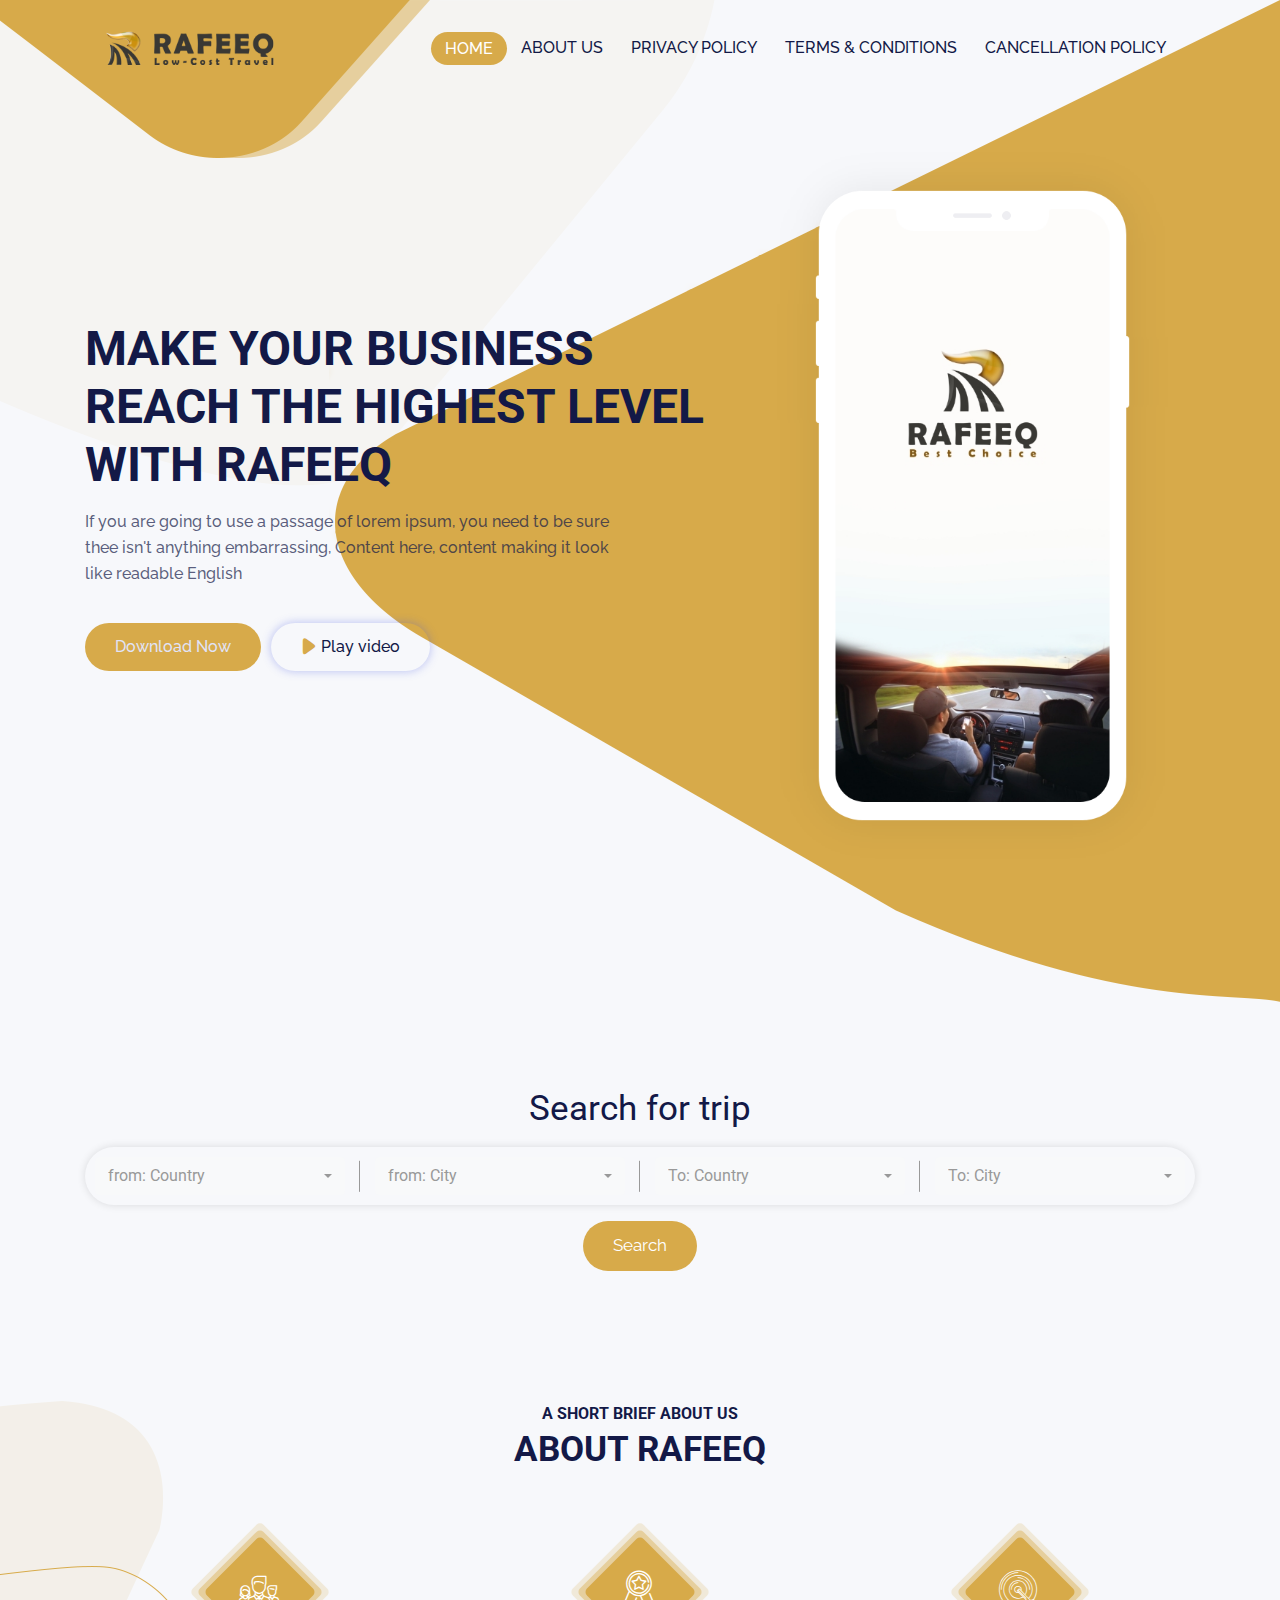
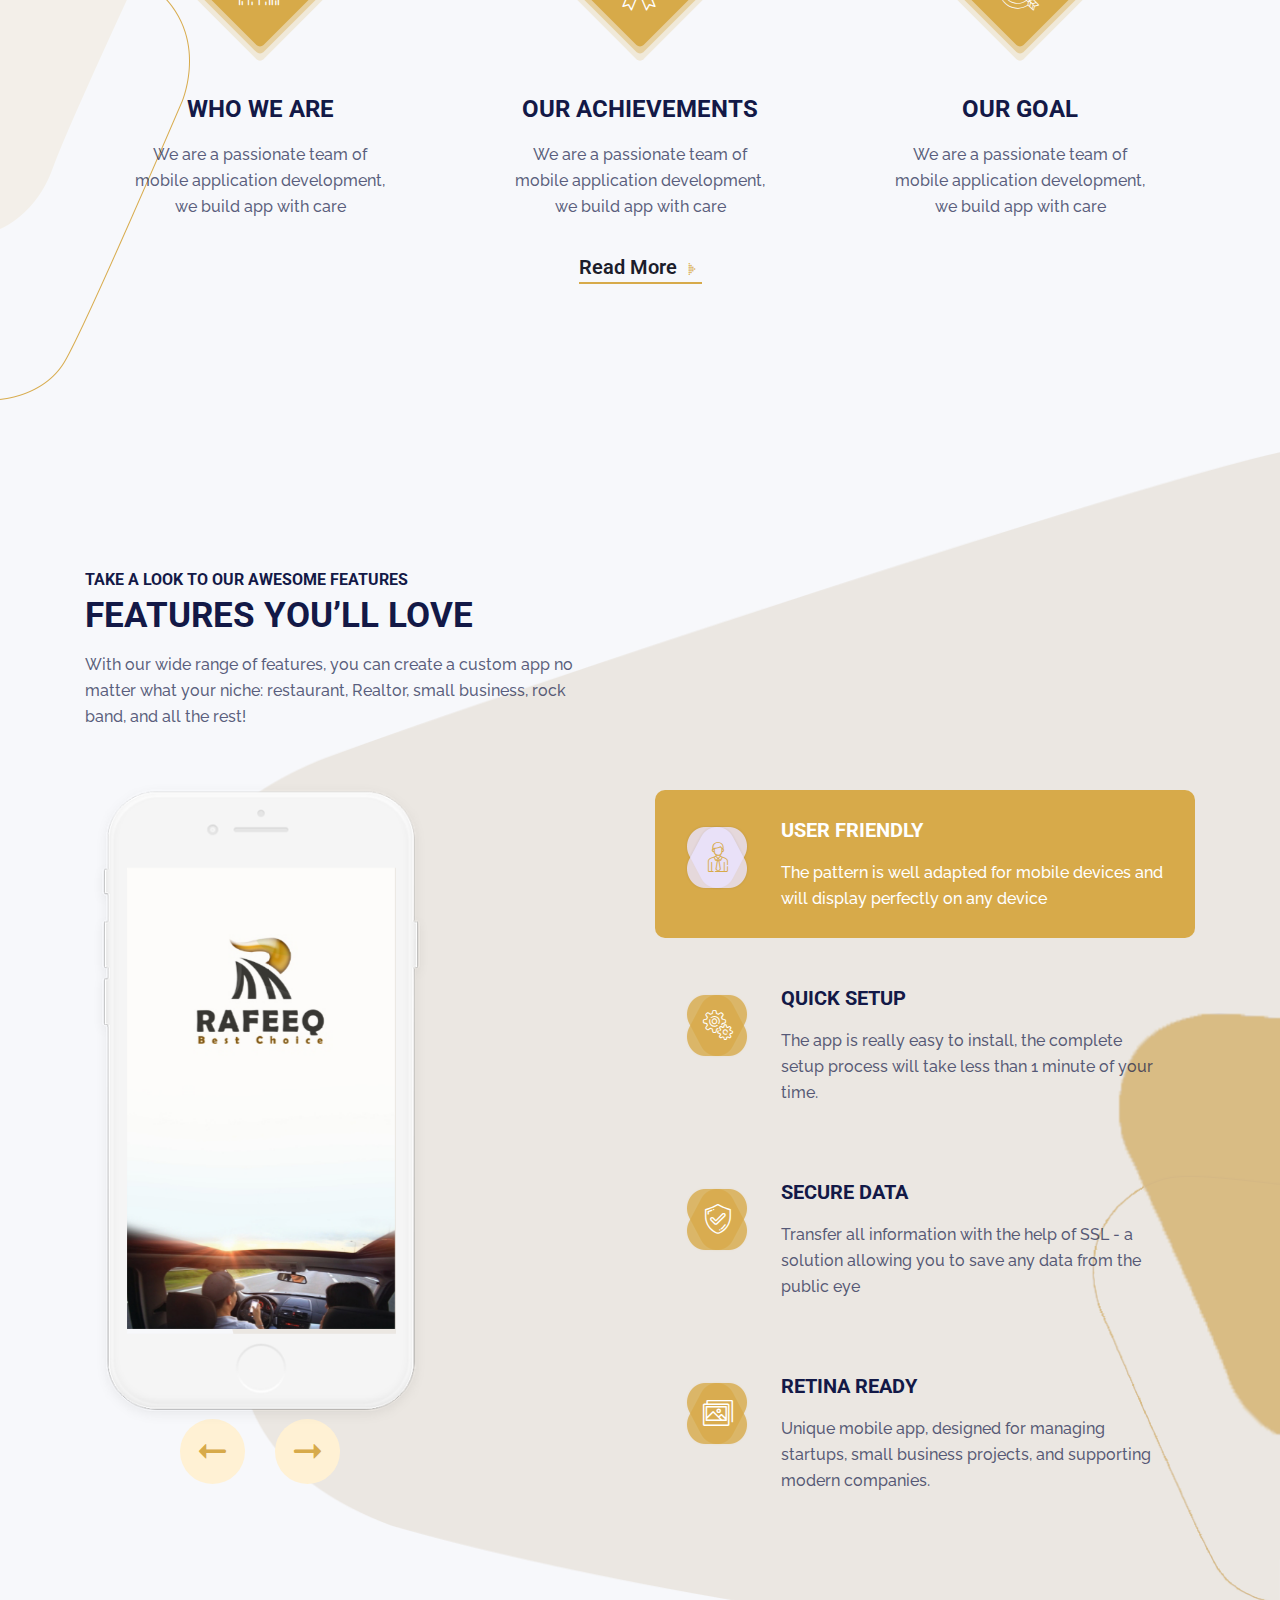
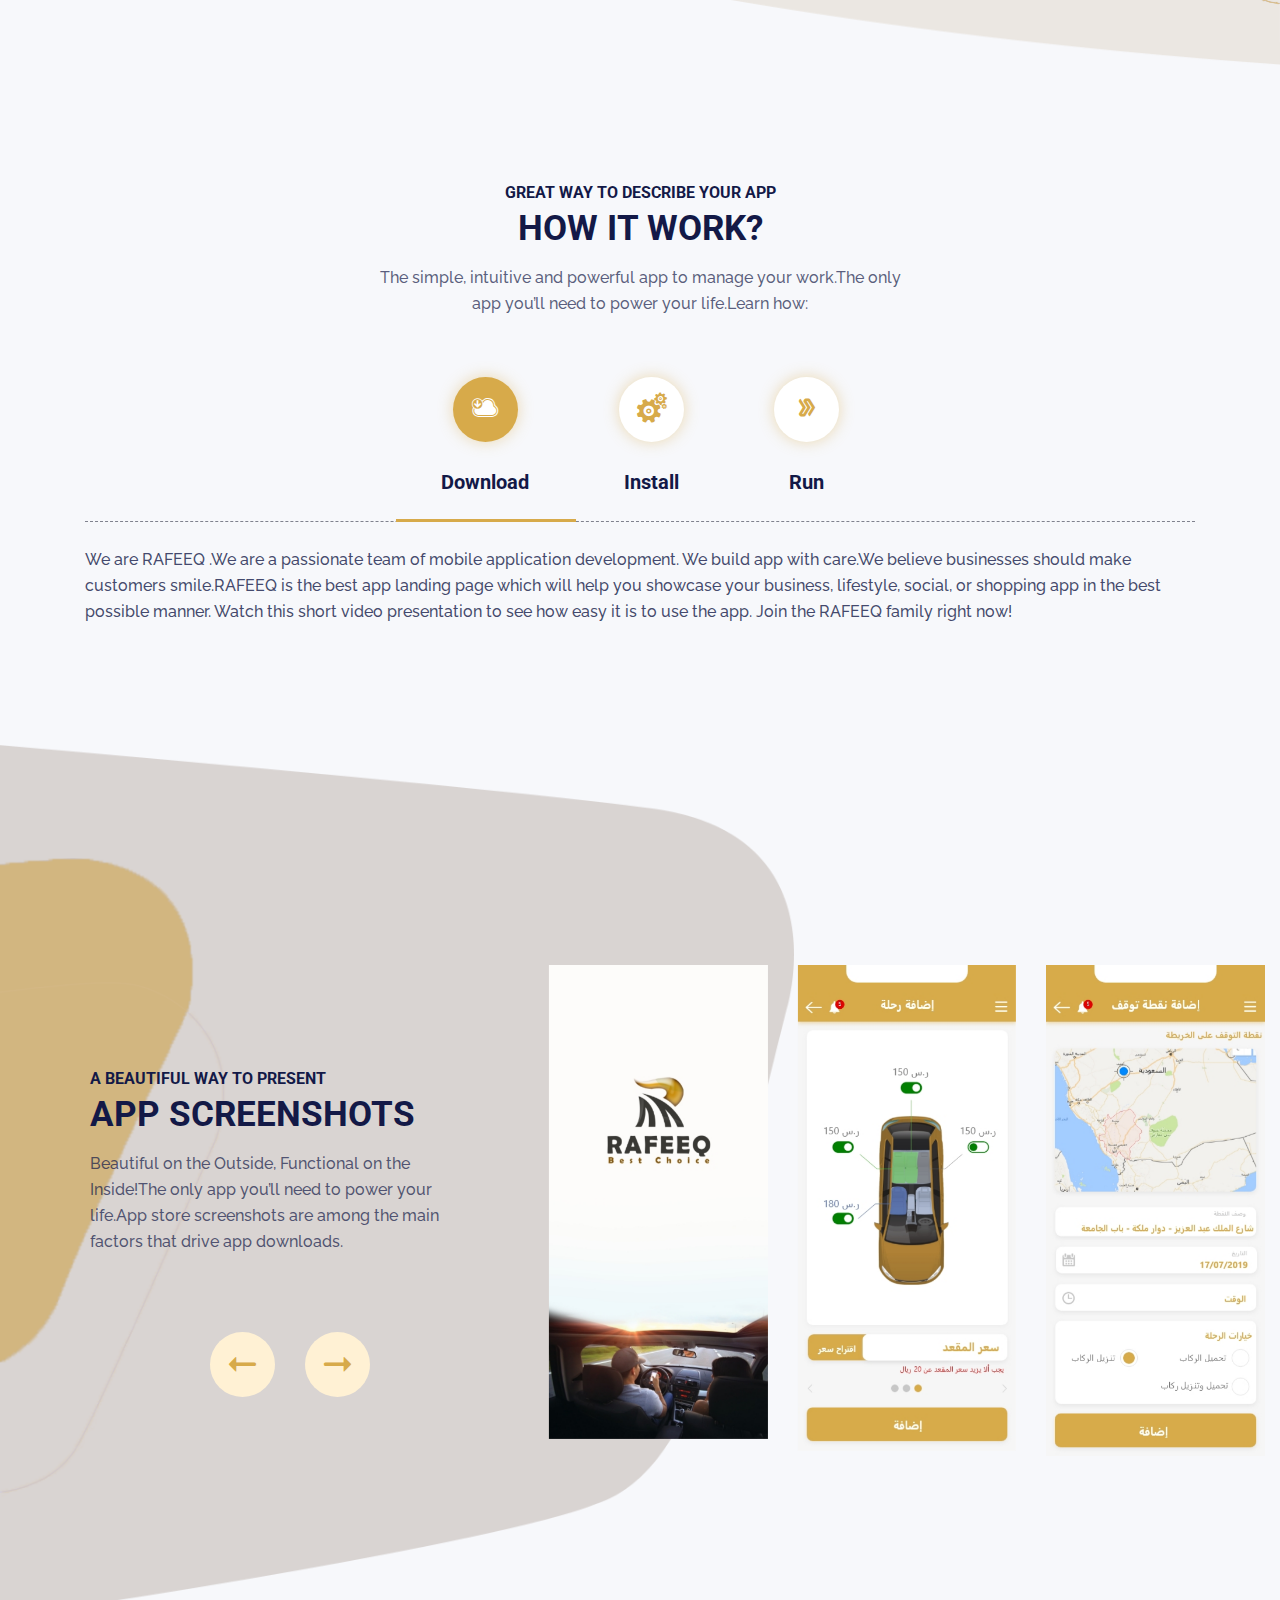
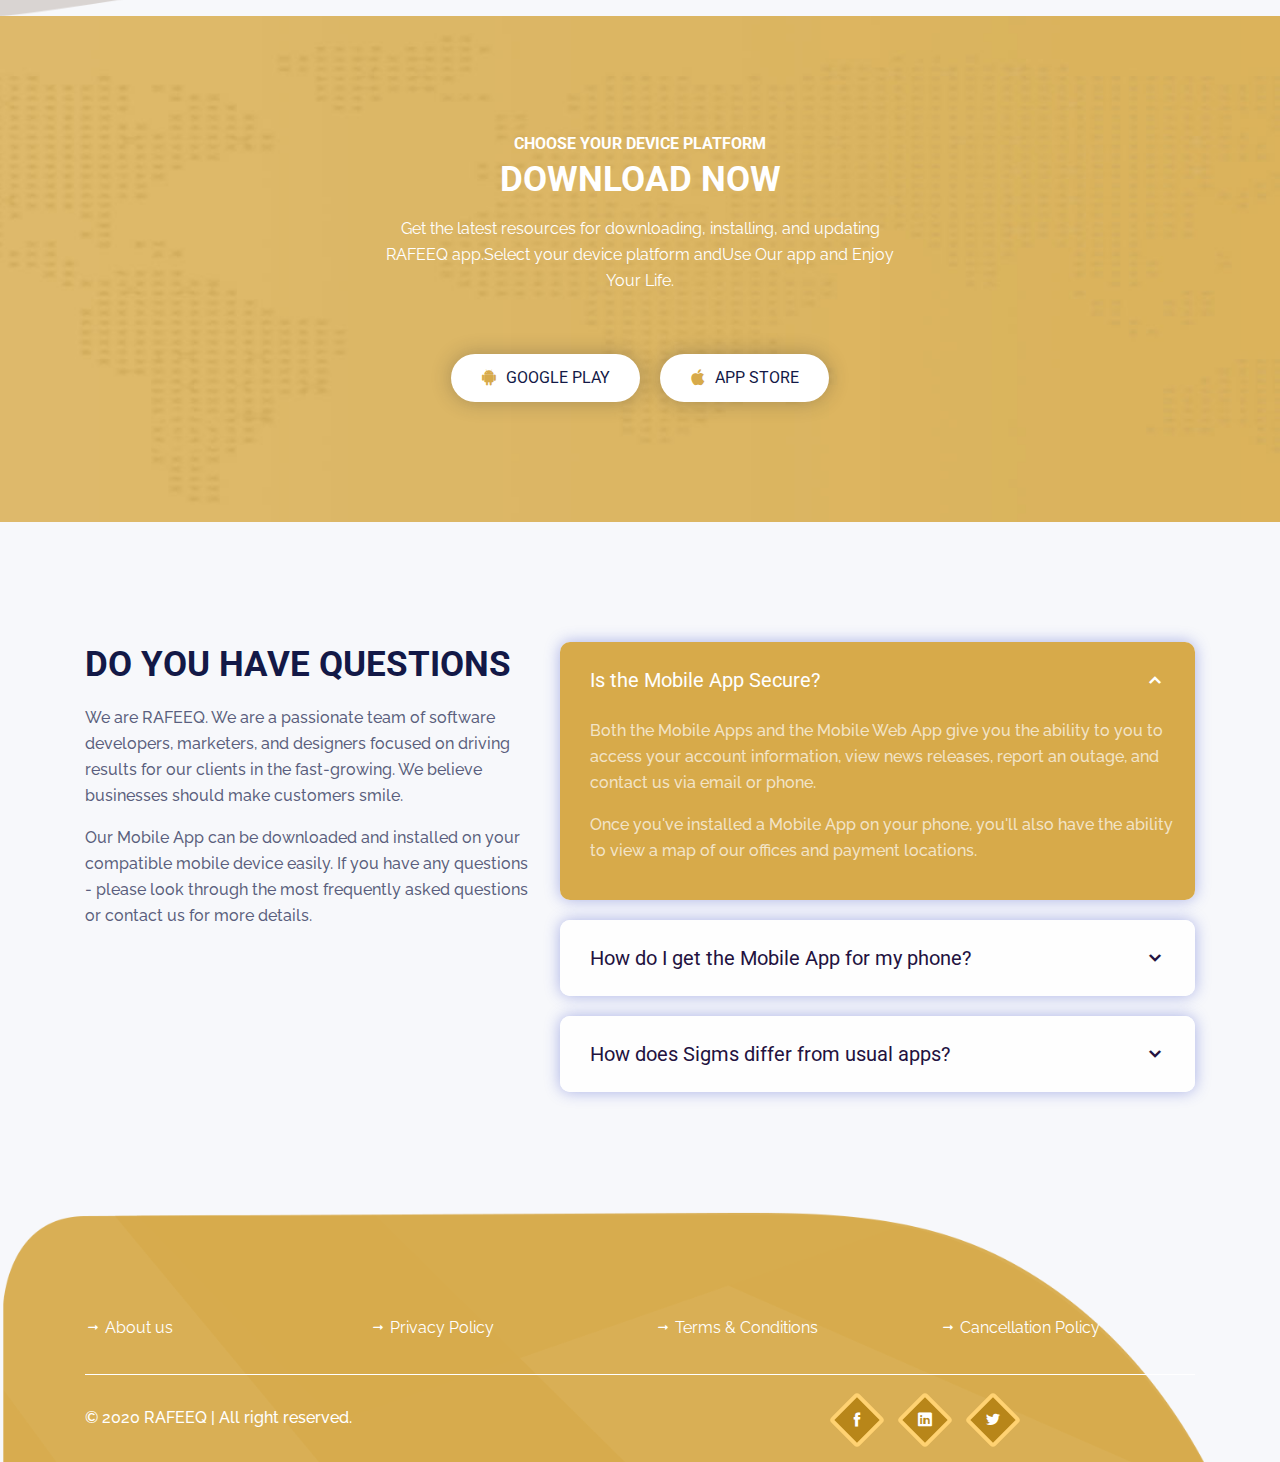
<file: index.html>
<!DOCTYPE html>
<html lang="en">


<head>
    <meta charset="utf-8">
    <meta http-equiv="X-UA-Compatible" content="IE=edge">
    <meta name="viewport" content="width=device-width, initial-scale=1">
    <title>RAFEEQ</title>
    <!--bootstrap css-->
    <link rel="stylesheet" href="assets/css/bootstrap.min.css">
    <link rel="stylesheet" href="assets/css/bootstrap-select.min.css">
    <!--magnific popup css-->
    <link rel="stylesheet" href="assets/css/magnific-popup.css">
    <!--icofont css-->
    <link rel="stylesheet" href="assets/css/icofont.min.css">
    <!--icomoon css-->
    <link rel="stylesheet" href="assets/css/icomoon.css">
    <!--swiper css-->
    <link rel="stylesheet" href="assets/css/swiper.min.css">
    <!--owl carousel css-->
    <link rel="stylesheet" href="assets/css/owl.carousel.min.css">
    <!--animate css-->
    <link rel="stylesheet" href="assets/css/animate.css">
    <!--style css-->
    <link rel="stylesheet" href="assets/css/style.css">
    <!--responsive css-->
    <link rel="stylesheet" href="assets/css/responsive.css">
    <link rel="shortcut icon" href="assets/images/icon.png">
</head>

<body class="home-one">
<!--start preloader-->
<div class="preloader">
    <div class="spinner">
        <div class="double-bounce1"></div>
        <div class="double-bounce2"></div>
    </div>
</div>
<!--end preloader-->
<!--start header-->
<header id="header" class="style-one">
    <div class="container">
        <nav class="navbar navbar-expand-lg">
            <div class="container">
                <!--Logo-->
                <div id="logo">
                    <a class="logo" href="index.html"><img src="assets/images/logo.png" alt="logo"></a>
                </div>
                <button class="navbar-toggler" type="button" data-toggle="collapse" data-target="#navbarContent"
                        aria-controls="navbarContent" aria-expanded="false" aria-label="Toggle navigation">
                    <span class="icon-bar"><i class="icofont-navigation-menu"></i></span>
                </button>
                <!--navbar links-->
                <div class="collapse navbar-collapse" id="navbarContent">
                    <ul class="navbar-nav ml-auto v1">
                        <li class="nav-item">
                            <a class="nav-link active" href="index.html">Home</a>
                        </li>
                        <li class="nav-item">
                            <a class="nav-link" href="about.html">About us</a>
                        </li>
                        <li class="nav-item">
                            <a class="nav-link" href="privacy-policy.html">Privacy Policy</a>
                        </li>
                        <li class="nav-item">
                            <a class="nav-link" href="terms-conditions.html"> Terms & Conditions</a>
                        </li>
                        <li class="nav-item">
                            <a class="nav-link" href="cancellation-policy.html"> Cancellation Policy</a>
                        </li>
                    </ul>
                </div>
            </div>
        </nav>
    </div>
</header>
<!--end header-->
<!--start hero area-->
<section id="hero-area" class="bg" data-scroll-index="0">
    <div class="container">
        <div class="row">
            <!--start hero content-->
            <div class="col-lg-7 col-md-6">
                <div class="hero-content">
                    <h1>Make your business reach the highest level with RAFEEQ</h1>
                    <p>If you are going to use a passage of lorem ipsum, you need to be sure thee isn't anything
                        embarrassing, Content here, content making it look like readable English</p>
                    <div class="hero-btns">
                        <a class="bg" href="#" data-scroll-nav="5">Download Now</a><a class="popup-video"
                                                                                      href="https://www.youtube.com/watch?v=clXBiR01kUM"><i
                            class="icofont-ui-play"></i> Play video</a>
                    </div>
                </div>
            </div>
            <!--end hero content-->

            <!--start hero image-->
            <div class="col-lg-5 col-md-6">
                <div class="hero-image">
                    <img src="assets/images/screen/mockup1.png" class="img-fluid" alt="">
                </div>
            </div>
            <!--end hero content-->
        </div>
        <!--start download info-->
        <div class="download-info row">

        </div>
        <!--end download info-->
    </div>
</section>
<!--end hero area-->
<section class="search-section pb-130px">
    <h2 class="text-center mb-3">
        Search for trip
    </h2>
    <form action="#">
        <div class="container">
            <div class="search-container">
                <div class="row">
                    <div class="col-lg">
                        <div class="search-container-input">
                            <select class="my-select" data-width="100%" title="from: Country">
                                <option>Country</option>
                                <option>Country</option>
                                <option>Country</option>
                            </select>
                        </div>
                    </div>
                    <div class="col-lg">
                        <div class="search-container-input">
                            <select class="my-select" data-width="100%" title="from: City">
                                <option>City</option>
                                <option>City</option>
                                <option>City</option>
                            </select>
                        </div>
                    </div>
                    <div class="col-lg">
                        <div class="search-container-input">
                            <select class="my-select" data-width="100%" title="To: Country">
                                <option>Country</option>
                                <option>Country</option>
                                <option>Country</option>
                            </select>
                        </div>
                    </div>
                    <div class="col-lg">
                        <div class="search-container-input">
                            <select class="my-select" data-width="100%" title="To: City">
                                <option>City</option>
                                <option>City</option>
                                <option>City</option>
                            </select>
                        </div>
                    </div>
                </div>
            </div>
        </div>
        <div class="text-center">
            <button class="my-btn mt-3">
                Search
            </button>
        </div>
    </form>
</section>
<!--start about area-->
<section id="about-area" class="bg">
    <div class="container">
        <div class="row">
            <!--start section heading-->
            <div class="col-lg-8 offset-lg-2">
                <div class="section-heading text-center">
                    <h5>A Short brief about us</h5>
                    <h2>About RAFEEQ</h2>
                </div>
            </div>
            <!--end section heading-->
        </div>
        <div class="row">
            <!--start about single-->
            <div class="col-md-4">
                <div class="about-single text-center">
                    <div class="icon">
                        <i class="icon-team"></i>
                    </div>
                    <h3>who we are</h3>
                    <p>We are a passionate team of mobile application development, we build app with care</p>
                </div>
            </div>
            <!--end about single-->
            <!--start about single-->
            <div class="col-md-4">
                <div class="about-single text-center">
                    <div class="icon">
                        <i class="icon-badge"></i>
                    </div>
                    <h3>our achievements</h3>
                    <p>We are a passionate team of mobile application development, we build app with care</p>
                </div>
            </div>
            <!--end about single-->
            <!--start about single-->
            <div class="col-md-4">
                <div class="about-single text-center">
                    <div class="icon">
                        <i class="icon-archery"></i>
                    </div>
                    <h3>our goal</h3>
                    <p>We are a passionate team of mobile application development, we build app with care</p>
                </div>
            </div>
            <!--end about single-->
        </div>
        <div class="row">
            <div class="col-12 text-center">
                <a href="about.html" class="under-link read-more mt-3"> Read More<i
                        class="icofont-dotted-right"></i></a>
            </div>
        </div>
    </div>
</section>
<!--end about area-->
<!--start features area-->
<section id="features-area" class="bg" data-scroll-index="1">
    <div class="container">
        <div class="row">
            <!--start section heading-->
            <div class="col-lg-6 col-md-8">
                <div class="section-heading pr-4">
                    <h5>take a look to our awesome features</h5>
                    <h2>Features you’ll love</h2>
                    <p>With our wide range of features, you can create a custom app no matter what your niche:
                        restaurant, Realtor, small business, rock band, and all the rest!</p>
                </div>
            </div>
            <!--end section heading-->
        </div>
        <div class="row">
            <!--start features carousel-->
            <div class="col-lg-4 col-md-6">
                <div class="feature-screen">
                    <div class="feature-frame"></div>
                    <div class="features-carousel owl-carousel">
                        <div class="feat-screen-single">
                            <img src="assets/images/screen/11.jpg" class="img-fluid" alt="">
                        </div>
                        <div class="feat-screen-single">
                            <img src="assets/images/screen/12.jpg" class="img-fluid" alt="">
                        </div>
                        <div class="feat-screen-single">
                            <img src="assets/images/screen/13.jpg" class="img-fluid" alt="">
                        </div>
                        <div class="feat-screen-single">
                            <img src="assets/images/screen/14.jpg" class="img-fluid" alt="">
                        </div>
                    </div>
                </div>
            </div>
            <!--end features carousel-->
            <!--start features items area-->
            <div class="col-lg-6 offset-lg-2 col-md-6">
                <!--start features single-->
                <div class="features-single">
                    <a data-owl-item="1" class="feature-link active">
                        <div class="icon">
                            <i class="icon-employee"></i>
                        </div>
                        <div class="content">
                            <h4>User Friendly</h4>
                            <p>The pattern is well adapted for mobile devices and will display perfectly on any
                                device</p>
                        </div>
                    </a>
                </div>
                <!--end features single-->
                <!--start features single-->
                <div class="features-single">
                    <a data-owl-item="2" class="feature-link">
                        <div class="icon">
                            <i class="icon-gears"></i>
                        </div>
                        <div class="content">
                            <h4>Quick Setup</h4>
                            <p>The app is really easy to install, the complete setup process will take less than 1
                                minute of your time.</p>
                        </div>
                    </a>
                </div>
                <!--end features single-->
                <!--start features single-->
                <div class="features-single">
                    <a data-owl-item="3" class="feature-link">
                        <div class="icon">
                            <i class="icon-secure-shield"></i>
                        </div>
                        <div class="content">
                            <h4>Secure Data</h4>
                            <p>Transfer all information with the help of SSL - a solution allowing you to save any data
                                from the public eye</p>
                        </div>
                    </a>
                </div>
                <!--end features single-->
                <!--start features single-->
                <div class="features-single">
                    <a data-owl-item="4" class="feature-link">
                        <div class="icon">
                            <i class="icon-pictures"></i>
                        </div>
                        <div class="content">
                            <h4>Retina Ready</h4>
                            <p>Unique mobile app, designed for managing startups, small business projects, and
                                supporting modern companies.</p>
                        </div>
                    </a>
                </div>
                <!--end features single-->
            </div>
            <!--end features items area-->
        </div>
    </div>
</section>
<!--end features area-->

<!--start how work area-->
<section id="how-work-area">
    <div class="container">
        <div class="row">
            <!--start section heading-->
            <div class="col-lg-6 offset-lg-3 col-md-8 offset-md-2">
                <div class="section-heading text-center">
                    <h5>Great Way to Describe Your App</h5>
                    <h2>how it work?</h2>
                    <p>The simple, intuitive and powerful app to manage your work.The only app you’ll need to power your
                        life.Learn how:</p>
                </div>
            </div>
            <!--end section heading-->
        </div>
        <div class="row">
            <!--start tab content-->
            <div class="col-md-12">
                <ul class="nav nav-tabs justify-content-center" id="how-work-tab" role="tablist">
                    <li class="nav-item text-center">
                        <a class="nav-link active bx-shadow" data-toggle="tab" href="#download" role="tab"
                           aria-controls="download" aria-selected="true"><i class="icofont-cloud-download"></i></a>
                        <span>Download</span>
                    </li>
                    <li class="nav-item text-center">
                        <a class="nav-link bx-shadow" data-toggle="tab" href="#install" role="tab"
                           aria-controls="install" aria-selected="false"><i class="icofont-ui-settings"></i></a>
                        <span>Install</span>
                    </li>
                    <li class="nav-item text-center">
                        <a class="nav-link bx-shadow" data-toggle="tab" href="#run" role="tab" aria-controls="run"
                           aria-selected="false"><i class="icofont-stylish-right"></i></a>
                        <span>Run</span>
                    </li>
                </ul>
                <div class="tab-content" id="how-work-tab-cont">
                    <div class="tab-pane fade show active" id="download" role="tabpanel" aria-labelledby="download">
                        We are RAFEEQ .We are a passionate team of mobile application development. We build app with
                        care.We believe businesses should make customers smile.RAFEEQ is the best app landing page which
                        will help you showcase your business, lifestyle, social, or shopping app in the best possible
                        manner. Watch this short video presentation to see how easy it is to use the app. Join the
                        RAFEEQ family right now!
                    </div>
                    <div class="tab-pane fade" id="install" role="tabpanel" aria-labelledby="install">
                        Lorem ipsum dolor sit amet, consectetuer adipiscing elit. Phasellus hendrerit. Pellentesque
                        aliquet nibh nec urna. In nisi neque, aliquet vel, dapibus id, mattis vel, nisi. Sed pretium,
                        ligula sollicitudin laoreet viverra, tortor libero sodales leo, eget blandit nunc tortor eu
                        nibh. Nullam mollis. Ut justo. Suspendisse potenti.
                    </div>
                    <div class="tab-pane fade" id="run" role="tabpanel" aria-labelledby="run">
                        Sed egestas, ante et vulputate volutpat, eros pede semper est, vitae luctus metus libero eu
                        augue. Morbi purus libero, faucibus adipiscing, commodo quis, gravida id, est. Sed lectus.
                        Praesent elementum hendrerit tortor. Sed semper lorem at felis. Vestibulum volutpat, lacus a
                        ultrices sagittis, mi neque euismod dui, eu pulvinar nunc sapien ornare nisl. Phasellus pede
                        arcu, dapibus eu, fermentum.
                    </div>
                </div>
            </div>
            <!--end tab content-->
        </div>
    </div>
</section>
<!--end how work area-->
<!--start screenshot area-->
<section id="screen-area" class="bg" data-scroll-index="2">
    <div class="container-fluid">
        <div class="row">
            <!--start section heading-->
            <div class="col-md-5">
                <div class="section-heading screen">
                    <h5>A beautiful way to present</h5>
                    <h2>app screenshots</h2>
                    <p>Beautiful on the Outside, Functional on the Inside!The only app you’ll need to power your
                        life.App store screenshots are among the main factors that drive app downloads.</p>
                </div>
            </div>
            <!--end section heading-->
            <div class="col-md-7">
                <div class="screen-carousel-wrap-default">
                    <!--                        <div class="app-frame-default">-->
                    <!--                            <img class="img-fluid" src="assets/images/app-frame.png" alt="image">-->
                    <!--                        </div>-->
                    <div class="screen-carousel-default owl-carousel">
                        <div class="screen-single">
                            <img class="img-fluid" src="assets/images/screen/1.jpg" alt="image">
                        </div>
                        <div class="screen-single">
                            <img class="img-fluid" src="assets/images/screen/2.jpg" alt="image">
                        </div>
                        <div class="screen-single">
                            <img class="img-fluid" src="assets/images/screen/3.jpg" alt="image">
                        </div>
                        <div class="screen-single">
                            <img class="img-fluid" src="assets/images/screen/4.jpg" alt="image">
                        </div>
                        <div class="screen-single">
                            <img class="img-fluid" src="assets/images/screen/5.jpg" alt="image">
                        </div>
                        <div class="screen-single">
                            <img class="img-fluid" src="assets/images/screen/6.jpg" alt="image">
                        </div>
                        <div class="screen-single">
                            <img class="img-fluid" src="assets/images/screen/7.jpg" alt="image">
                        </div>
                        <div class="screen-single">
                            <img class="img-fluid" src="assets/images/screen/8.jpg" alt="image">
                        </div>
                        <div class="screen-single">
                            <img class="img-fluid" src="assets/images/screen/9.jpg" alt="image">
                        </div>
                    </div>
                </div>
            </div>
        </div>
    </div>
</section>
<!--start screenshot area-->
<!--start download area-->
<section id="download-area" class="bg bg-cover" data-scroll-index="5">
    <div class="container">
        <div class="row">
            <!--start section heading-->
            <div class="col-lg-6 offset-lg-3 col-md-10 offset-md-1">
                <div class="section-heading text-center">
                    <h5 class="text-white">Choose your device platform</h5>
                    <h2 class="text-white">Download now</h2>
                    <p class="text-white font-weight-normal">Get the latest resources for downloading, installing, and
                        updating RAFEEQ app.Select your device platform andUse Our app and Enjoy Your Life. </p>
                </div>
            </div>
            <!--end section heading-->
        </div>
        <div class="row">
            <!--start download buttons-->
            <div class="col-lg-12">
                <div class="download-btns text-center">
                    <ul>
                        <li><a href="#"><i class="icofont-brand-android-robot"></i> GOOGLE PLAY</a></li>
                        <li><a href="#"><i class="icofont-brand-apple"></i> APP STORE</a></li>
                    </ul>
                </div>
            </div>
            <!--end download buttons-->
        </div>
    </div>
</section>
<!--end download area-->
<!--start faq area-->
<section id="faq-area">
    <div class="container">
        <div class="row">
            <div class="col-lg-5 col-md-6">
                <div class="faq-content">
                    <h2>Do you have questions</h2>
                    <p>We are RAFEEQ. We are a passionate team of software developers, marketers, and designers focused
                        on driving results for our clients in the fast-growing. We believe businesses should make
                        customers smile.</p>
                    <p>Our Mobile App can be downloaded and installed on your compatible mobile device easily. If you
                        have any questions - please look through the most frequently asked questions or contact us for
                        more details.</p>
                </div>
            </div>
            <!--start faq accordian-->
            <div class="col-lg-7 col-md-6">
                <div id="accordion" class="bg" role="tablist">
                    <!--start faq single-->
                    <div class="card">
                        <div class="card-header active" role="tab" id="headingOne">
                            <h5 class="mb-0">
                                <a data-toggle="collapse" href="#collapseOne" aria-expanded="true"
                                   aria-controls="collapseOne">Is the Mobile App Secure?</a>
                            </h5>
                        </div>
                        <div id="collapseOne" class="collapse show" role="tabpanel" aria-labelledby="headingOne"
                             data-parent="#accordion">
                            <div class="card-body">
                                <p class="text-light">Both the Mobile Apps and the Mobile Web App give you the ability
                                    to you to access your account information, view news releases, report an outage, and
                                    contact us via email or phone.</p>
                                <p class="text-light">Once you've installed a Mobile App on your phone, you'll also have
                                    the ability to view a map of our offices and payment locations.</p>
                            </div>
                        </div>
                    </div>
                    <!--end faq single-->
                    <!--start faq single-->
                    <div class="card">
                        <div class="card-header" role="tab" id="headingTwo">
                            <h5 class="mb-0">
                                <a class="collapsed" data-toggle="collapse" href="#collapseTwo" aria-expanded="false"
                                   aria-controls="collapseTwo">How do I get the Mobile App for my phone?</a>
                            </h5>
                        </div>
                        <div id="collapseTwo" class="collapse" role="tabpanel" aria-labelledby="headingTwo"
                             data-parent="#accordion">
                            <div class="card-body">
                                <p class="text-light">Both the Mobile Apps and the Mobile Web App give you the ability
                                    to you to access your account information, view news releases, report an outage, and
                                    contact us via email or phone.</p>
                                <p class="text-light">Once you've installed a Mobile App on your phone, you'll also have
                                    the ability to view a map of our offices and payment locations.</p>
                            </div>
                        </div>
                    </div>
                    <!--end faq single-->
                    <!--start faq single-->
                    <div class="card">
                        <div class="card-header" role="tab" id="headingThree">
                            <h5 class="mb-0">
                                <a class="collapsed" data-toggle="collapse" href="#collapseThree" aria-expanded="false"
                                   aria-controls="collapseThree">How does Sigms differ from usual apps? </a>
                            </h5>
                        </div>
                        <div id="collapseThree" class="collapse" role="tabpanel" aria-labelledby="headingThree"
                             data-parent="#accordion">
                            <div class="card-body">
                                <p class="text-light">Both the Mobile Apps and the Mobile Web App give you the ability
                                    to you to access your account information, view news releases, report an outage, and
                                    contact us via email or phone.</p>
                                <p class="text-light">Once you've installed a Mobile App on your phone, you'll also have
                                    the ability to view a map of our offices and payment locations.</p>
                            </div>
                        </div>
                    </div>
                    <!--end faq single-->
                </div>
            </div>
            <!--end faq accordian-->
        </div>
    </div>
</section>
<!--end faq area-->
<!--start footer-->
<footer id="footer" class="bg bg-cover">
    <div class="container">
        <div class="footer-top">
            <div class="row">
                <div class="col-lg-3 col-md-6">
                    <div class="footer-widget-single">
                        <ul>
                            <li><a href="about.html"><i class="icofont-long-arrow-right"></i> About us</a></li>
                        </ul>
                    </div>
                </div>
                <div class="col-lg-3 col-md-6">
                    <div class="footer-widget-single">
                        <ul>
                            <li><a href="privacy-policy.html"><i class="icofont-long-arrow-right"></i> Privacy
                                Policy</a></li>
                        </ul>
                    </div>
                </div>
                <div class="col-lg-3 col-md-6">
                    <div class="footer-widget-single">
                        <ul>
                            <li><a href="terms-conditions.html"><i class="icofont-long-arrow-right"></i> Terms &
                                Conditions</a></li>
                        </ul>
                    </div>
                </div>
                <div class="col-lg-3 col-md-6">
                    <div class="footer-widget-single">
                        <ul>
                            <li><a href="cancellation-policy.html"><i class="icofont-long-arrow-right"></i> Cancellation
                                Policy</a></li>
                        </ul>
                    </div>
                </div>
            </div>
        </div>
        <div class="footer-bottom">
            <div class="row">
                <div class="col-md-6">
                    <div class="copyright-text">
                        <p class="text-white m-0">&copy; 2020 RAFEEQ | All right reserved.</p>
                    </div>
                </div>
                <div class="col-md-6">
                    <div class="footer-social text-center">
                        <ul>
                            <li><a href="#"><span><i class="icofont-facebook"></i></span></a></li>
                            <li><a href="#"><span><i class="icofont-linkedin"></i></span></a></li>
                            <li><a href="#"><span><i class="icofont-twitter"></i></span></a></li>
                        </ul>
                    </div>
                </div>
            </div>
        </div>
    </div>
</footer>
<!--end footer-->
<!--jQuery js-->
<script src="assets/js/jquery-3.3.1.min.js"></script>
<!--proper js-->
<script src="assets/js/popper.min.js"></script>
<!--bootstrap js-->
<script src="assets/js/bootstrap.min.js"></script>
<!--swiper js-->
<script src="assets/js/swiper.min.js"></script>
<!--counter js-->
<script src="assets/js/waypoints.js"></script>
<script src="assets/js/counterup.min.js"></script>
<!--magnic popup js-->
<script src="assets/js/magnific-popup.min.js"></script>
<!--owl carousel js-->
<script src="assets/js/owl.carousel.min.js"></script>
<!--scrollIt js-->
<script src="assets/js/scrollIt.min.js"></script>
<!--validator js-->
<script src="assets/js/validator.min.js"></script>
<!--contact js-->
<script src="assets/js/contact.js"></script>
<script src="assets/js/bootstrap-select.min.js"></script>
<script src="assets/js/i18n/defaults-en_US.js"></script>
<script>
    $('.my-select').selectpicker();
</script>
<!--main js-->
<script src="assets/js/custom.js"></script>

</body>


</html>
</file>
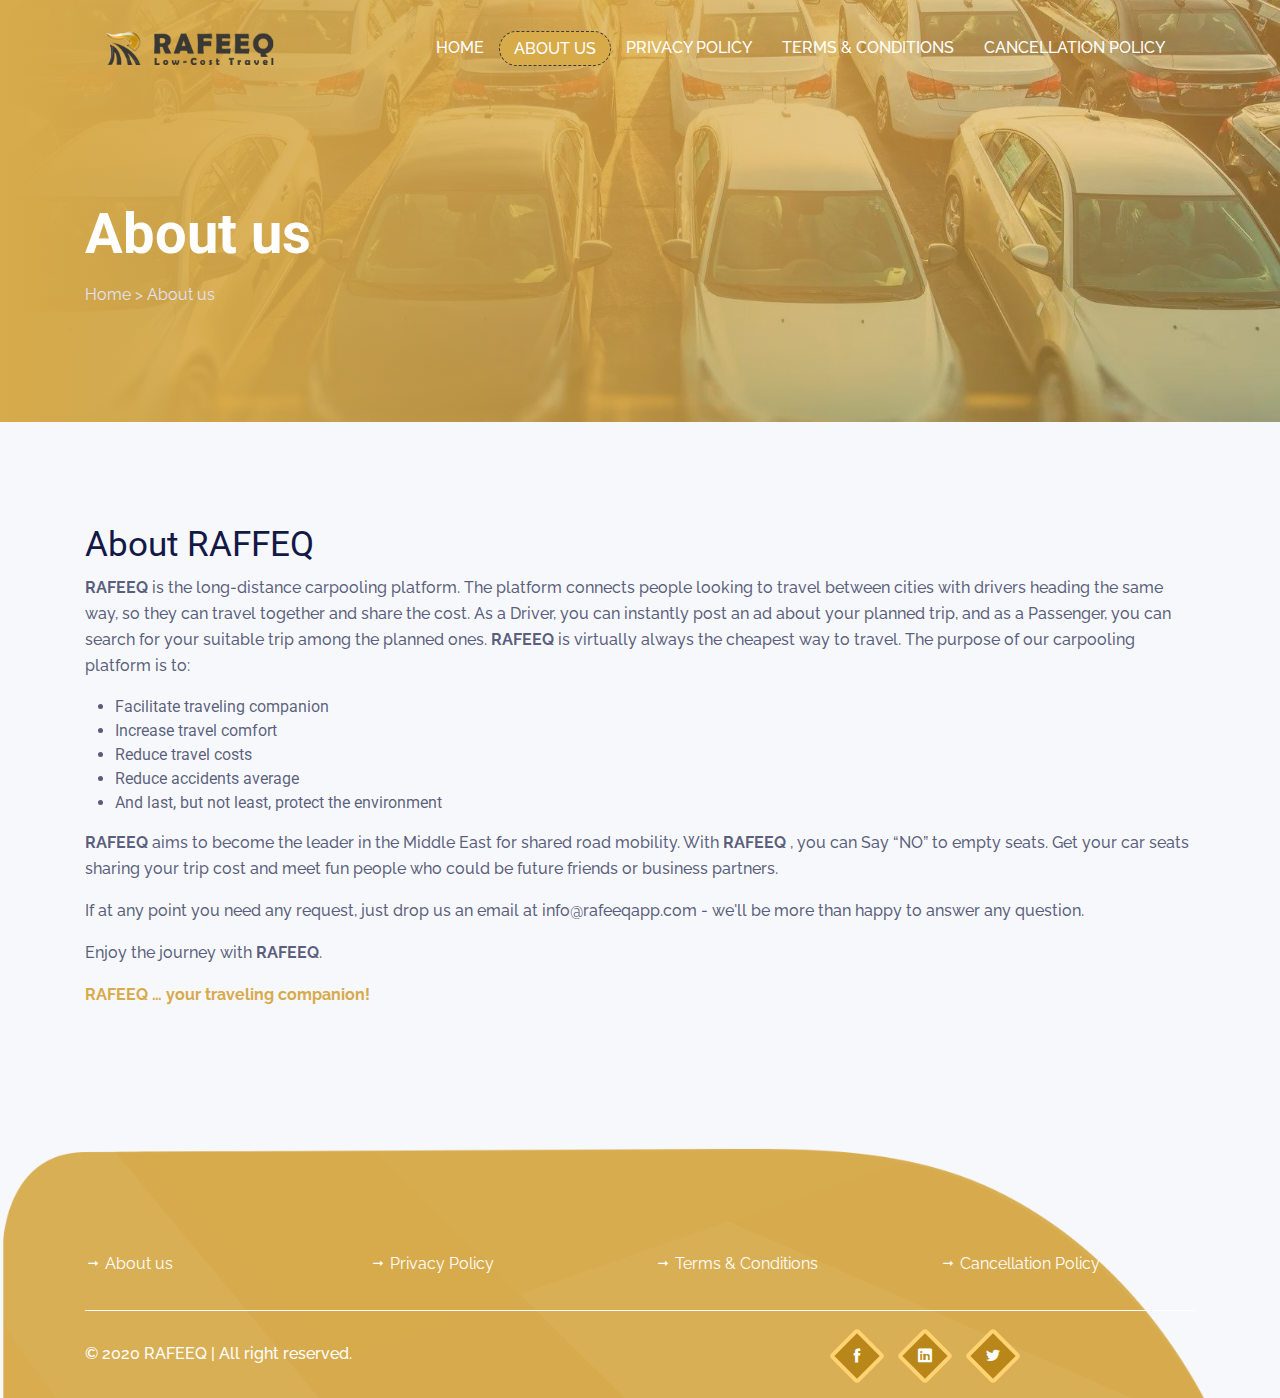
<file: about.html>
<!DOCTYPE html>
<html lang="en">

<head>
    <meta charset="utf-8">
    <meta http-equiv="X-UA-Compatible" content="IE=edge">
    <meta name="viewport" content="width=device-width, initial-scale=1">
    <title>RAFEEQ - About Us</title>
    <!--bootstrap css-->
    <link rel="stylesheet" href="assets/css/bootstrap.min.css">
    <!--magnific popup css-->
    <link rel="stylesheet" href="assets/css/magnific-popup.css">
    <!--icofont css-->
    <link rel="stylesheet" href="assets/css/icofont.min.css">
    <!--icomoon css-->
    <link rel="stylesheet" href="assets/css/icomoon.css">
    <!--swiper css-->
    <link rel="stylesheet" href="assets/css/swiper.min.css">
    <!--owl carousel css-->
    <link rel="stylesheet" href="assets/css/owl.carousel.min.css">
    <!--animate css-->
    <link rel="stylesheet" href="assets/css/animate.css">
    <!--style css-->
    <link rel="stylesheet" href="assets/css/style.css">
    <!--responsive css-->
    <link rel="stylesheet" href="assets/css/responsive.css">
    <link rel="shortcut icon" href="assets/images/icon.png">
<body class="home-one">
<!--start preloader-->
<div class="preloader">
    <div class="spinner">
        <div class="double-bounce1"></div>
        <div class="double-bounce2"></div>
    </div>
</div>
<!--end preloader-->
<!--start header-->
<header id="header" class="style-one inner">
    <div class="container">
        <nav class="navbar navbar-expand-lg">
            <div class="container">
                <!--Logo-->
                <div id="logo">
                    <a class="logo" href="index.html"><img src="assets/images/logo.png" alt="logo"></a>
                </div>
                <button class="navbar-toggler" type="button" data-toggle="collapse" data-target="#navbarContent"
                        aria-controls="navbarContent" aria-expanded="false" aria-label="Toggle navigation">
                    <span class="icon-bar"><i class="icofont-navigation-menu"></i></span>
                </button>
                <!--navbar links-->
                <div class="collapse navbar-collapse" id="navbarContent">
                    <ul class="navbar-nav ml-auto inner v1">
                        <li class="nav-item">
                            <a class="nav-link" href="index.html">Home</a>
                        </li>
                        <li class="nav-item">
                            <a class="nav-link active" href="about.html">About us</a>
                        </li>
                        <li class="nav-item">
                            <a class="nav-link" href="privacy-policy.html">Privacy Policy</a>
                        </li>
                        <li class="nav-item">
                            <a class="nav-link" href="terms-conditions.html"> Terms & Conditions</a>
                        </li>
                        <li class="nav-item">
                            <a class="nav-link" href="cancellation-policy.html"> Cancellation Policy</a>
                        </li>
                    </ul>
                </div>
            </div>
        </nav>
    </div>
</header>
<!--end header-->
<!--start page content-->
<section id="page-cont">
    <!--start page header-->
    <div class="page-header bg-cover">
        <div class="container">
            <h2>About us</h2>
            <div class="page-breadcrumb">
                <ul>
                    <li><a href="index.html">Home</a></li>
                    <li>></li>
                    <li>About us</li>
                </ul>
            </div>
        </div>
    </div>
    <!--end page header-->
    <!--start blog wrap-->
    <div class="blog-wrap">
        <div class="container">
            <div class="row align-items-center justify-content-center">
                <div class="col-md-12">
                    <!--start blog single-->
                    <div class="blog-single">

                        <div class="post-cont pt-0">
                            <h2>About RAFFEQ</h2>
                            <p>
                                <strong>RAFEEQ</strong> is the long-distance carpooling platform. The platform connects
                                people looking to
                                travel between cities with drivers heading the same way, so they can travel together and
                                share the cost. As a Driver, you can instantly post an ad about your planned trip, and
                                as a Passenger, you can search for your suitable trip among the planned ones. <strong>RAFEEQ</strong>
                                is
                                virtually always the cheapest way to travel. The purpose of our carpooling platform is
                                to:
                            </p>
                            <div class="list-1 pl-0">
                                <ul>
                                    <li>Facilitate traveling companion</li>
                                    <li>Increase travel comfort</li>
                                    <li>Reduce travel costs</li>
                                    <li>Reduce accidents average</li>
                                    <li>And last, but not least, protect the environment</li>
                                </ul>
                            </div>
                            <p>
                                <strong>RAFEEQ</strong> aims to become the leader in the Middle East for shared road
                                mobility. With
                                <strong>RAFEEQ</strong> , you can Say “NO” to empty seats. Get your car seats sharing
                                your trip cost and
                                meet fun people who could be future friends or business partners.
                            </p>
                            <p>
                                If at any point you need any request, just drop us an email at info@rafeeqapp.com -
                                we'll be more than happy to answer any question.
                            </p>
                            <p>
                                Enjoy the journey with <strong>RAFEEQ</strong>.
                            </p>
                            <p>
                                <strong class="color1">RAFEEQ … your traveling companion!</strong>
                            </p>
                        </div>
                    </div>
                </div>
<!--                <div class="col-lg-8">-->
<!--                    <img src="assets/images/cars2.jpg" class="img-fluid rounded" alt="">-->
<!--                </div>-->
            </div>
        </div>
    </div>
</section>
<!--end page content-->
<!--start footer-->
<footer id="footer" class="bg bg-cover">
    <div class="container">
        <div class="footer-top">
            <div class="row">
                <div class="col-lg-3 col-md-6">
                    <div class="footer-widget-single">
                        <ul>
                            <li><a href="about.html"><i class="icofont-long-arrow-right"></i> About us</a></li>
                        </ul>
                    </div>
                </div>
                <div class="col-lg-3 col-md-6">
                    <div class="footer-widget-single">
                        <ul>
                            <li><a href="privacy-policy.html"><i class="icofont-long-arrow-right"></i> Privacy
                                Policy</a></li>
                        </ul>
                    </div>
                </div>
                <div class="col-lg-3 col-md-6">
                    <div class="footer-widget-single">
                        <ul>
                            <li><a href="terms-conditions.html"><i class="icofont-long-arrow-right"></i> Terms &
                                Conditions</a></li>
                        </ul>
                    </div>
                </div>
                <div class="col-lg-3 col-md-6">
                    <div class="footer-widget-single">
                        <ul>
                            <li><a href="cancellation-policy.html"><i class="icofont-long-arrow-right"></i> Cancellation
                                Policy</a></li>
                        </ul>
                    </div>
                </div>
            </div>
        </div>
        <div class="footer-bottom">
            <div class="row">
                <div class="col-md-6">
                    <div class="copyright-text">
                        <p class="text-white m-0">&copy; 2020 RAFEEQ | All right reserved.</p>
                    </div>
                </div>
                <div class="col-md-6">
                    <div class="footer-social text-center">
                        <ul>
                            <li><a href="#"><span><i class="icofont-facebook"></i></span></a></li>
                            <li><a href="#"><span><i class="icofont-linkedin"></i></span></a></li>
                            <li><a href="#"><span><i class="icofont-twitter"></i></span></a></li>
                        </ul>
                    </div>
                </div>
            </div>
        </div>
    </div>
</footer>

<!--end footer-->
<!--jQuery js-->
<script src="assets/js/jquery-3.3.1.min.js"></script>
<!--proper js-->
<script src="assets/js/popper.min.js"></script>
<!--bootstrap js-->
<script src="assets/js/bootstrap.min.js"></script>
<!--swiper js-->
<script src="assets/js/swiper.min.js"></script>
<!--counter js-->
<script src="assets/js/waypoints.js"></script>
<script src="assets/js/counterup.min.js"></script>
<!--magnic popup js-->
<script src="assets/js/magnific-popup.min.js"></script>
<!--owl carousel js-->
<script src="assets/js/owl.carousel.min.js"></script>
<!--scrollIt js-->
<script src="assets/js/scrollIt.min.js"></script>
<!--validator js-->
<script src="assets/js/validator.min.js"></script>
<!--contact js-->
<script src="assets/js/contact.js"></script>
<!--main js-->
<script src="assets/js/custom.js"></script>

</body>

</html>
</file>
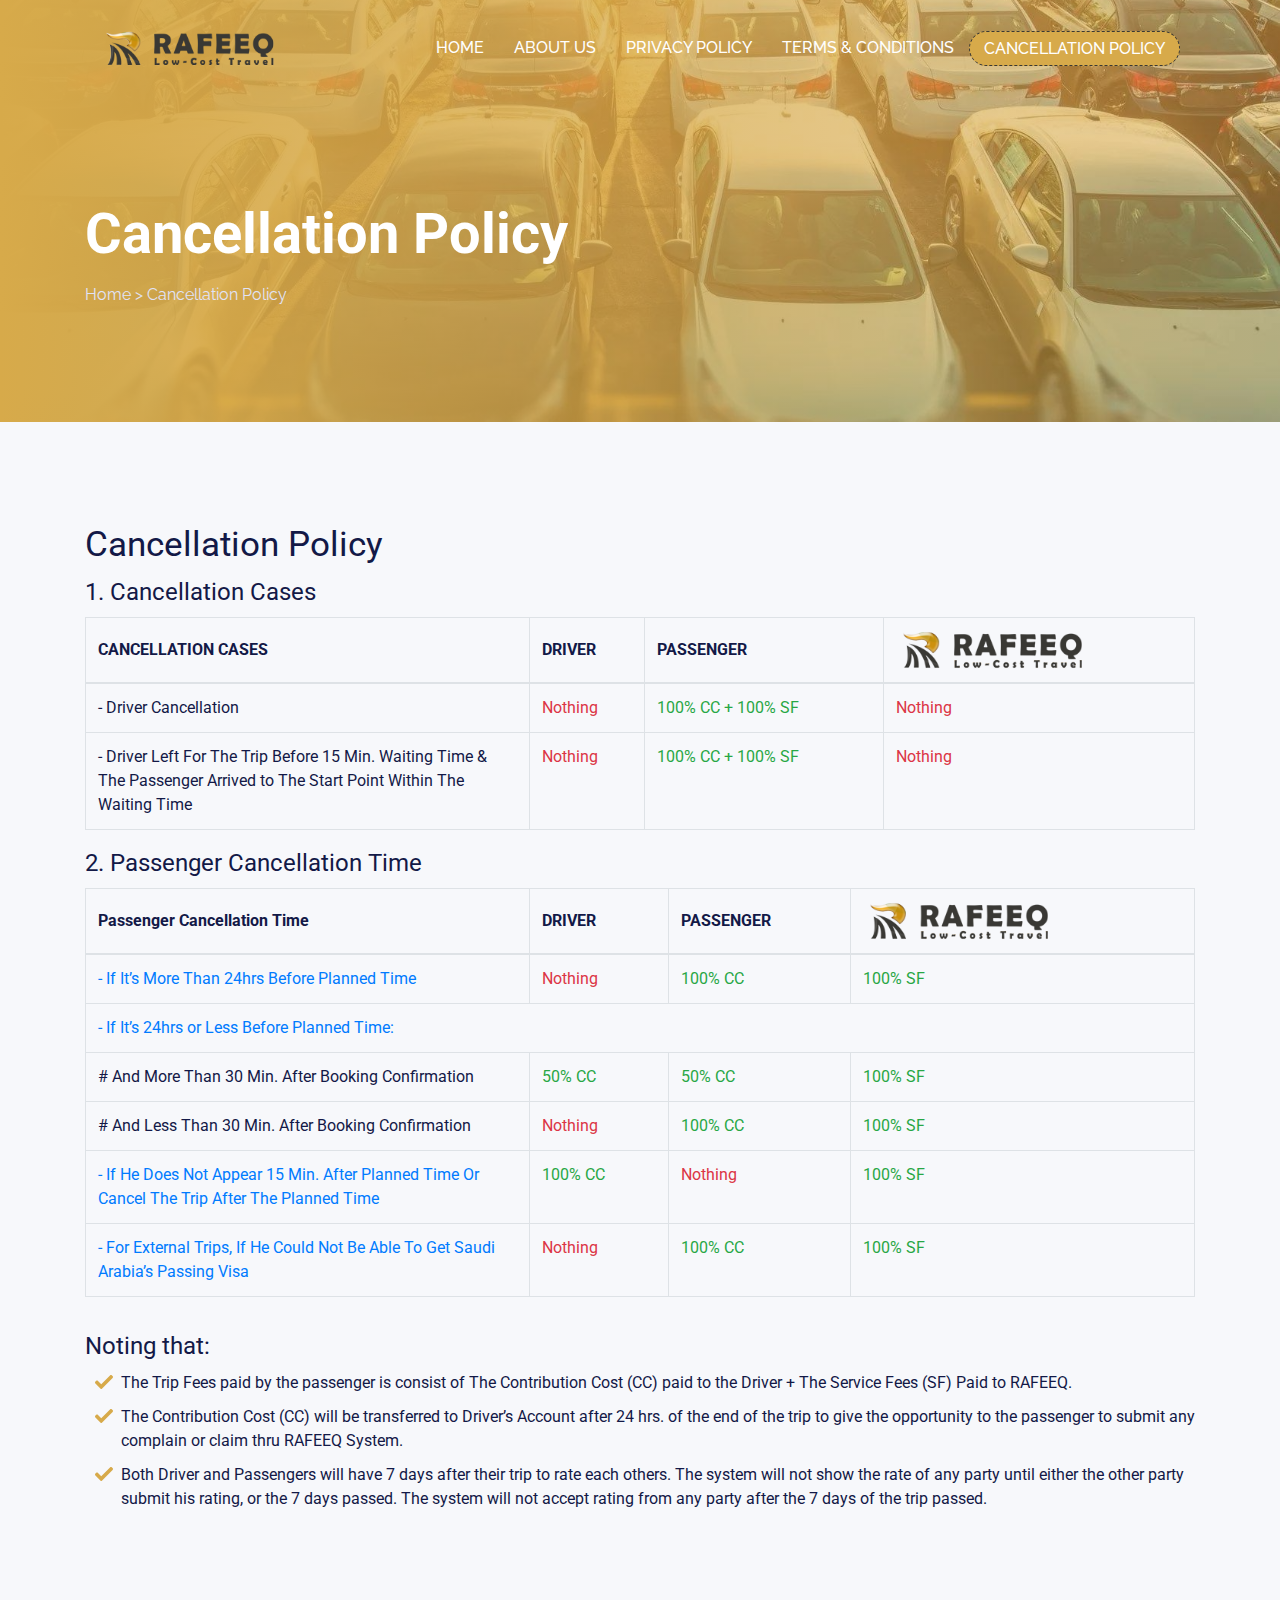
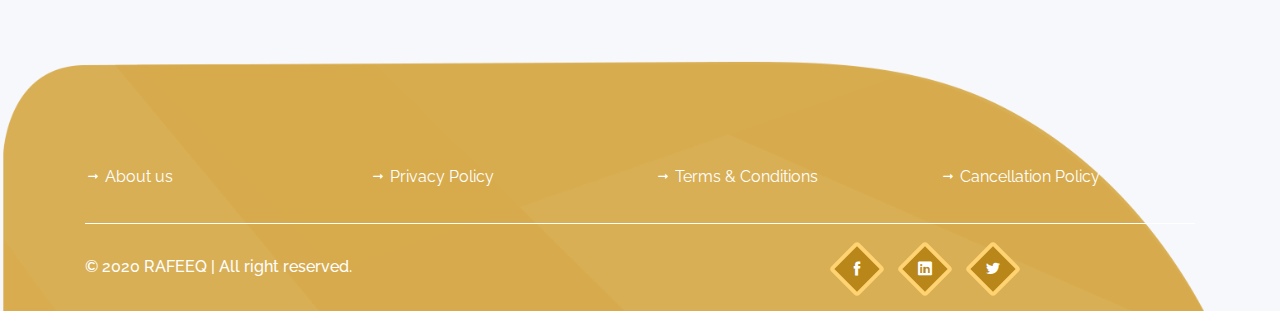
<file: cancellation-policy.html>
<!DOCTYPE html>
<html lang="en">

<head>
    <meta charset="utf-8">
    <meta http-equiv="X-UA-Compatible" content="IE=edge">
    <meta name="viewport" content="width=device-width, initial-scale=1">
    <title>RAFEEQ - Cancellation Policy</title>
    <!--bootstrap css-->
    <link rel="stylesheet" href="assets/css/bootstrap.min.css">
    <!--magnific popup css-->
    <link rel="stylesheet" href="assets/css/magnific-popup.css">
    <!--icofont css-->
    <link rel="stylesheet" href="assets/css/icofont.min.css">
    <!--icomoon css-->
    <link rel="stylesheet" href="assets/css/icomoon.css">
    <!--swiper css-->
    <link rel="stylesheet" href="assets/css/swiper.min.css">
    <!--owl carousel css-->
    <link rel="stylesheet" href="assets/css/owl.carousel.min.css">
    <!--animate css-->
    <link rel="stylesheet" href="assets/css/animate.css">
    <!--style css-->
    <link rel="stylesheet" href="assets/css/style.css">
    <!--responsive css-->
    <link rel="stylesheet" href="assets/css/responsive.css">
    <link rel="shortcut icon" href="assets/images/icon.png">

<body class="home-one">
<!--start preloader-->
<div class="preloader">
    <div class="spinner">
        <div class="double-bounce1"></div>
        <div class="double-bounce2"></div>
    </div>
</div>
<!--end preloader-->
<!--start header-->
<header id="header" class="style-one inner">
    <div class="container">
        <nav class="navbar navbar-expand-lg">
            <div class="container">
                <!--Logo-->
                <div id="logo">
                    <a class="logo" href="index.html"><img src="assets/images/logo.png" alt="logo"></a>
                </div>
                <button class="navbar-toggler" type="button" data-toggle="collapse" data-target="#navbarContent"
                        aria-controls="navbarContent" aria-expanded="false" aria-label="Toggle navigation">
                    <span class="icon-bar"><i class="icofont-navigation-menu"></i></span>
                </button>
                <!--navbar links-->
                <div class="collapse navbar-collapse" id="navbarContent">
                    <ul class="navbar-nav ml-auto inner v1">
                        <li class="nav-item">
                            <a class="nav-link" href="index.html">Home</a>
                        </li>
                        <li class="nav-item">
                            <a class="nav-link" href="about.html">About us</a>
                        </li>
                        <li class="nav-item">
                            <a class="nav-link" href="privacy-policy.html">Privacy Policy</a>
                        </li>
                        <li class="nav-item">
                            <a class="nav-link" href="terms-conditions.html"> Terms & Conditions</a>
                        </li>
                        <li class="nav-item">
                            <a class="nav-link active" href="cancellation-policy.html">  Cancellation Policy</a>
                        </li>
                    </ul>
                </div>
            </div>
        </nav>
    </div>
</header>
<!--end header-->
<!--start page content-->
<section id="page-cont">
    <!--start page header-->
    <div class="page-header bg-cover">
        <div class="container">
            <h2>Cancellation Policy</h2>
            <div class="page-breadcrumb">
                <ul>
                    <li><a href="index.html">Home</a></li>
                    <li>></li>
                    <li>Cancellation Policy</li>
                </ul>
            </div>
        </div>
    </div>
    <!--end page header-->
    <!--start blog wrap-->
    <div class="blog-wrap">
        <div class="container">
            <div class="row align-items-center">
                <div class="col-md-12">
                    <!--start blog single-->
                    <div class="blog-single">

                        <div class="post-cont pt-0">
                            <h2>Cancellation Policy</h2>
                            <h3>
                                1. Cancellation Cases
                            </h3>
                            <div class="table-responsive">
                                <table class="table table-bordered">
                                    <thead>
                                    <tr>
                                        <th scope="col" width="40%">
                                            CANCELLATION CASES
                                        </th>
                                        <th scope="col">
                                            DRIVER
                                        </th>
                                        <th scope="col">
                                            PASSENGER
                                        </th>
                                        <th scope="col">
                                            <img src="assets/images/logo.png" class="table-logo" alt="">
                                        </th>
                                    </tr>
                                    </thead>
                                    <tbody>
                                    <tr>
                                        <td>
                                            - Driver Cancellation
                                        </td>
                                        <td>
                                                <span class="text-danger">
                                                    Nothing
                                                </span>
                                        </td>
                                        <td>
                                                <span class="text-success">
                                                    100% CC + 100% SF
                                                </span>
                                        </td>
                                        <td>
                                                <span class="text-danger">
                                                    Nothing
                                                </span>
                                        </td>
                                    </tr>
                                    <tr>
                                        <td>
                                            - Driver Left For The Trip Before 15 Min. Waiting Time & The Passenger
                                            Arrived to The Start Point Within The Waiting Time
                                        </td>
                                        <td>
                                                <span class="text-danger">
                                                    Nothing
                                                </span>
                                        </td>
                                        <td>
                                                <span class="text-success">
                                                    100% CC + 100% SF
                                                </span>
                                        </td>
                                        <td>
                                                <span class="text-danger">
                                                    Nothing
                                                </span>
                                        </td>
                                    </tr>
                                    </tbody>
                                </table>
                            </div>
                            <h3>
                                2. Passenger Cancellation Time
                            </h3>
                            <div class="table-responsive">
                                <table class="table table-bordered">
                                    <thead>
                                    <tr>
                                        <th scope="col" width="40%">
                                            Passenger Cancellation Time
                                        </th>
                                        <th scope="col">
                                            DRIVER
                                        </th>
                                        <th scope="col">
                                            PASSENGER
                                        </th>
                                        <th scope="col">
                                            <img src="assets/images/logo.png" class="table-logo" alt="">
                                        </th>
                                    </tr>
                                    </thead>
                                    <tbody>
                                    <tr>
                                        <td>
                                            <span class="text-primary">
                                                - If It’s More Than 24hrs Before Planned Time
                                            </span>
                                        </td>
                                        <td>
                                            <span class="text-danger">
                                                Nothing
                                            </span>
                                        </td>
                                        <td>
                                            <span class="text-success">
                                                100% CC
                                            </span>
                                        </td>
                                        <td>
                                            <span class="text-success">
                                                100% SF
                                            </span>
                                        </td>
                                    </tr>
                                    <tr>
                                        <td colspan="4">
                                            <span class="text-primary">
                                                - If It’s 24hrs or Less Before Planned Time:
                                            </span>
                                        </td>
                                    </tr>
                                    <tr>
                                        <td>
                                            # And More Than 30 Min. After Booking Confirmation
                                        </td>
                                        <td>
                                            <span class="text-success">
                                                50% CC
                                            </span>
                                        </td>
                                        <td>
                                            <span class="text-success">
                                                50% CC
                                            </span>
                                        </td>
                                        <td>
                                              <span class="text-success">
                                                100% SF
                                              </span>
                                        </td>
                                    </tr>
                                    <tr>
                                        <td>
                                            # And Less Than 30 Min. After Booking Confirmation
                                        </td>
                                        <td>
                                            <span class="text-danger">
                                                Nothing
                                            </span>
                                        </td>
                                        <td>
                                            <span class="text-success">
                                                100% CC
                                            </span>
                                        </td>
                                        <td>
                                              <span class="text-success">
                                                100% SF
                                              </span>
                                        </td>
                                    </tr>
                                    <tr>
                                        <td>
                                            <span class="text-primary">
                                            - If He Does Not Appear 15 Min. After Planned Time Or Cancel The Trip After The Planned Time
                                            </span>
                                        </td>
                                        <td>
                                            <span class="text-success">
                                                100% CC
                                            </span>
                                        </td>
                                        <td>
                                            <span class="text-danger">
                                                Nothing
                                            </span>
                                        </td>
                                        <td>
                                              <span class="text-success">
                                                100% SF
                                              </span>
                                        </td>
                                    </tr>
                                    <tr>
                                        <td>
                                           <span class="text-primary">
                                                - For External Trips, If He Could Not Be Able To Get Saudi Arabia’s Passing Visa
                                           </span>
                                        </td>
                                        <td>
                                            <span class="text-danger">
                                                Nothing
                                            </span>
                                        </td>
                                        <td>
                                            <span class="text-success">
                                                100% CC
                                            </span>
                                        </td>
                                        <td>
                                              <span class="text-success">
                                                100% SF
                                              </span>
                                        </td>
                                    </tr>
                                    </tbody>
                                </table>
                            </div>
                            <h3 class="mt-3">
                                Noting that:
                            </h3>
                            <ul class="list-unstyled note-list">
                                <li>
                                    The Trip Fees paid by the passenger is consist of The Contribution Cost (CC) paid to
                                    the Driver + The Service Fees (SF) Paid to RAFEEQ.
                                </li>
                                <li>
                                    The Contribution Cost (CC) will be transferred to Driver’s Account after 24 hrs. of
                                    the end of the trip to give the opportunity to the passenger to submit any complain
                                    or claim thru RAFEEQ System.
                                </li>
                                <li>
                                    Both Driver and Passengers will have 7 days after their trip to rate each others.
                                    The system will not show the rate of any party until either the other party submit
                                    his rating, or the 7 days passed. The system will not accept rating from any party
                                    after the 7 days of the trip passed.
                                </li>
                            </ul>
                        </div>
                    </div>
                </div>
            </div>
        </div>
    </div>
</section>
<!--end page content-->
<!--start footer-->
<footer id="footer" class="bg bg-cover">
    <div class="container">
        <div class="footer-top">
            <div class="row">
                <div class="col-lg-3 col-md-6">
                    <div class="footer-widget-single">
                        <ul>
                            <li><a href="about.html"><i class="icofont-long-arrow-right"></i> About us</a></li>
                        </ul>
                    </div>
                </div>
                <div class="col-lg-3 col-md-6">
                    <div class="footer-widget-single">
                        <ul>
                            <li><a href="privacy-policy.html"><i class="icofont-long-arrow-right"></i> Privacy Policy</a></li>
                        </ul>
                    </div>
                </div>
                <div class="col-lg-3 col-md-6">
                    <div class="footer-widget-single">
                        <ul>
                            <li><a href="terms-conditions.html"><i class="icofont-long-arrow-right"></i> Terms & Conditions</a></li>
                        </ul>
                    </div>
                </div>
                <div class="col-lg-3 col-md-6">
                    <div class="footer-widget-single">
                        <ul>
                            <li><a href="cancellation-policy.html"><i class="icofont-long-arrow-right"></i> Cancellation Policy</a></li>
                        </ul>
                    </div>
                </div>
            </div>
        </div>
        <div class="footer-bottom">
            <div class="row">
                <div class="col-md-6">
                    <div class="copyright-text">
                        <p class="text-white m-0">&copy; 2020 RAFEEQ | All right reserved.</p>
                    </div>
                </div>
                <div class="col-md-6">
                    <div class="footer-social text-center">
                        <ul>
                            <li><a href="#"><span><i class="icofont-facebook"></i></span></a></li>
                            <li><a href="#"><span><i class="icofont-linkedin"></i></span></a></li>
                            <li><a href="#"><span><i class="icofont-twitter"></i></span></a></li>
                        </ul>
                    </div>
                </div>
            </div>
        </div>
    </div>
</footer>
<!--end footer-->
<!--jQuery js-->
<script src="assets/js/jquery-3.3.1.min.js"></script>
<!--proper js-->
<script src="assets/js/popper.min.js"></script>
<!--bootstrap js-->
<script src="assets/js/bootstrap.min.js"></script>
<!--swiper js-->
<script src="assets/js/swiper.min.js"></script>
<!--counter js-->
<script src="assets/js/waypoints.js"></script>
<script src="assets/js/counterup.min.js"></script>
<!--magnic popup js-->
<script src="assets/js/magnific-popup.min.js"></script>
<!--owl carousel js-->
<script src="assets/js/owl.carousel.min.js"></script>
<!--scrollIt js-->
<script src="assets/js/scrollIt.min.js"></script>
<!--validator js-->
<script src="assets/js/validator.min.js"></script>
<!--contact js-->
<script src="assets/js/contact.js"></script>
<!--main js-->
<script src="assets/js/custom.js"></script>

</body>

</html>
</file>
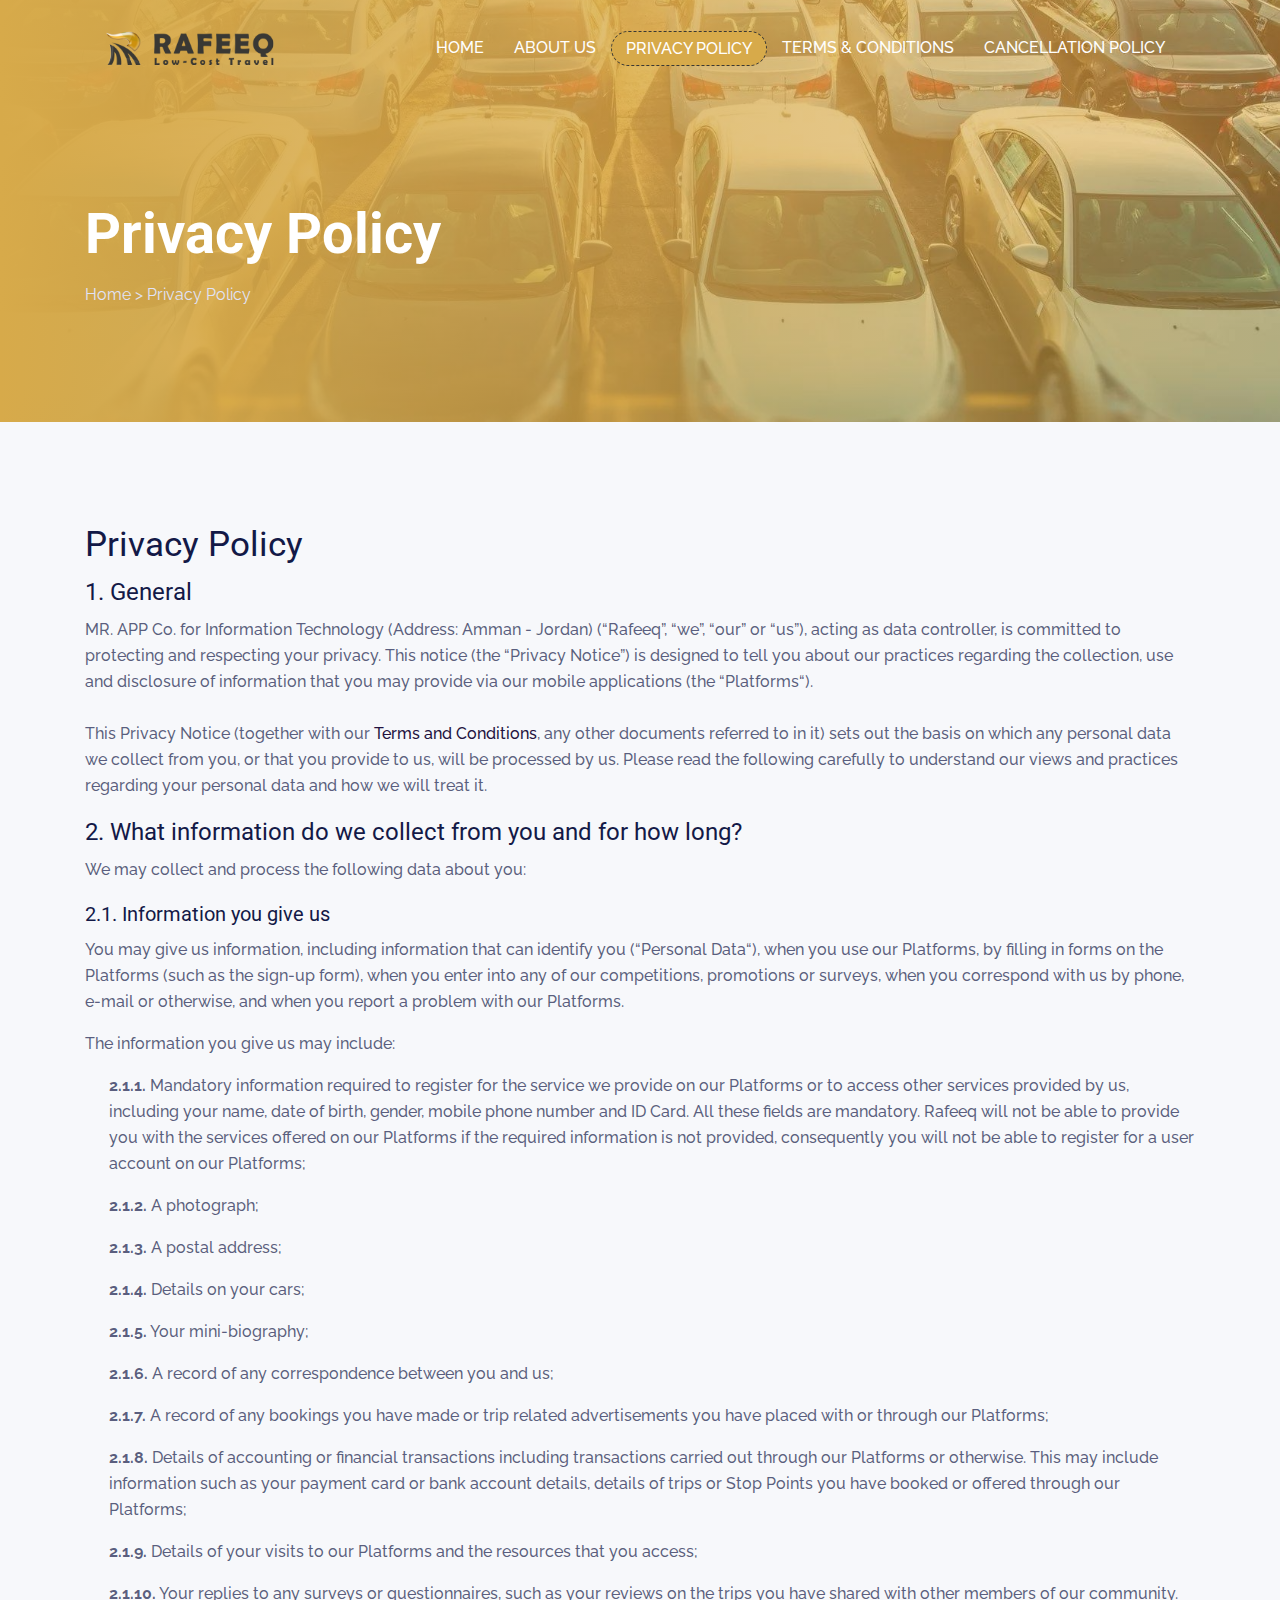
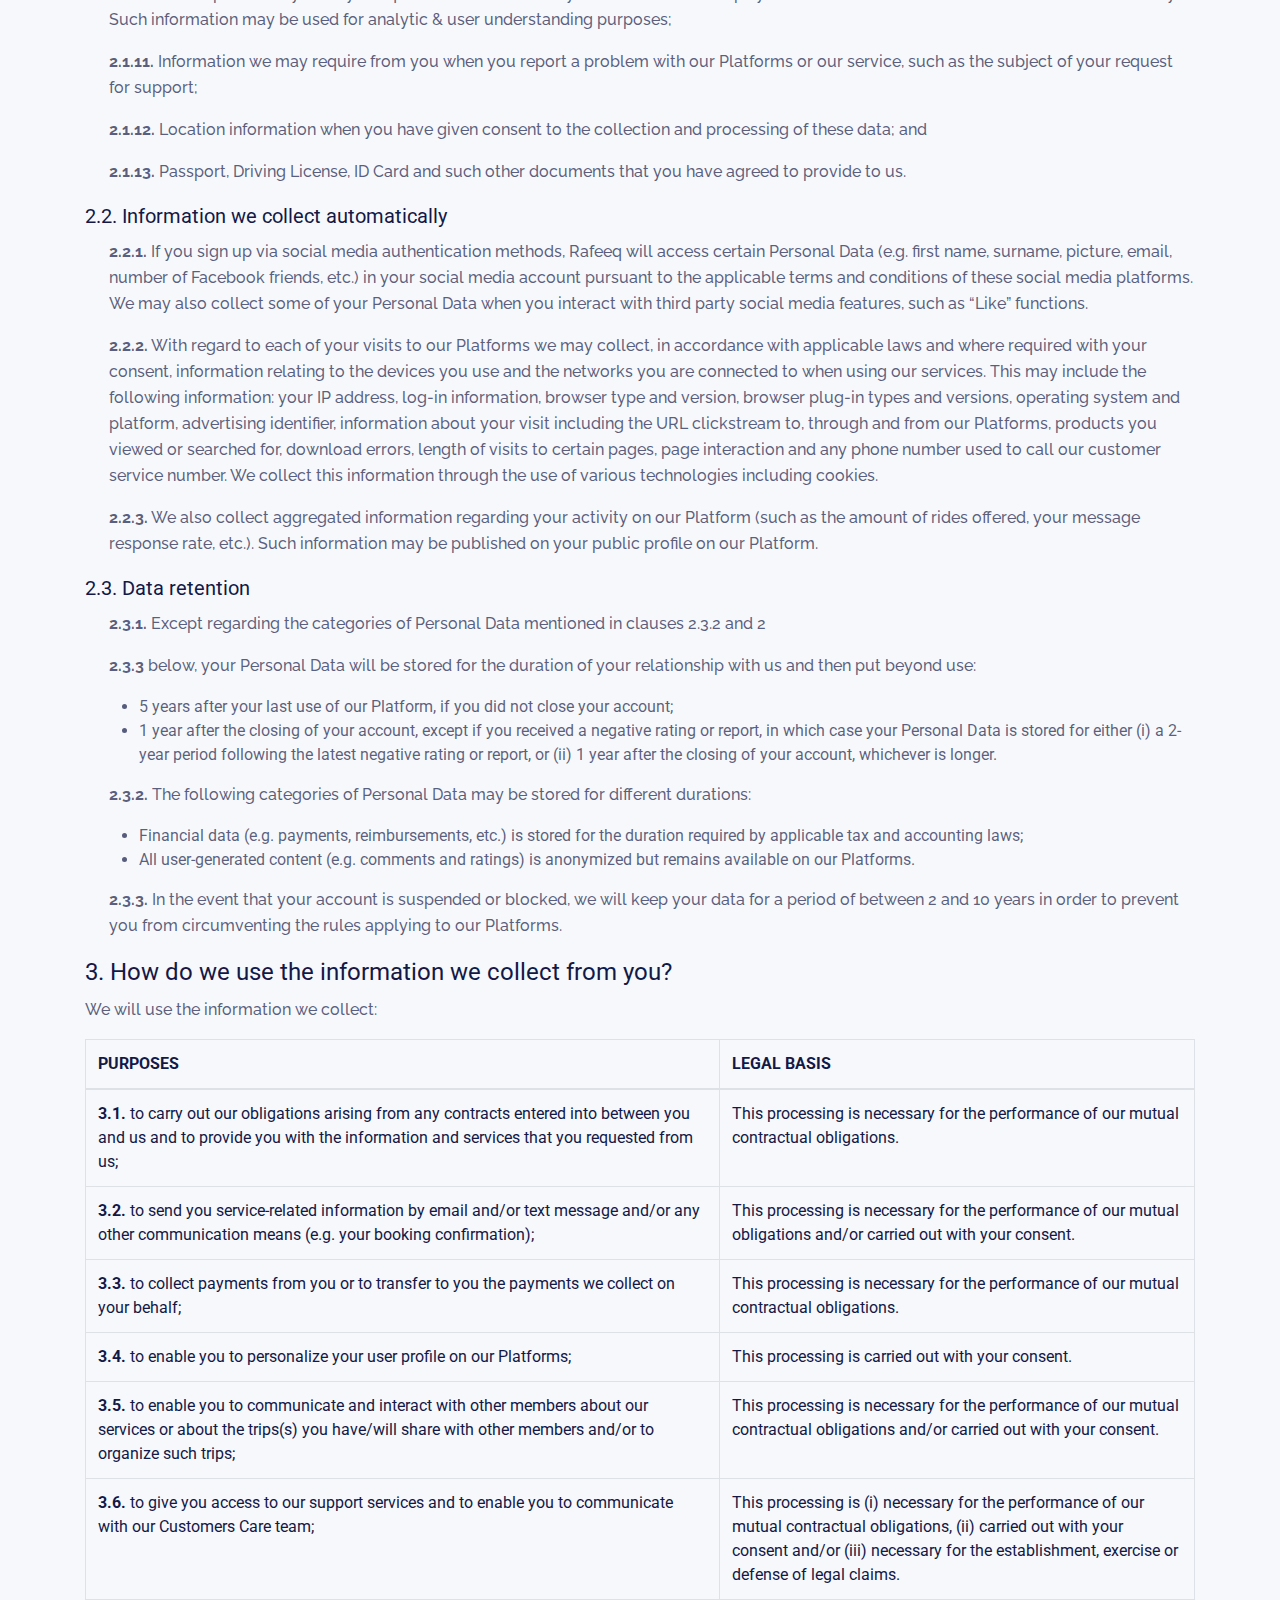
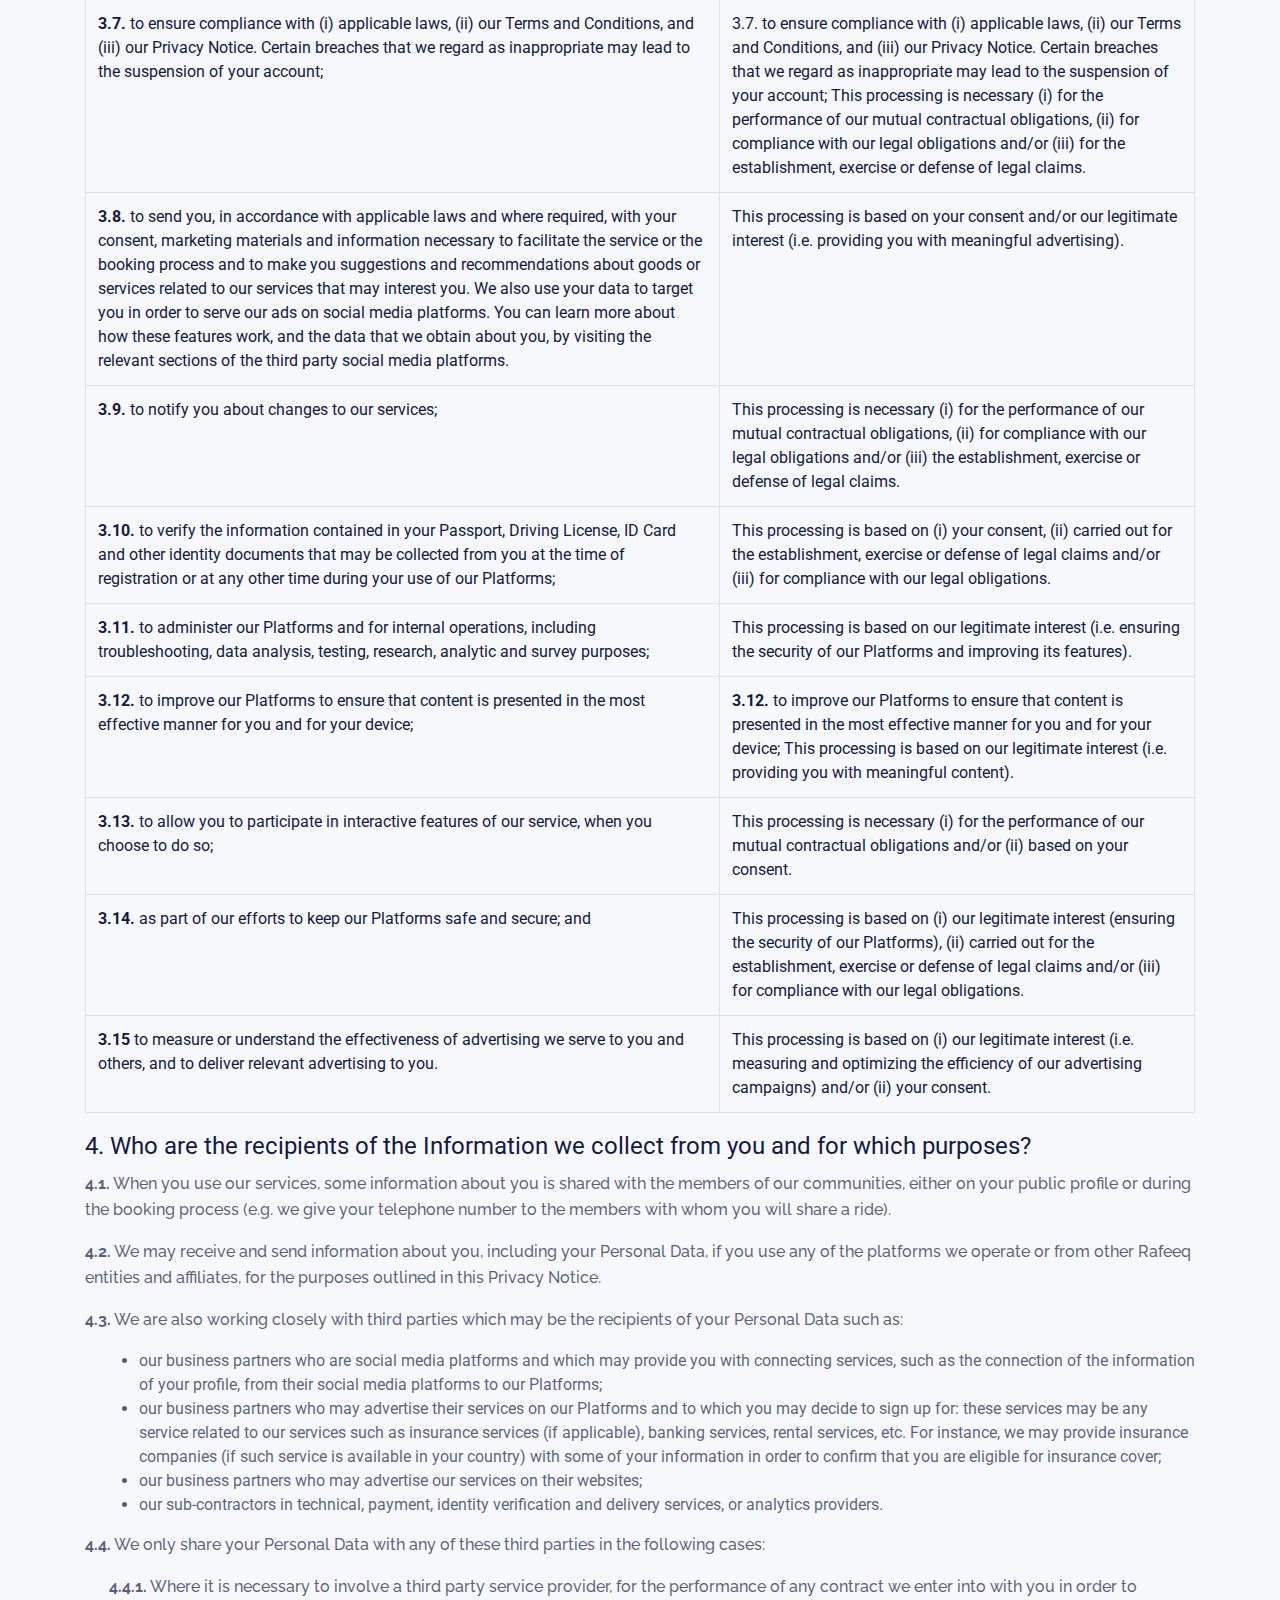
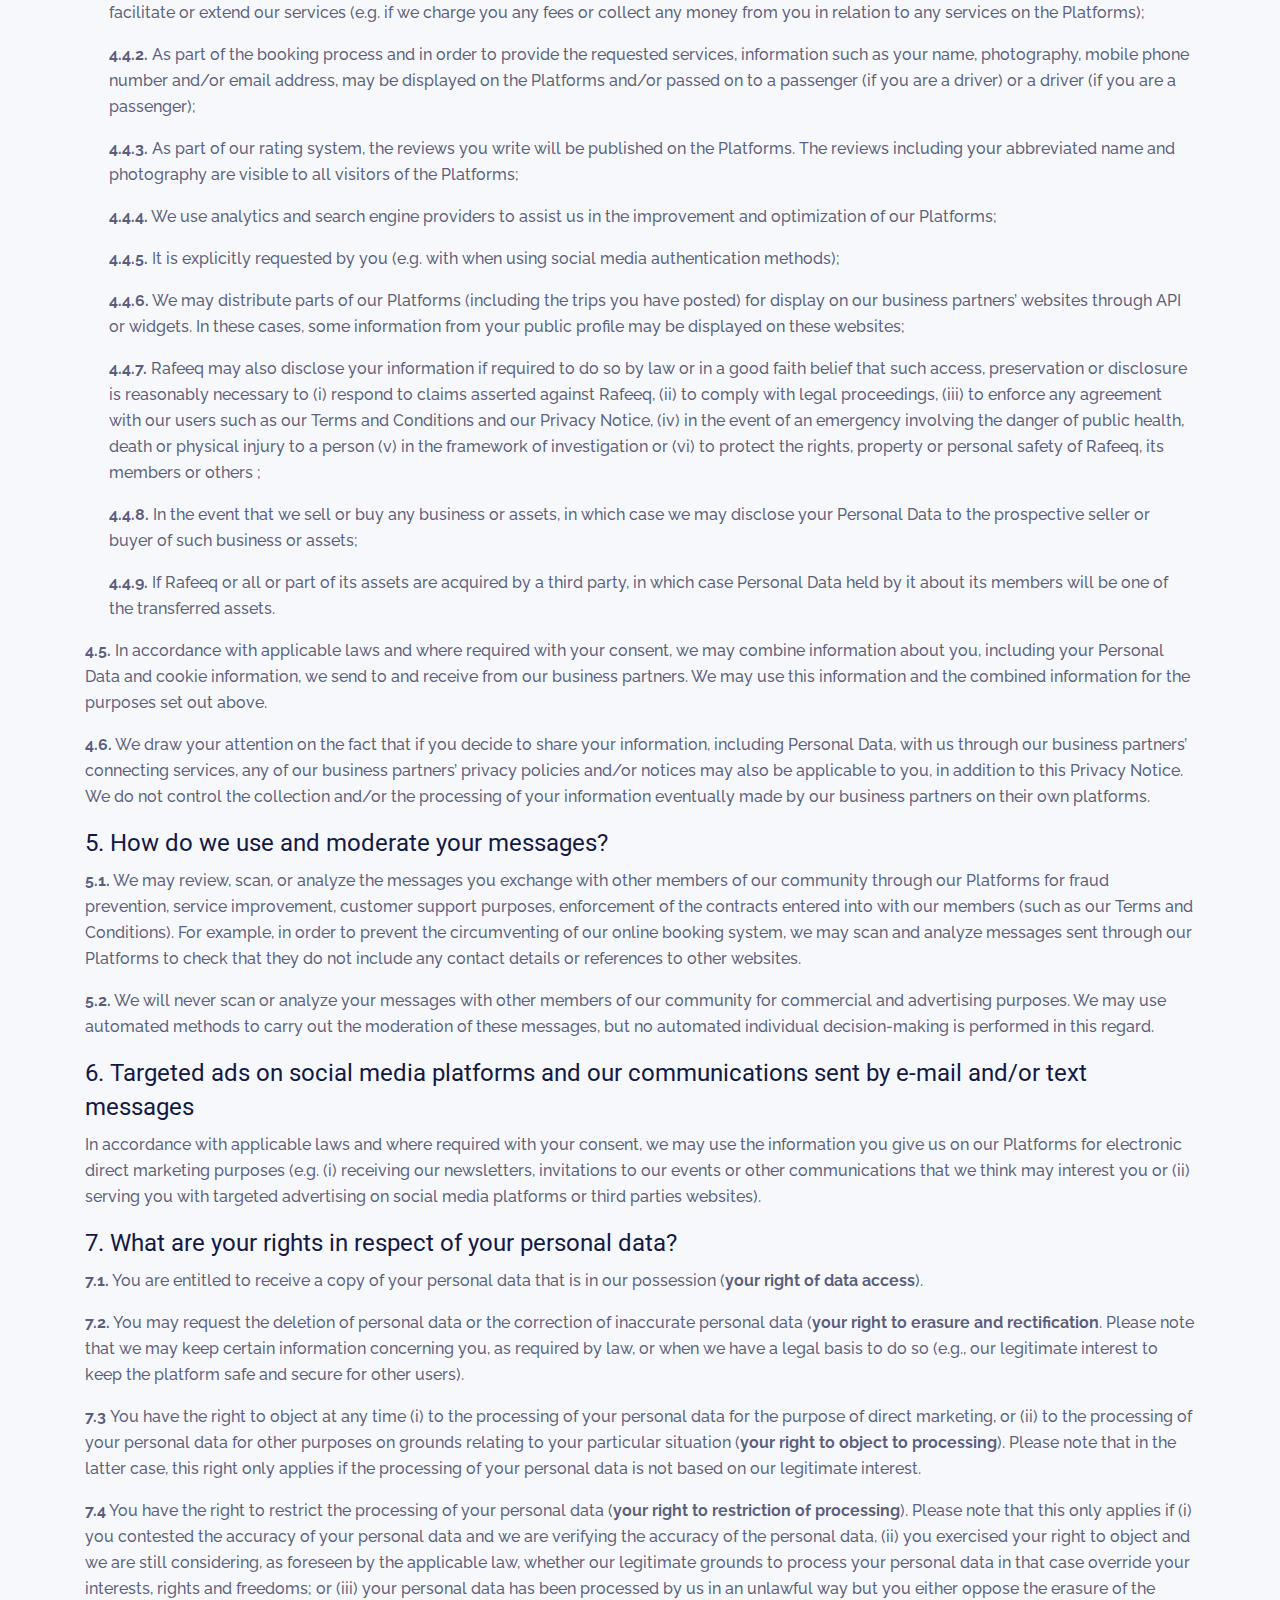
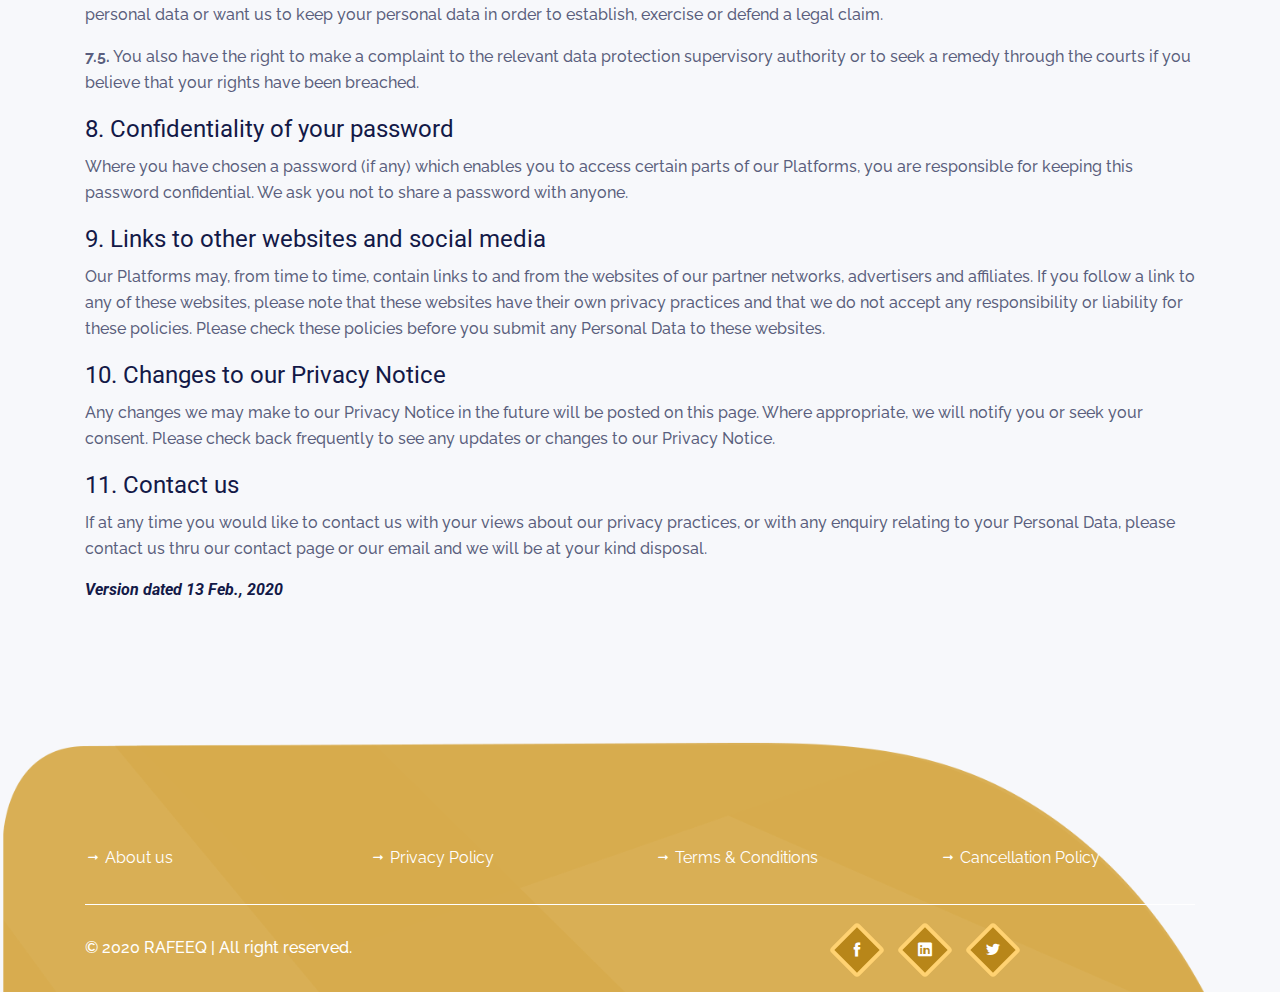
<file: privacy-policy.html>
<!DOCTYPE html>
<html lang="en">

<head>
    <meta charset="utf-8">
    <meta http-equiv="X-UA-Compatible" content="IE=edge">
    <meta name="viewport" content="width=device-width, initial-scale=1">
    <title>RAFEEQ - Privacy Policy</title>
    <!--bootstrap css-->
    <link rel="stylesheet" href="assets/css/bootstrap.min.css">
    <!--magnific popup css-->
    <link rel="stylesheet" href="assets/css/magnific-popup.css">
    <!--icofont css-->
    <link rel="stylesheet" href="assets/css/icofont.min.css">
    <!--icomoon css-->
    <link rel="stylesheet" href="assets/css/icomoon.css">
    <!--swiper css-->
    <link rel="stylesheet" href="assets/css/swiper.min.css">
    <!--owl carousel css-->
    <link rel="stylesheet" href="assets/css/owl.carousel.min.css">
    <!--animate css-->
    <link rel="stylesheet" href="assets/css/animate.css">
    <!--style css-->
    <link rel="stylesheet" href="assets/css/style.css">
    <!--responsive css-->
    <link rel="stylesheet" href="assets/css/responsive.css">
    <link rel="shortcut icon" href="assets/images/icon.png">

<body class="home-one">
<!--start preloader-->
<div class="preloader">
    <div class="spinner">
        <div class="double-bounce1"></div>
        <div class="double-bounce2"></div>
    </div>
</div>
<!--end preloader-->
<!--start header-->
<header id="header" class="style-one inner">
    <div class="container">
        <nav class="navbar navbar-expand-lg">
            <div class="container">
                <!--Logo-->
                <div id="logo">
                    <a class="logo" href="index.html"><img src="assets/images/logo.png" alt="logo"></a>
                </div>
                <button class="navbar-toggler" type="button" data-toggle="collapse" data-target="#navbarContent"
                        aria-controls="navbarContent" aria-expanded="false" aria-label="Toggle navigation">
                    <span class="icon-bar"><i class="icofont-navigation-menu"></i></span>
                </button>
                <!--navbar links-->
                <div class="collapse navbar-collapse" id="navbarContent">
                    <ul class="navbar-nav ml-auto inner v1">
                        <li class="nav-item">
                            <a class="nav-link" href="index.html">Home</a>
                        </li>
                        <li class="nav-item">
                            <a class="nav-link" href="about.html">About us</a>
                        </li>
                        <li class="nav-item">
                            <a class="nav-link active" href="privacy-policy.html">Privacy Policy</a>
                        </li>
                        <li class="nav-item">
                            <a class="nav-link" href="terms-conditions.html"> Terms & Conditions</a>
                        </li>
                        <li class="nav-item">
                            <a class="nav-link" href="cancellation-policy.html"> Cancellation Policy</a>
                        </li>
                    </ul>
                </div>
            </div>
        </nav>
    </div>
</header>
<!--end header-->
<!--start page content-->
<section id="page-cont">
    <!--start page header-->
    <div class="page-header bg-cover">
        <div class="container">
            <h2>Privacy Policy</h2>
            <div class="page-breadcrumb">
                <ul>
                    <li><a href="index.html">Home</a></li>
                    <li>></li>
                    <li>Privacy Policy</li>
                </ul>
            </div>
        </div>
    </div>
    <!--end page header-->
    <!--start blog wrap-->
    <div class="blog-wrap">
        <div class="container">
            <div class="row align-items-center">
                <div class="col-md-12">
                    <!--start blog single-->
                    <div class="blog-single">

                        <div class="post-cont pt-0">
                            <h2>Privacy Policy</h2>
                            <h3>
                                1. General
                            </h3>
                            <p>
                                MR. APP Co. for Information Technology (Address: Amman - Jordan) (“Rafeeq”, “we”, “our”
                                or “us”), acting as data controller, is committed to protecting and respecting your
                                privacy. This notice (the “Privacy Notice”) is designed to tell you about our practices
                                regarding the collection, use and disclosure of information that you may provide via our
                                mobile applications (the “Platforms“).
                                <br><br>
                                This Privacy Notice (together with our <a href="terms-conditions.html">Terms and
                                Conditions</a>, any other documents
                                referred to in it) sets out the basis on which any personal data we collect from you, or
                                that you provide to us, will be processed by us. Please read the following carefully to
                                understand our views and practices regarding your personal data and how we will treat
                                it.

                            </p>
                            <h3>
                                2. What information do we collect from you and for how long?
                            </h3>
                            <p>
                                We may collect and process the following data about you:
                            </p>
                            <h4>2.1. Information you give us</h4>
                            <p>
                                You may give us information, including information that can identify you (“Personal
                                Data“), when you use our Platforms, by filling in forms on the Platforms (such as the
                                sign-up form), when you enter into any of our competitions, promotions or surveys, when
                                you correspond with us by phone, e-mail or otherwise, and when you report a problem with
                                our Platforms.
                            </p>
                            <p>
                                The information you give us may include:
                            </p>
                            <div class="list-1">
                                <p>
                                    <strong>2.1.1.</strong> Mandatory information required to register for the service
                                    we provide on our
                                    Platforms or to access other services provided by us, including your name, date of
                                    birth, gender, mobile phone number and ID Card. All these fields are mandatory.
                                    Rafeeq
                                    will not be able to provide you with the services offered on our Platforms if the
                                    required information is not provided, consequently you will not be able to register
                                    for
                                    a user account on our Platforms;
                                </p>
                                <p>
                                    <strong>2.1.2.</strong> A photograph;
                                </p>
                                <p>
                                    <strong>2.1.3.</strong> A postal address;
                                </p>
                                <p>
                                    <strong>2.1.4.</strong> Details on your cars;
                                </p>
                                <p>
                                    <strong>2.1.5.</strong> Your mini-biography;
                                </p>
                                <p>
                                    <strong>2.1.6.</strong> A record of any correspondence between you and us;
                                </p>
                                <p>
                                    <strong>2.1.7.</strong> A record of any bookings you have made or trip related
                                    advertisements you have placed with or through our Platforms;
                                </p>
                                <p>
                                    <strong>2.1.8.</strong> Details of accounting or financial transactions including
                                    transactions carried out through our Platforms or otherwise. This may include
                                    information such as your payment card or bank account details, details of trips or
                                    Stop Points you have booked or offered through our Platforms;
                                </p>
                                <p>
                                    <strong>2.1.9.</strong> Details of your visits to our Platforms and the resources
                                    that you access;
                                </p>
                                <p>
                                    <strong>2.1.10.</strong> Your replies to any surveys or questionnaires, such as your
                                    reviews on the trips you have shared with other members of our community. Such
                                    information may be used for analytic & user understanding purposes;
                                </p>
                                <p>
                                    <strong>2.1.11.</strong> Information we may require from you when you report a
                                    problem with our Platforms or our service, such as the subject of your request for
                                    support;
                                </p>
                                <p>
                                    <strong>2.1.12.</strong> Location information when you have given consent to the
                                    collection and processing of these data; and
                                </p>
                                <p>
                                    <strong>2.1.13.</strong> Passport, Driving License, ID Card and such other documents
                                    that you have agreed to provide to us.
                                </p>
                            </div>
                            <h4>
                                2.2. Information we collect automatically
                            </h4>
                            <div class="list-1">
                                <p>
                                    <strong>2.2.1.</strong> If you sign up via social media authentication methods,
                                    Rafeeq will access
                                    certain Personal Data (e.g. first name, surname, picture, email, number of Facebook
                                    friends, etc.) in your social media account pursuant to the applicable terms and
                                    conditions of these social media platforms. We may also collect some of your
                                    Personal Data when you interact with third party social media features, such as
                                    “Like” functions.
                                </p>
                                <p>
                                    <strong>2.2.2.</strong> With regard to each of your visits to our Platforms we may
                                    collect, in
                                    accordance with applicable laws and where required with your consent, information
                                    relating to the devices you use and the networks you are connected to when using our
                                    services. This may include the following information: your IP address, log-in
                                    information, browser type and version, browser plug-in types and versions, operating
                                    system and platform, advertising identifier, information about your visit including
                                    the URL clickstream to, through and from our Platforms, products you viewed or
                                    searched for, download errors, length of visits to certain pages, page interaction
                                    and any phone number used to call our customer service number. We collect this
                                    information through the use of various technologies including cookies.
                                </p>
                                <p>
                                    <strong>2.2.3.</strong> We also collect aggregated information regarding your
                                    activity on our
                                    Platform (such as the amount of rides offered, your message response rate, etc.).
                                    Such information may be published on your public profile on our Platform.
                                </p>
                            </div>
                            <h4>2.3. Data retention</h4>
                            <div class="list-1">
                                <p>
                                    <strong>2.3.1.</strong> Except regarding the categories of Personal Data mentioned
                                    in clauses 2.3.2 and 2
                                </p>
                                <p>
                                    <strong>2.3.3</strong> below, your Personal Data will be stored for the duration of
                                    your relationship with us and then put beyond use:
                                </p>
                                <ul>
                                    <li>5 years after your last use of our Platform, if you did not close your
                                        account;
                                    </li>
                                    <li>1 year after the closing of your account, except if you received a negative
                                        rating or report, in which case your Personal Data is stored for either (i) a
                                        2-year period following the latest negative rating or report, or (ii) 1 year
                                        after the closing of your account, whichever is longer.
                                    </li>
                                </ul>
                                <p>
                                    <strong>2.3.2.</strong> The following categories of Personal Data may be stored for
                                    different durations:
                                </p>
                                <ul>
                                    <li>
                                        Financial data (e.g. payments, reimbursements, etc.) is stored for the duration
                                        required by applicable tax and accounting laws;
                                    </li>
                                    <li>
                                        All user-generated content (e.g. comments and ratings) is anonymized but remains
                                        available on our Platforms.
                                    </li>
                                </ul>
                                <p>
                                    <strong>2.3.3.</strong> In the event that your account is suspended or blocked, we
                                    will keep your
                                    data for a period of between 2 and 10 years in order to prevent you from
                                    circumventing the rules applying to our Platforms.
                                </p>
                            </div>
                            <h3>
                                3. How do we use the information we collect from you?
                            </h3>
                            <p>
                                We will use the information we collect:
                            </p>
                            <div class="table-responsive">
                                <table class="table table-bordered">
                                    <thead>
                                    <tr>
                                        <th scope="col">PURPOSES</th>
                                        <th scope="col">LEGAL BASIS</th>
                                    </tr>
                                    </thead>
                                    <tbody>
                                    <tr>
                                        <td>
                                            <strong>3.1.</strong> to carry out our obligations arising from any
                                            contracts
                                            entered into between you and us and to provide you with the information and
                                            services that you requested from us;
                                        </td>
                                        <td>
                                            This processing is necessary for the performance of our mutual contractual
                                            obligations.
                                        </td>
                                    </tr>
                                    <tr>
                                        <td>
                                            <strong>3.2.</strong> to send you service-related information by email
                                            and/or
                                            text message and/or any other communication means (e.g. your booking
                                            confirmation);
                                        </td>
                                        <td>
                                            This processing is necessary for the performance of our mutual obligations
                                            and/or carried out with your consent.
                                        </td>
                                    </tr>
                                    <tr>
                                        <td>
                                            <strong>3.3.</strong> to collect payments from you or to transfer to you the
                                            payments we collect on your behalf;
                                        </td>
                                        <td>
                                            This processing is necessary for the performance of our mutual contractual
                                            obligations.
                                        </td>
                                    </tr>
                                    <tr>
                                        <td>
                                            <strong>3.4.</strong> to enable you to personalize your user profile on our
                                            Platforms;
                                        </td>
                                        <td>
                                            This processing is carried out with your consent.
                                        </td>
                                    </tr>
                                    <tr>
                                        <td><strong>3.5.</strong> to enable you to communicate and interact with other
                                            members about our services or about the trips(s) you have/will share with
                                            other
                                            members and/or to organize such trips;
                                        </td>
                                        <td>This processing is necessary for the performance of our mutual contractual
                                            obligations and/or carried out with your consent.
                                        </td>
                                    </tr>
                                    <tr>
                                        <td>
                                            <strong>3.6.</strong> to give you access to our support services and to
                                            enable
                                            you to communicate with our Customers Care team;
                                        </td>
                                        <td>
                                            This processing is (i) necessary for the performance of our mutual
                                            contractual
                                            obligations, (ii) carried out with your consent and/or (iii) necessary for
                                            the
                                            establishment, exercise or defense of legal claims.
                                        </td>
                                    </tr>
                                    <tr>
                                        <td>
                                            <strong> 3.7.</strong> to ensure compliance with (i) applicable laws, (ii)
                                            our
                                            Terms and Conditions, and (iii) our Privacy Notice. Certain breaches that we
                                            regard as inappropriate may lead to the suspension of your account;
                                        </td>
                                        <td>
                                            3.7. to ensure compliance with (i) applicable laws, (ii) our Terms and
                                            Conditions, and (iii) our Privacy Notice. Certain breaches that we regard as
                                            inappropriate may lead to the suspension of your account; This processing is
                                            necessary (i) for the performance of our mutual contractual obligations,
                                            (ii)
                                            for compliance with our legal obligations and/or (iii) for the
                                            establishment,
                                            exercise or defense of legal claims.
                                        </td>
                                    </tr>
                                    <tr>
                                        <td>
                                            <strong>3.8.</strong> to send you, in accordance with applicable laws and
                                            where
                                            required, with
                                            your consent, marketing materials and information necessary to facilitate
                                            the
                                            service or the booking process and to make you suggestions and
                                            recommendations
                                            about goods or services related to our services that may interest you. We
                                            also
                                            use your data to target you in order to serve our ads on social media
                                            platforms.
                                            You can learn more about how these features work, and the data that we
                                            obtain
                                            about you, by visiting the relevant sections of the third party social media
                                            platforms.
                                        </td>
                                        <td>
                                            This processing is based on your consent and/or our legitimate interest
                                            (i.e.
                                            providing you with meaningful advertising).
                                        </td>
                                    </tr>
                                    <tr>
                                        <td><strong>3.9.</strong> to notify you about changes to our services;</td>
                                        <td>
                                            This processing is necessary (i) for the performance of our mutual
                                            contractual
                                            obligations, (ii) for compliance with our legal obligations and/or (iii) the
                                            establishment, exercise or defense of legal claims.
                                        </td>
                                    </tr>
                                    <tr>
                                        <td>
                                            <strong>3.10.</strong> to verify the information contained in your Passport,
                                            Driving License, ID
                                            Card and other identity documents that may be collected from you at the time
                                            of
                                            registration or at any other time during your use of our Platforms;
                                        </td>
                                        <td>
                                            This processing is based on (i) your consent, (ii) carried out for the
                                            establishment, exercise or defense of legal claims and/or (iii) for
                                            compliance
                                            with our legal obligations.
                                        </td>
                                    </tr>
                                    <tr>
                                        <td>
                                            <strong>3.11.</strong> to administer our Platforms and for internal
                                            operations,
                                            including troubleshooting, data analysis, testing, research, analytic and
                                            survey
                                            purposes;
                                        </td>
                                        <td>
                                            This processing is based on our legitimate interest (i.e. ensuring the
                                            security
                                            of our Platforms and improving its features).
                                        </td>
                                    </tr>
                                    <tr>
                                        <td>
                                            <strong>3.12.</strong> to improve our Platforms to ensure that content is
                                            presented in the most effective manner for you and for your device;
                                        </td>
                                        <td>
                                            <strong>3.12.</strong> to improve our Platforms to ensure that content is
                                            presented in the most effective manner for you and for your device; This
                                            processing is based on our legitimate interest (i.e. providing you with
                                            meaningful content).
                                        </td>
                                    </tr>
                                    <tr>
                                        <td>
                                            <strong>3.13.</strong> to allow you to participate in interactive features
                                            of
                                            our service, when you choose to do so;
                                        </td>
                                        <td>
                                            This processing is necessary (i) for the performance of our mutual
                                            contractual
                                            obligations and/or (ii) based on your consent.
                                        </td>
                                    </tr>
                                    <tr>
                                        <td>
                                            <strong>3.14.</strong> as part of our efforts to keep our Platforms safe and
                                            secure; and
                                        </td>
                                        <td>
                                            This processing is based on (i) our legitimate interest (ensuring the
                                            security
                                            of our Platforms), (ii) carried out for the establishment, exercise or
                                            defense
                                            of legal claims and/or (iii) for compliance with our legal obligations.
                                        </td>
                                    </tr>
                                    <tr>
                                        <td>
                                            <strong>3.15</strong> to measure or understand the effectiveness of
                                            advertising
                                            we serve to you and others, and to deliver relevant advertising to you.
                                        </td>
                                        <td>
                                            This processing is based on (i) our legitimate interest (i.e. measuring and
                                            optimizing the efficiency of our advertising campaigns) and/or (ii) your
                                            consent.
                                        </td>
                                    </tr>
                                    </tbody>
                                </table>
                                <h3>
                                    4. Who are the recipients of the Information we collect from you and for which
                                    purposes?
                                </h3>
                                <p>
                                    <strong>4.1.</strong> When you use our services, some information about you is
                                    shared with the
                                    members of our communities, either on your public profile or during the booking
                                    process (e.g. we give your telephone number to the members with whom you will
                                    share a ride).
                                </p>
                                <p>
                                    <strong>4.2.</strong> We may receive and send information about you, including your
                                    Personal Data, if
                                    you use any of the platforms we operate or from other Rafeeq entities and
                                    affiliates, for the purposes outlined in this Privacy Notice.
                                </p>
                                <p>
                                    <strong>4.3.</strong> We are also working closely with third parties which may be
                                    the recipients of your Personal Data such as:
                                </p>
                                <div class="list-1">
                                    <ul>
                                        <li>
                                            our business partners who are social media platforms and which may provide
                                            you with connecting services, such as the connection of the information of
                                            your profile, from their social media platforms to our Platforms;
                                        </li>
                                        <li>
                                            our business partners who may advertise their services on our Platforms
                                            and to which you may decide to sign up for: these services may be any
                                            service related to our services such as insurance services (if applicable),
                                            banking services, rental services, etc. For instance, we may provide
                                            insurance companies (if such service is available in your country) with some
                                            of your information in order to confirm that you are eligible for insurance
                                            cover;
                                        </li>
                                        <li>
                                            our business partners who may advertise our services on their websites;
                                        </li>
                                        <li>
                                            our sub-contractors in technical, payment, identity verification and
                                            delivery services, or analytics providers.
                                        </li>
                                    </ul>
                                </div>
                                <p>
                                    <strong>4.4.</strong> We only share your Personal Data with any of these third
                                    parties in the following cases:
                                </p>
                                <div class="list-1">
                                    <p>
                                        <strong>4.4.1.</strong> Where it is necessary to involve a third party service
                                        provider, for
                                        the performance of any contract we enter into with you in order to facilitate or
                                        extend our services (e.g. if we charge you any fees or collect any money from
                                        you in relation to any services on the Platforms);
                                    </p>
                                    <p>
                                        <strong>4.4.2.</strong> As part of the booking process and in order to provide
                                        the requested
                                        services, information such as your name, photography, mobile phone number and/or
                                        email address, may be displayed on the Platforms and/or passed on to a passenger
                                        (if you are a driver) or a driver (if you are a passenger);
                                    </p>
                                    <p>
                                        <strong>4.4.3.</strong> As part of our rating system, the reviews you write will
                                        be published
                                        on the Platforms. The reviews including your abbreviated name and photography
                                        are visible to all visitors of the Platforms;
                                    </p>
                                    <p>
                                        <strong>4.4.4.</strong> We use analytics and search engine providers to assist
                                        us in the improvement and optimization of our Platforms;
                                    </p>
                                    <p>
                                        <strong>4.4.5.</strong> It is explicitly requested by you (e.g. with when using
                                        social media authentication methods);
                                    </p>
                                    <p>
                                        <strong>4.4.6.</strong> We may distribute parts of our Platforms (including the
                                        trips you have
                                        posted) for display on our business partners’ websites through API or widgets.
                                        In these cases, some information from your public profile may be displayed on
                                        these websites;
                                    </p>
                                    <p>
                                        <strong>4.4.7.</strong> Rafeeq may also disclose your information if required to
                                        do so by law
                                        or in a good faith belief that such access, preservation or disclosure is
                                        reasonably necessary to (i) respond to claims asserted against Rafeeq, (ii) to
                                        comply with legal proceedings, (iii) to enforce any agreement with our users
                                        such as our Terms and Conditions and our Privacy Notice, (iv) in the event of an
                                        emergency involving the danger of public health, death or physical injury to a
                                        person (v) in the framework of investigation or (vi) to protect the rights,
                                        property or personal safety of Rafeeq, its members or others ;
                                    </p>
                                    <p>
                                        <strong>4.4.8.</strong> In the event that we sell or buy any business or assets,
                                        in which case we may disclose your Personal Data to the prospective seller or
                                        buyer of such business or assets;
                                    </p>
                                    <p>
                                        <strong>4.4.9.</strong> If Rafeeq or all or part of its assets are acquired by a
                                        third party, in which case Personal Data held by it about its members will be
                                        one of the transferred assets.
                                    </p>
                                </div>
                                <p>
                                    <strong>4.5.</strong> In accordance with applicable laws and where required with
                                    your consent, we may
                                    combine information about you, including your Personal Data and cookie information,
                                    we send to and receive from our business partners. We may use this information and
                                    the combined information for the purposes set out above.
                                </p>
                                <p>
                                    <strong>4.6.</strong> We draw your attention on the fact that if you decide to share
                                    your
                                    information, including Personal Data, with us through our business partners’
                                    connecting services, any of our business partners’ privacy policies and/or notices
                                    may also be applicable to you, in addition to this Privacy Notice. We do not control
                                    the collection and/or the processing of your information eventually made by our
                                    business partners on their own platforms.
                                </p>
                                <h3>
                                    5. How do we use and moderate your messages?
                                </h3>
                                <p>
                                    <strong>5.1.</strong> We may review, scan, or analyze the messages you exchange with
                                    other members of
                                    our community through our Platforms for fraud prevention, service improvement,
                                    customer support purposes, enforcement of the contracts entered into with our
                                    members (such as our Terms and Conditions). For example, in order to prevent the
                                    circumventing of our online booking system, we may scan and analyze messages sent
                                    through our Platforms to check that they do not include any contact details or
                                    references to other websites.
                                </p>
                                <p>
                                    <strong>5.2.</strong> We will never scan or analyze your messages with other members
                                    of our community for commercial and advertising purposes. We may use automated
                                    methods to carry out the moderation of these messages, but no automated individual
                                    decision-making is performed in this regard.
                                </p>
                                <h3>
                                    6. Targeted ads on social media platforms and our communications sent by e-mail
                                    and/or text messages
                                </h3>
                                <p>
                                    In accordance with applicable laws and where required with your consent, we may use
                                    the information you give us on our Platforms for electronic direct marketing
                                    purposes (e.g. (i) receiving our newsletters, invitations to our events or other
                                    communications that we think may interest you or (ii) serving you with targeted
                                    advertising on social media platforms or third parties websites).
                                </p>
                                <h3>
                                    7. What are your rights in respect of your personal data?
                                </h3>
                                <p>
                                    <strong>7.1.</strong> You are entitled to receive a copy of your personal data that
                                    is in our possession (<strong>your right of data access</strong>).
                                </p>
                                <p>
                                    <strong>7.2.</strong> You may request the deletion of personal data or the
                                    correction of inaccurate personal data (<strong>your right to erasure and
                                    rectification</strong>.
                                    Please note that we may keep certain information concerning you, as required by law,
                                    or when we have a legal basis to do so (e.g., our legitimate interest to keep the
                                    platform safe and secure for other users).
                                </p>
                                <p>
                                    <strong>7.3 </strong> You have the right to object at any time (i) to the processing
                                    of your personal
                                    data for the purpose of direct marketing, or (ii) to the processing of your personal
                                    data for other purposes on grounds relating to your particular situation (<strong>your
                                    right
                                    to object to processing</strong>). Please note that in the latter case, this right
                                    only
                                    applies if the processing of your personal data is not based on our legitimate
                                    interest.
                                </p>
                                <p>
                                    <strong>7.4</strong> You have the right to restrict the processing of your personal
                                    data (<strong>your right
                                    to restriction of processing</strong>). Please note that this only applies if (i)
                                    you
                                    contested the accuracy of your personal data and we are verifying the accuracy of
                                    the personal data, (ii) you exercised your right to object and we are still
                                    considering, as foreseen by the applicable law, whether our legitimate grounds to
                                    process your personal data in that case override your interests, rights and
                                    freedoms; or (iii) your personal data has been processed by us in an unlawful way
                                    but you either oppose the erasure of the personal data or want us to keep your
                                    personal data in order to establish, exercise or defend a legal claim.
                                </p>
                                <p>
                                    <strong>7.5.</strong> You also have the right to make a complaint to the relevant
                                    data protection
                                    supervisory authority or to seek a remedy through the courts if you believe that
                                    your rights have been breached.
                                </p>
                                <h3>
                                    8. Confidentiality of your password
                                </h3>
                                <p>
                                    Where you have chosen a password (if any) which enables you to access certain parts
                                    of our Platforms, you are responsible for keeping this password confidential. We ask
                                    you not to share a password with anyone.
                                </p>
                                <h3>
                                    9. Links to other websites and social media
                                </h3>
                                <p>
                                    Our Platforms may, from time to time, contain links to and from the websites of our
                                    partner networks, advertisers and affiliates. If you follow a link to any of these
                                    websites, please note that these websites have their own privacy practices and that
                                    we do not accept any responsibility or liability for these policies. Please check
                                    these policies before you submit any Personal Data to these websites.
                                </p>
                                <h3>
                                    10. Changes to our Privacy Notice
                                </h3>
                                <p>
                                    Any changes we may make to our Privacy Notice in the future will be posted on this
                                    page. Where appropriate, we will notify you or seek your consent. Please check back
                                    frequently to see any updates or changes to our Privacy Notice.
                                </p>
                                <h3>
                                    11. Contact us
                                </h3>
                                <p>
                                    If at any time you would like to contact us with your views about our privacy
                                    practices, or with any enquiry relating to your Personal Data, please contact us
                                    thru our contact page or our email and we will be at your kind disposal.
                                </p>
                                <em>
                                    <strong>
                                        Version dated 13 Feb., 2020
                                    </strong>
                                </em>
                            </div>
                        </div>
                    </div>
                </div>
            </div>
        </div>
    </div>
</section>
<!--end page content-->
<!--start footer-->
<footer id="footer" class="bg bg-cover">
    <div class="container">
        <div class="footer-top">
            <div class="row">
                <div class="col-lg-3 col-md-6">
                    <div class="footer-widget-single">
                        <ul>
                            <li><a href="about.html"><i class="icofont-long-arrow-right"></i> About us</a></li>
                        </ul>
                    </div>
                </div>
                <div class="col-lg-3 col-md-6">
                    <div class="footer-widget-single">
                        <ul>
                            <li><a href="privacy-policy.html"><i class="icofont-long-arrow-right"></i> Privacy
                                Policy</a></li>
                        </ul>
                    </div>
                </div>
                <div class="col-lg-3 col-md-6">
                    <div class="footer-widget-single">
                        <ul>
                            <li><a href="terms-conditions.html"><i class="icofont-long-arrow-right"></i> Terms &
                                Conditions</a></li>
                        </ul>
                    </div>
                </div>
                <div class="col-lg-3 col-md-6">
                    <div class="footer-widget-single">
                        <ul>
                            <li><a href="cancellation-policy.html"><i class="icofont-long-arrow-right"></i> Cancellation
                                Policy</a></li>
                        </ul>
                    </div>
                </div>
            </div>
        </div>
        <div class="footer-bottom">
            <div class="row">
                <div class="col-md-6">
                    <div class="copyright-text">
                        <p class="text-white m-0">&copy; 2020 RAFEEQ | All right reserved.</p>
                    </div>
                </div>
                <div class="col-md-6">
                    <div class="footer-social text-center">
                        <ul>
                            <li><a href="#"><span><i class="icofont-facebook"></i></span></a></li>
                            <li><a href="#"><span><i class="icofont-linkedin"></i></span></a></li>
                            <li><a href="#"><span><i class="icofont-twitter"></i></span></a></li>
                        </ul>
                    </div>
                </div>
            </div>
        </div>
    </div>
</footer>
<!--end footer-->
<!--jQuery js-->
<script src="assets/js/jquery-3.3.1.min.js"></script>
<!--proper js-->
<script src="assets/js/popper.min.js"></script>
<!--bootstrap js-->
<script src="assets/js/bootstrap.min.js"></script>
<!--swiper js-->
<script src="assets/js/swiper.min.js"></script>
<!--counter js-->
<script src="assets/js/waypoints.js"></script>
<script src="assets/js/counterup.min.js"></script>
<!--magnic popup js-->
<script src="assets/js/magnific-popup.min.js"></script>
<!--owl carousel js-->
<script src="assets/js/owl.carousel.min.js"></script>
<!--scrollIt js-->
<script src="assets/js/scrollIt.min.js"></script>
<!--validator js-->
<script src="assets/js/validator.min.js"></script>
<!--contact js-->
<script src="assets/js/contact.js"></script>
<!--main js-->
<script src="assets/js/custom.js"></script>

</body>

</html>
</file>
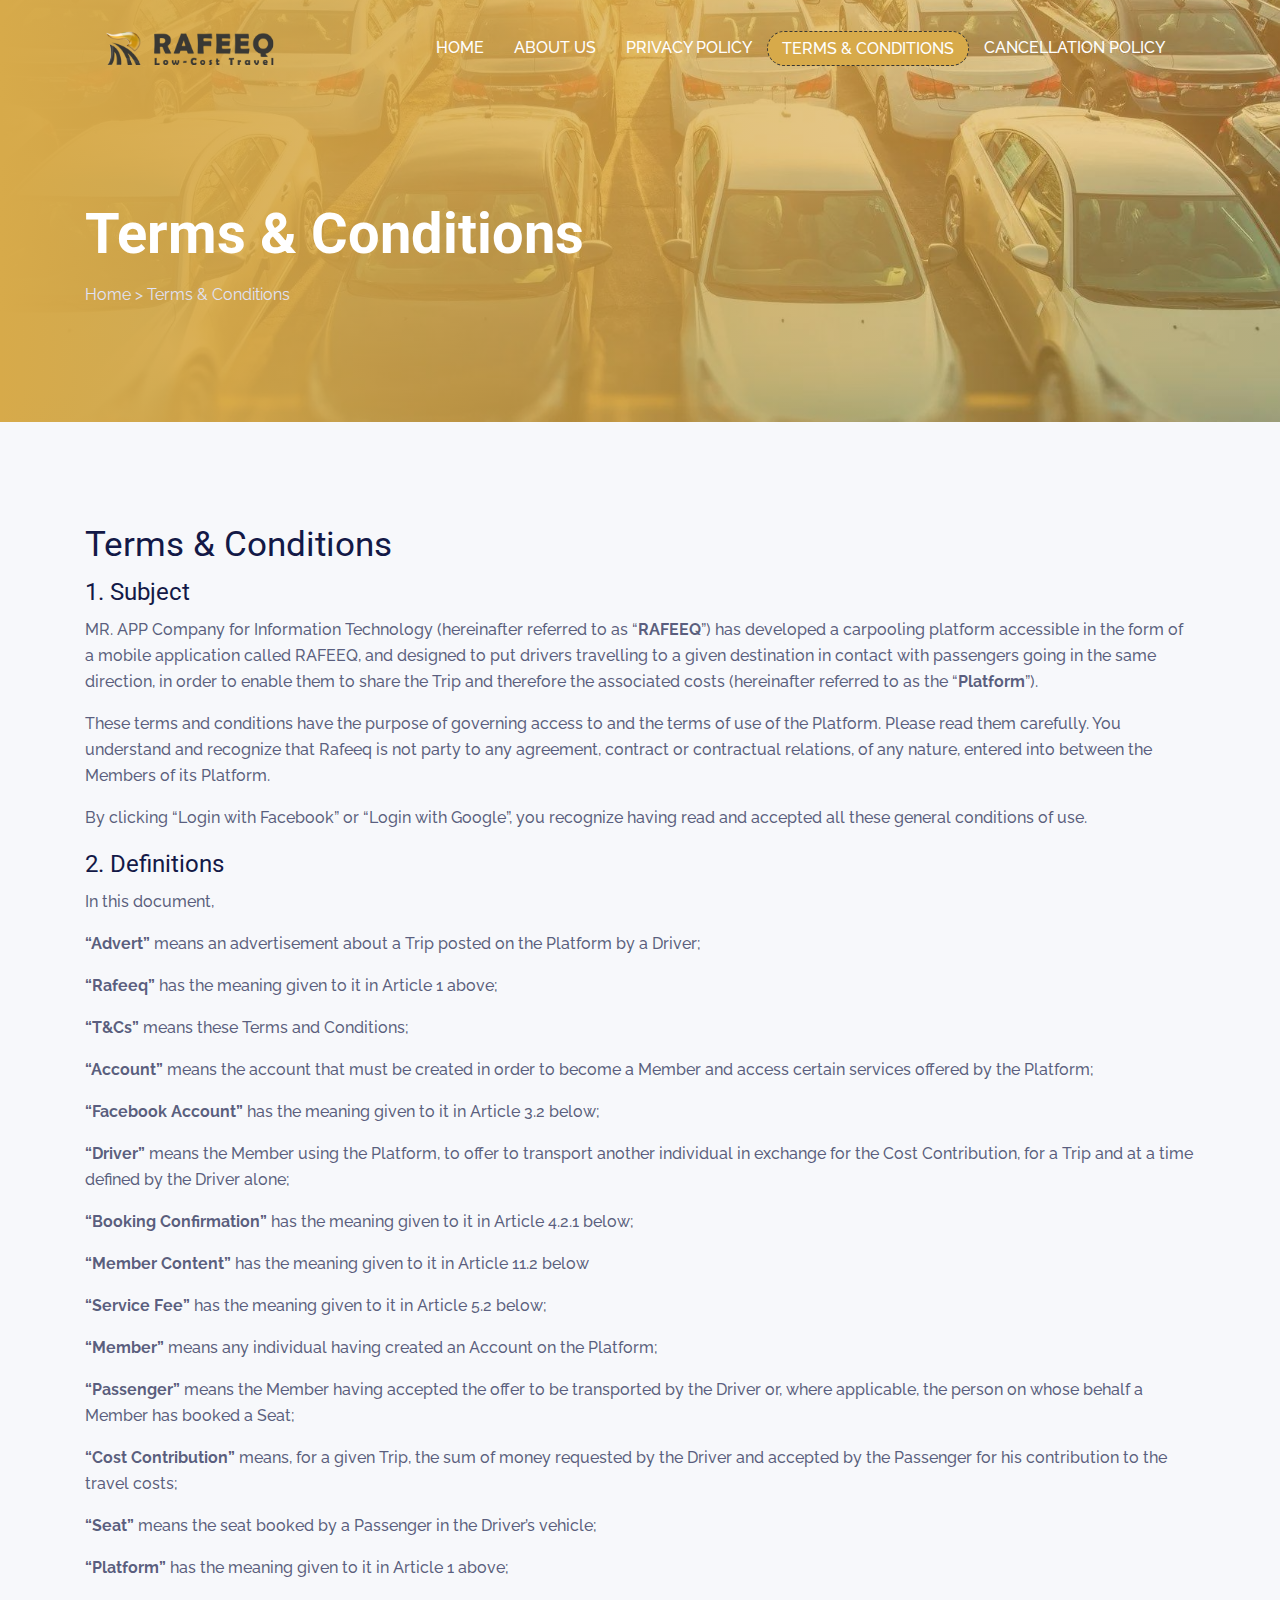
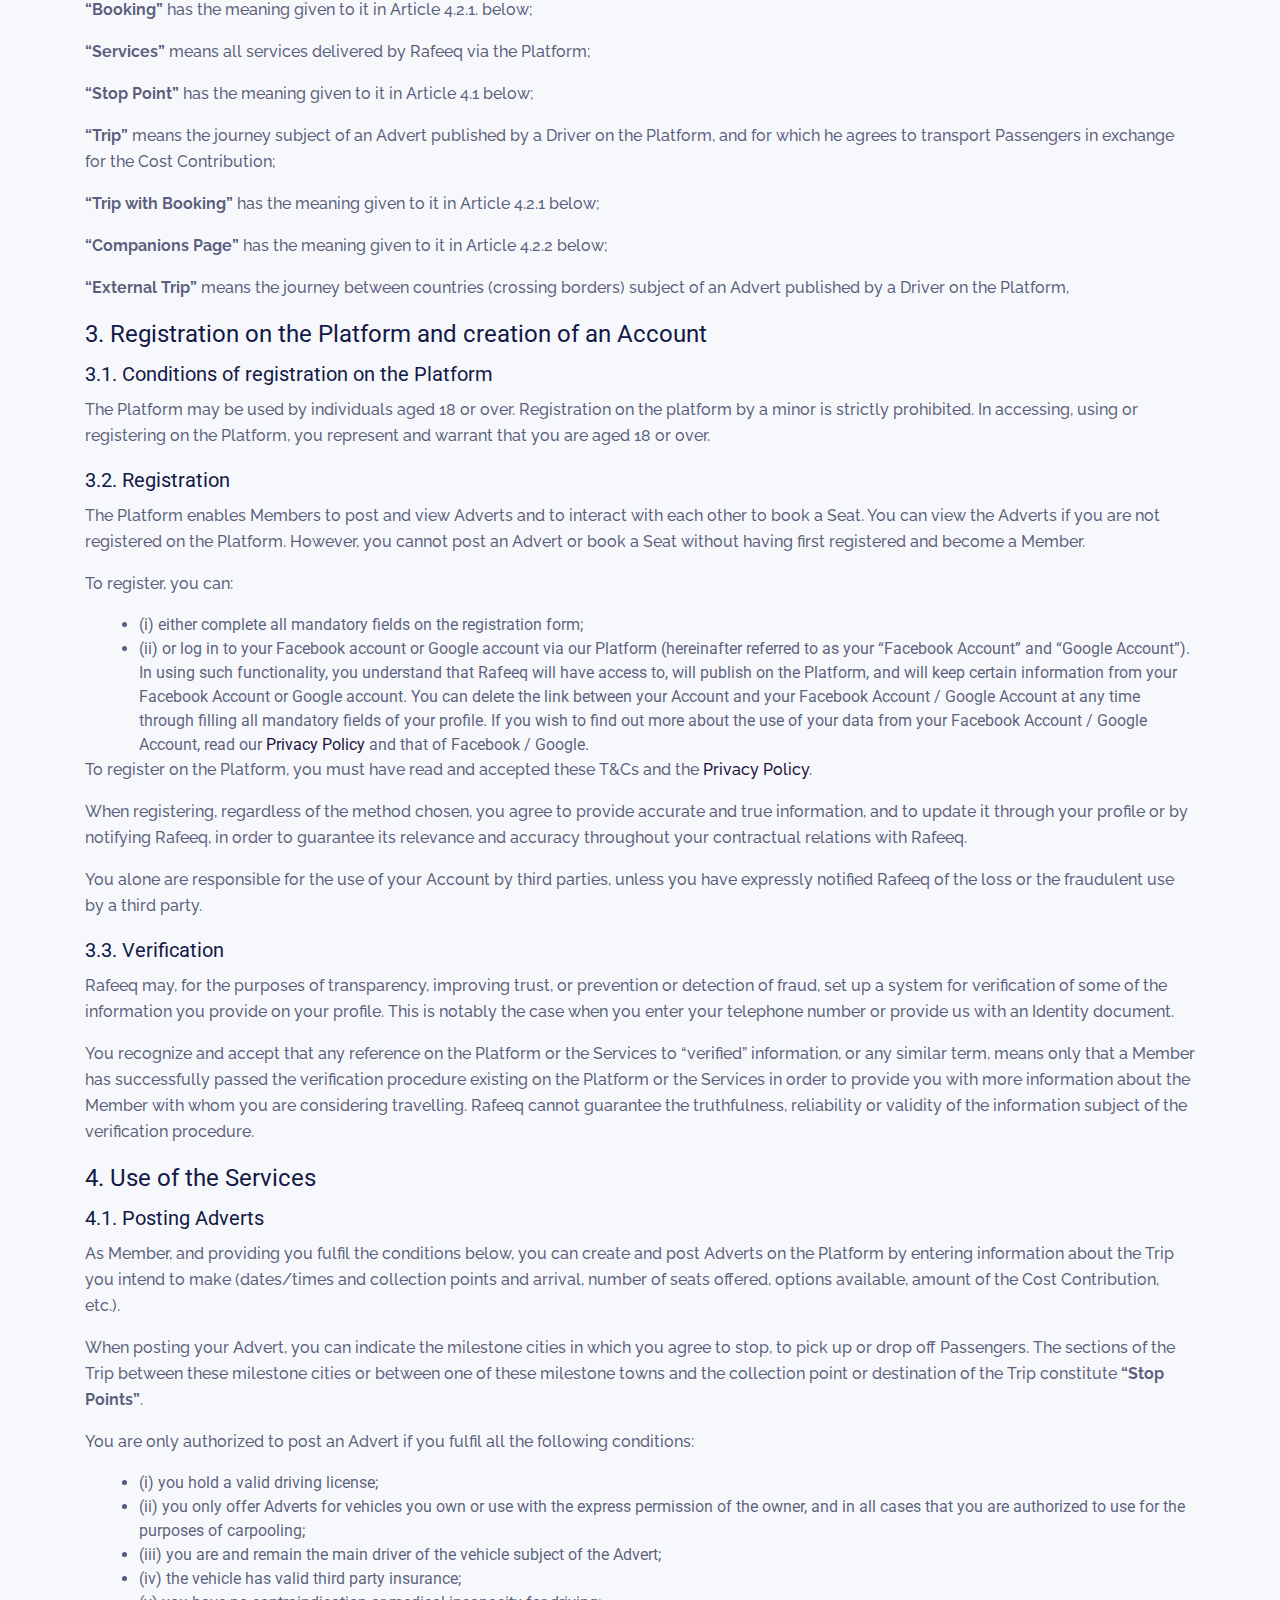
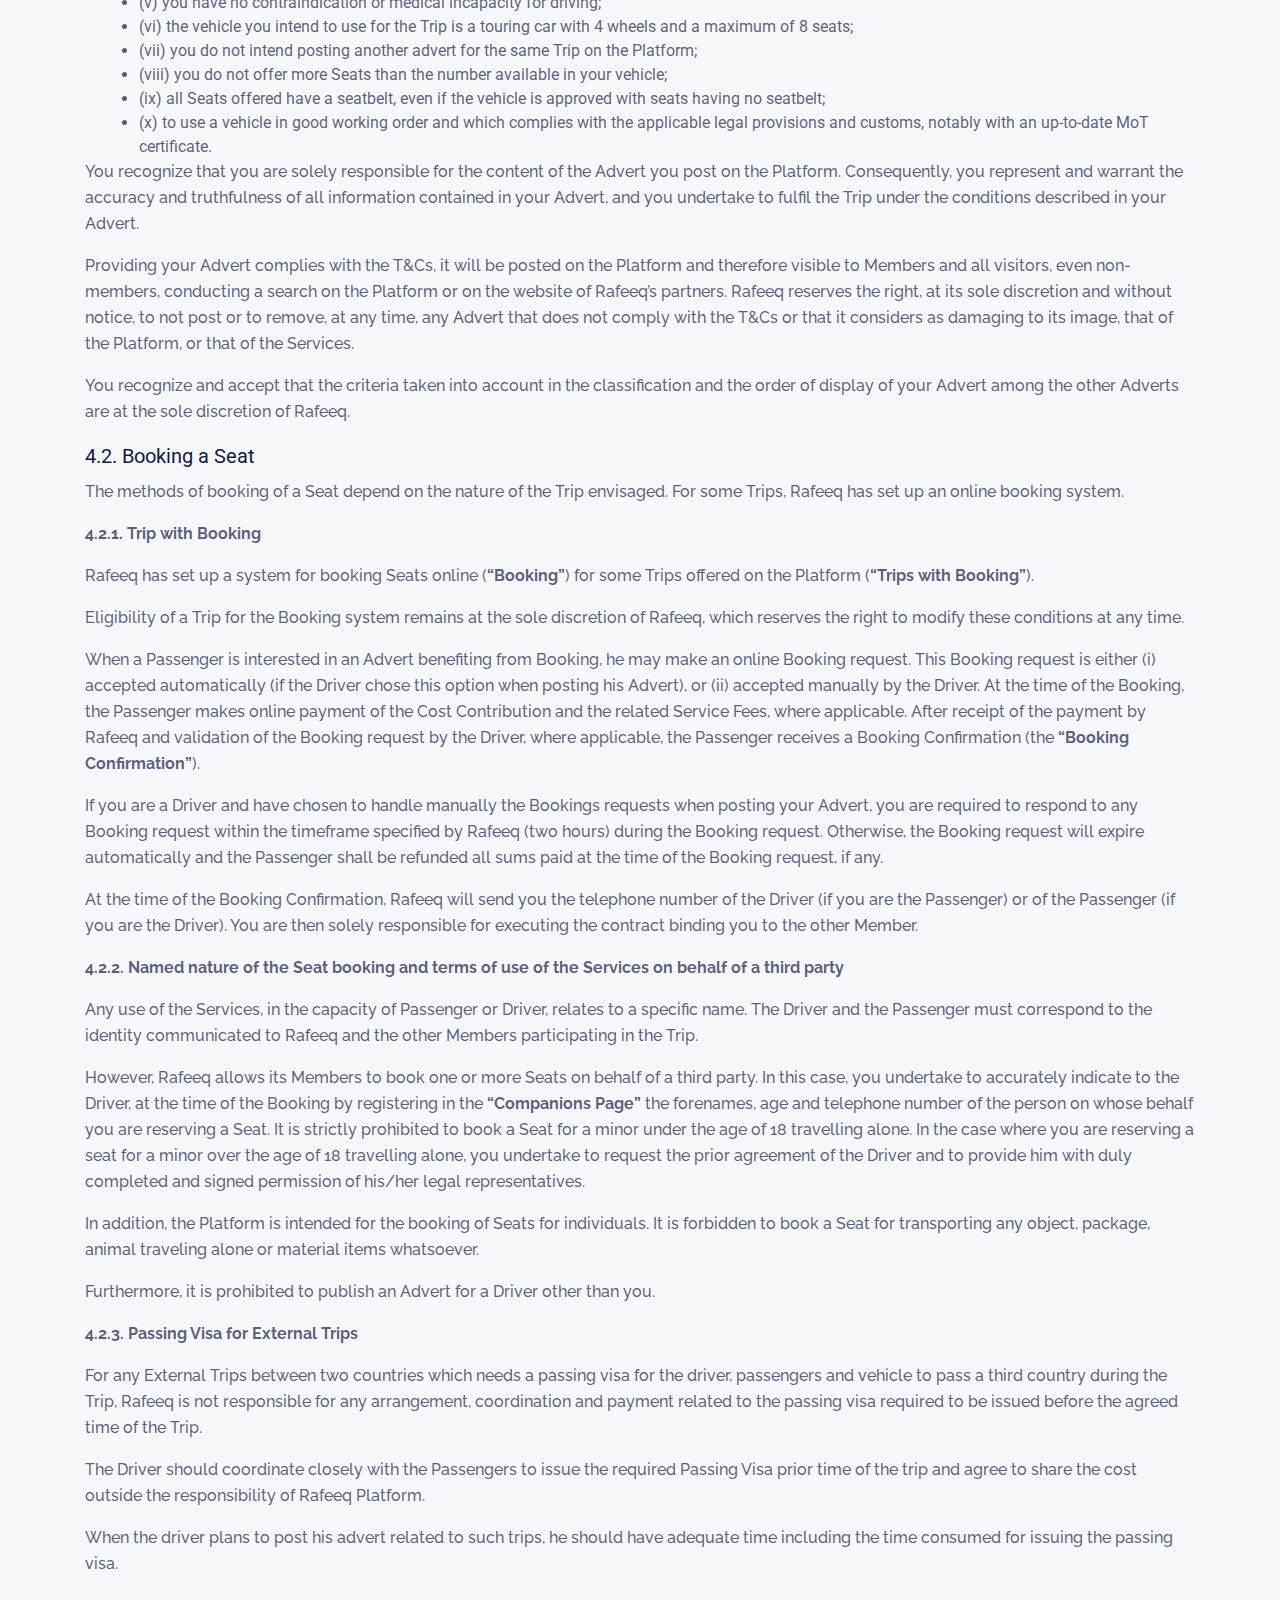
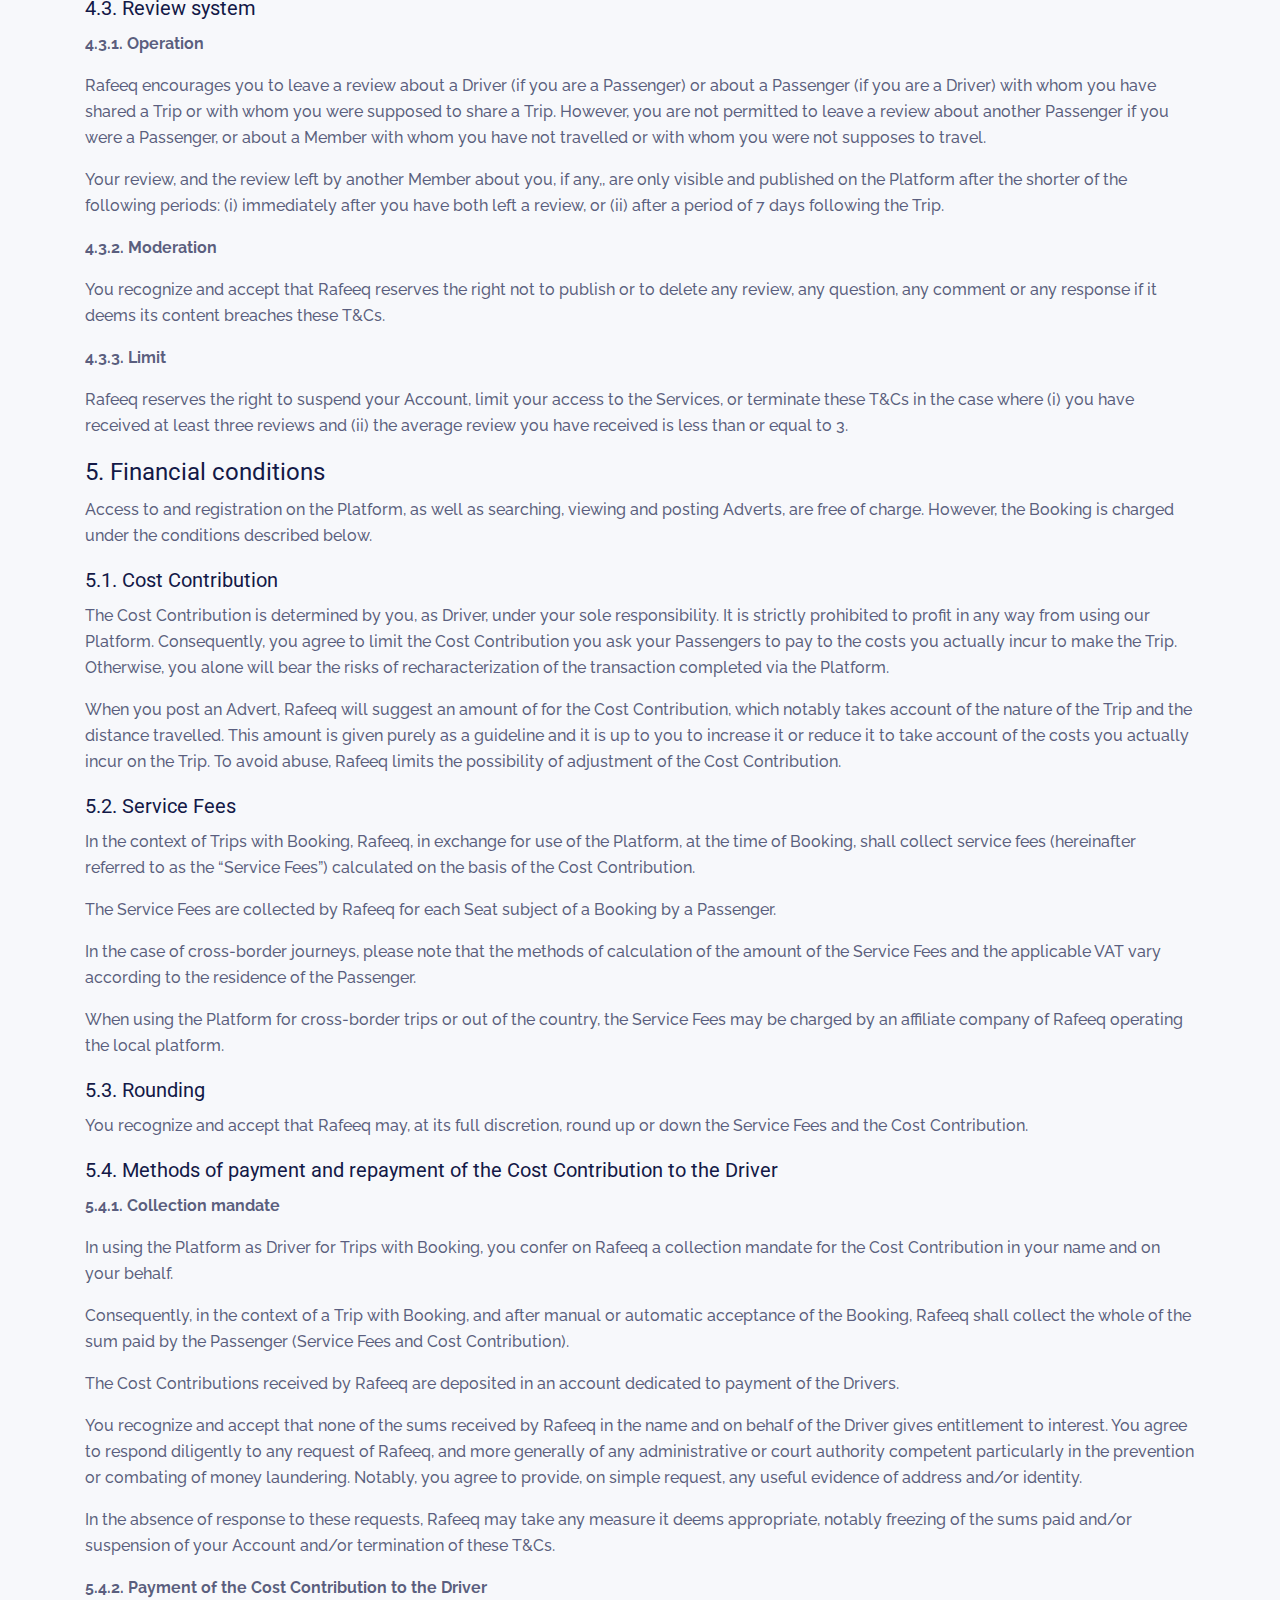
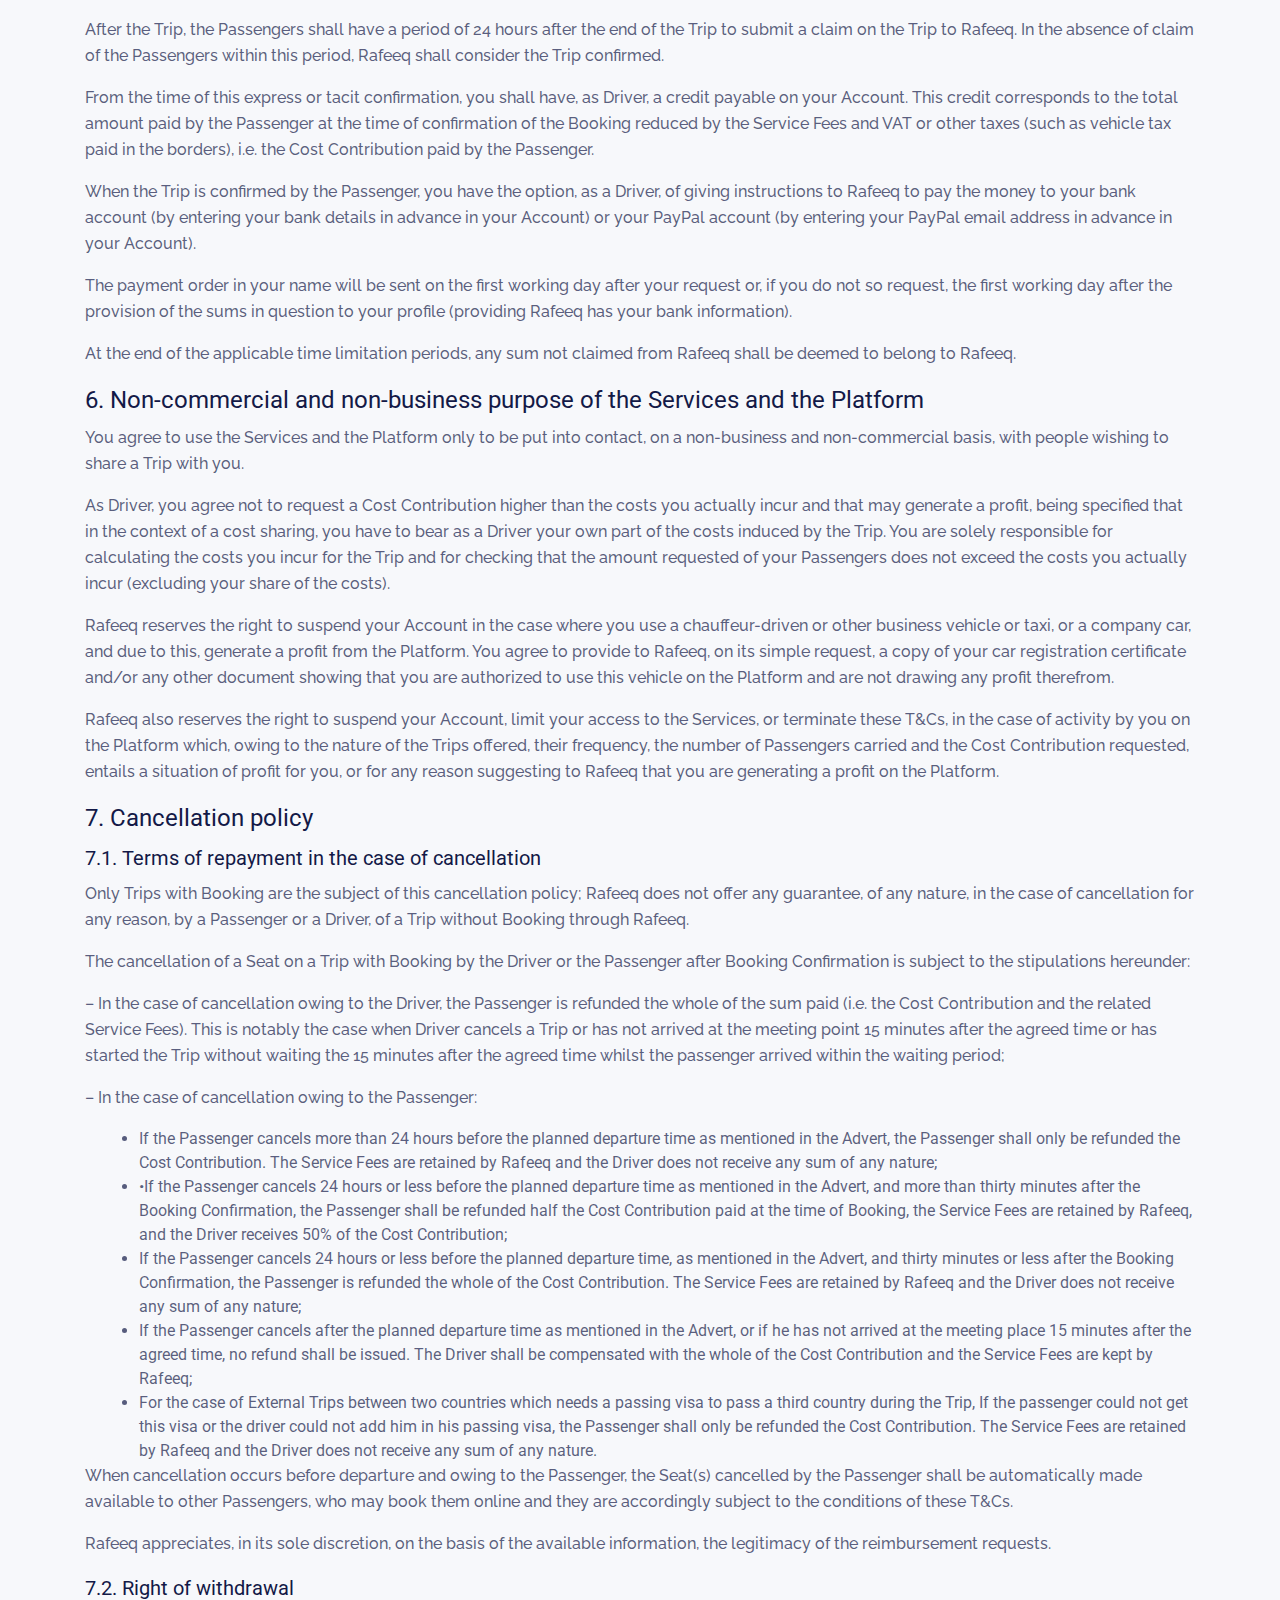
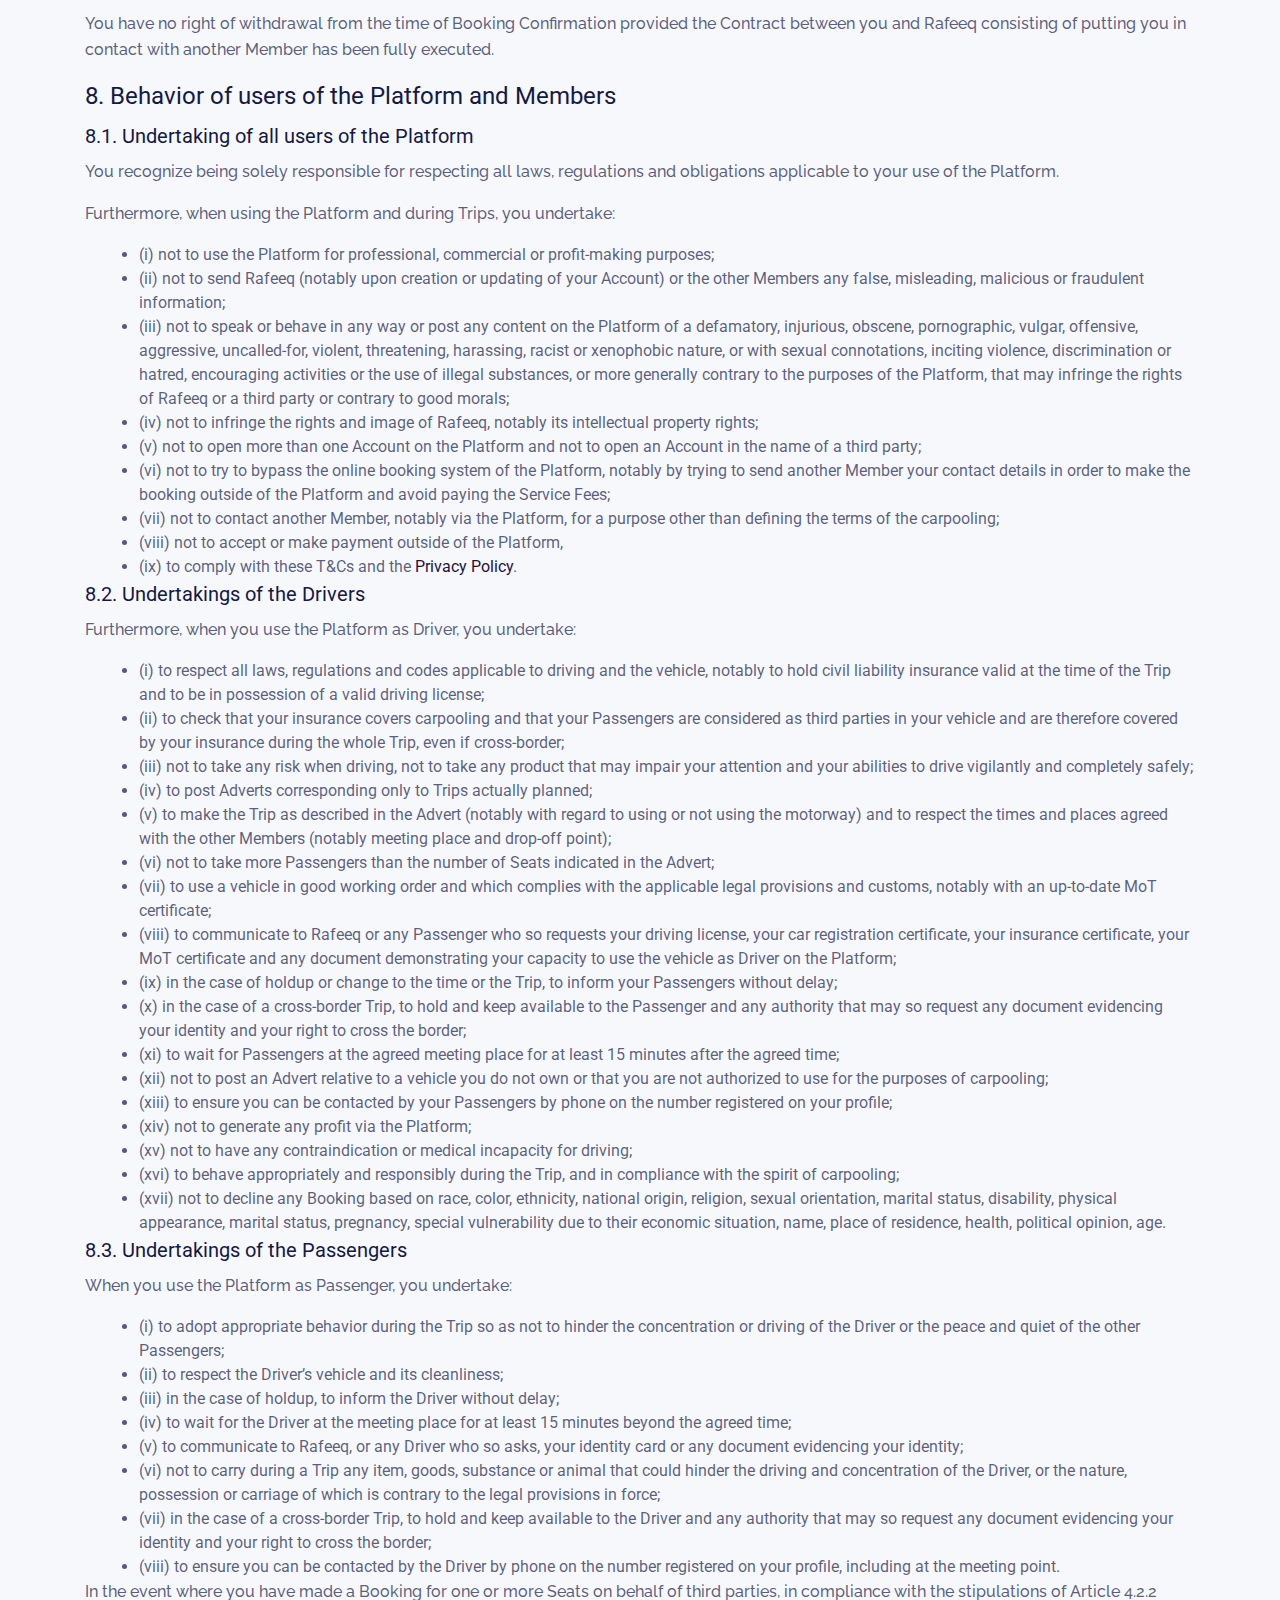
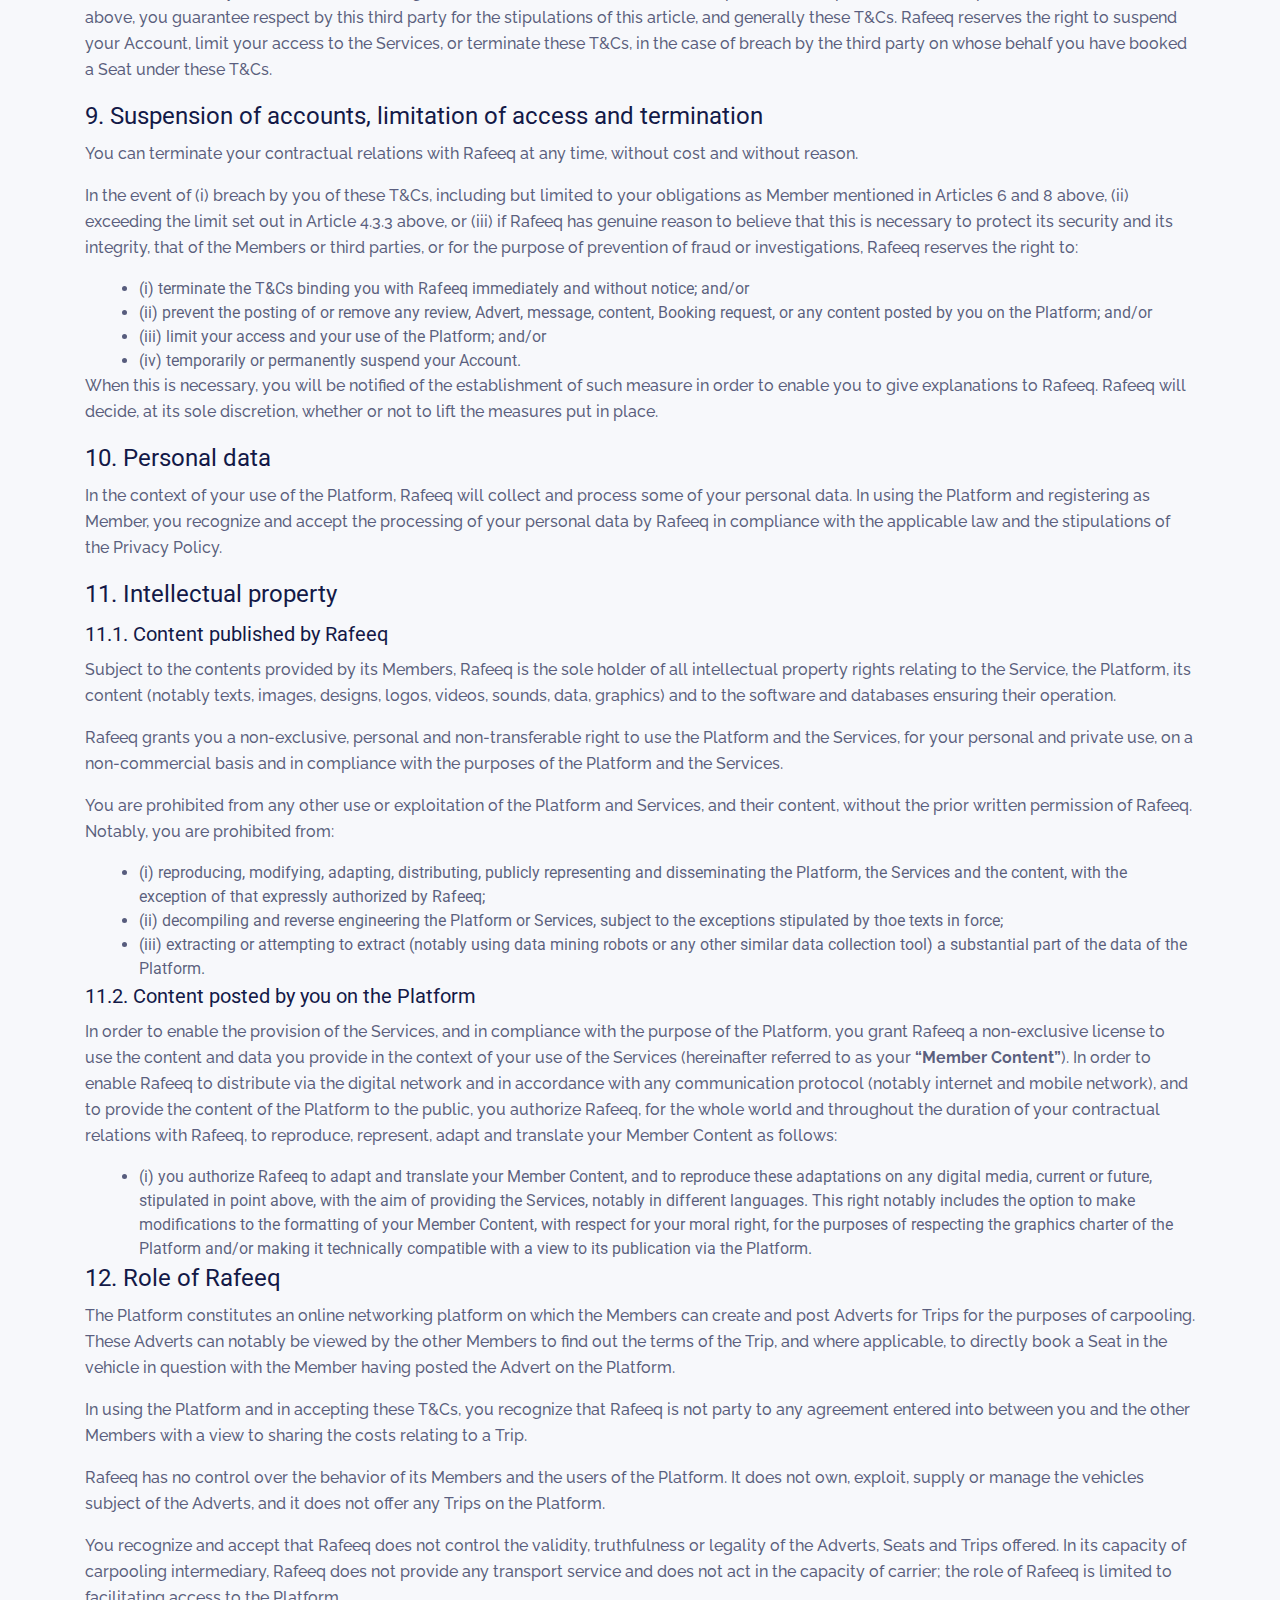
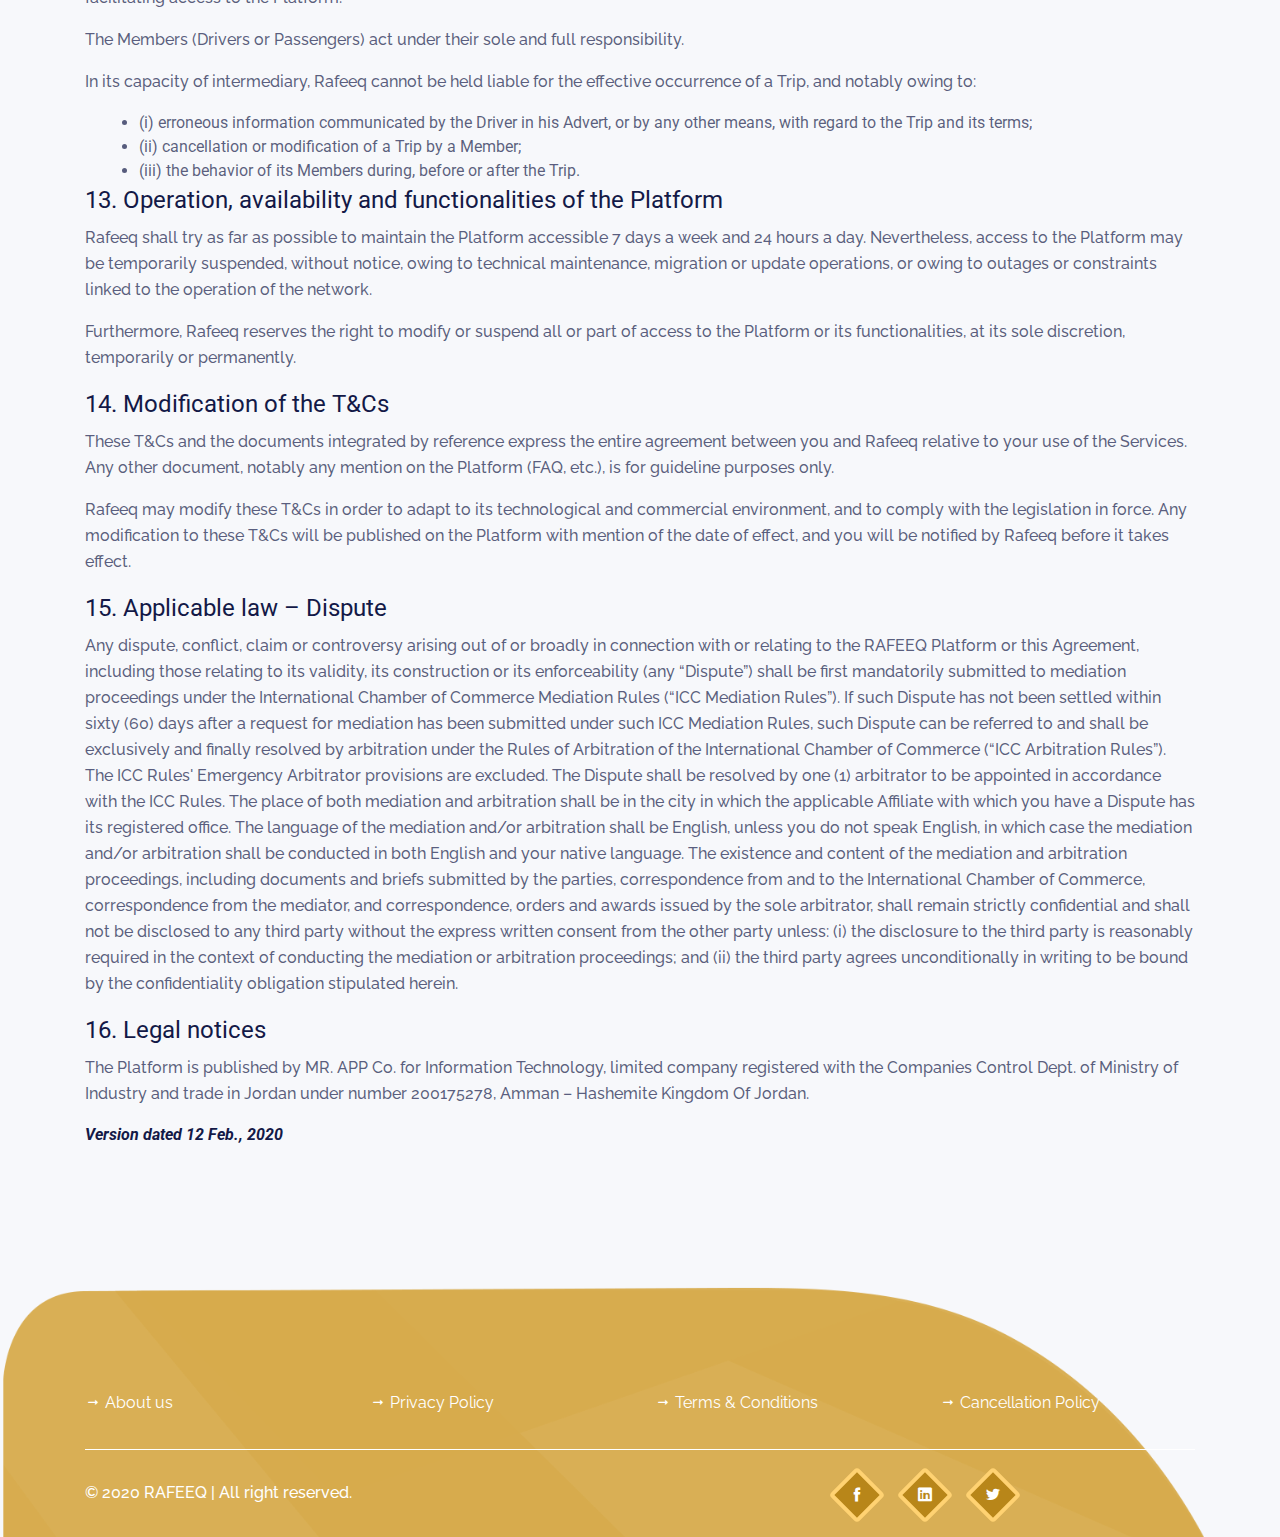
<file: terms-conditions.html>
<!DOCTYPE html>
<html lang="en">

<head>
    <meta charset="utf-8">
    <meta http-equiv="X-UA-Compatible" content="IE=edge">
    <meta name="viewport" content="width=device-width, initial-scale=1">
    <title>RAFEEQ - Terms & Conditions</title>
    <!--bootstrap css-->
    <link rel="stylesheet" href="assets/css/bootstrap.min.css">
    <!--magnific popup css-->
    <link rel="stylesheet" href="assets/css/magnific-popup.css">
    <!--icofont css-->
    <link rel="stylesheet" href="assets/css/icofont.min.css">
    <!--icomoon css-->
    <link rel="stylesheet" href="assets/css/icomoon.css">
    <!--swiper css-->
    <link rel="stylesheet" href="assets/css/swiper.min.css">
    <!--owl carousel css-->
    <link rel="stylesheet" href="assets/css/owl.carousel.min.css">
    <!--animate css-->
    <link rel="stylesheet" href="assets/css/animate.css">
    <!--style css-->
    <link rel="stylesheet" href="assets/css/style.css">
    <!--responsive css-->
    <link rel="stylesheet" href="assets/css/responsive.css">
    <link rel="shortcut icon" href="assets/images/icon.png">

<body class="home-one">
<!--start preloader-->
<div class="preloader">
    <div class="spinner">
        <div class="double-bounce1"></div>
        <div class="double-bounce2"></div>
    </div>
</div>
<!--end preloader-->
<!--start header-->
<header id="header" class="style-one inner">
    <div class="container">
        <nav class="navbar navbar-expand-lg">
            <div class="container">
                <!--Logo-->
                <div id="logo">
                    <a class="logo" href="index.html"><img src="assets/images/logo.png" alt="logo"></a>
                </div>
                <button class="navbar-toggler" type="button" data-toggle="collapse" data-target="#navbarContent"
                        aria-controls="navbarContent" aria-expanded="false" aria-label="Toggle navigation">
                    <span class="icon-bar"><i class="icofont-navigation-menu"></i></span>
                </button>
                <!--navbar links-->
                <div class="collapse navbar-collapse" id="navbarContent">
                    <ul class="navbar-nav ml-auto inner v1">
                        <li class="nav-item">
                            <a class="nav-link" href="index.html">Home</a>
                        </li>
                        <li class="nav-item">
                            <a class="nav-link" href="about.html">About us</a>
                        </li>
                        <li class="nav-item">
                            <a class="nav-link" href="privacy-policy.html">Privacy Policy</a>
                        </li>
                        <li class="nav-item">
                            <a class="nav-link active" href="terms-conditions.html">Terms & Conditions</a>
                        </li>
                        <li class="nav-item">
                            <a class="nav-link" href="cancellation-policy.html">Cancellation Policy</a>
                        </li>
                    </ul>
                </div>
            </div>
        </nav>
    </div>
</header>
<!--end header-->
<!--start page content-->
<section id="page-cont">
    <!--start page header-->
    <div class="page-header bg-cover">
        <div class="container">
            <h2>Terms & Conditions</h2>
            <div class="page-breadcrumb">
                <ul>
                    <li><a href="index.html">Home</a></li>
                    <li>></li>
                    <li>Terms & Conditions</li>
                </ul>
            </div>
        </div>
    </div>
    <!--end page header-->
    <!--start blog wrap-->
    <div class="blog-wrap">
        <div class="container">
            <div class="row align-items-center">
                <div class="col-md-12">
                    <!--start blog single-->
                    <div class="blog-single">

                        <div class="pt-0">
                            <h2>Terms & Conditions</h2>
                            <h3>
                                1. Subject
                            </h3>
                            <p>
                                MR. APP Company for Information Technology (hereinafter referred to as
                                “<strong>RAFEEQ</strong>”) has
                                developed a carpooling platform accessible in the form of a mobile application called
                                RAFEEQ, and designed to put drivers travelling to a given destination in contact with
                                passengers going in the same direction, in order to enable them to share the Trip and
                                therefore the associated costs (hereinafter referred to as the
                                “<strong>Platform</strong>”).
                            </p>
                            <p>
                                These terms and conditions have the purpose of governing access to and the terms of use
                                of the Platform. Please read them carefully. You understand and recognize that Rafeeq is
                                not party to any agreement, contract or contractual relations, of any nature, entered
                                into between the Members of its Platform.
                            </p>
                            <p>
                                By clicking “Login with Facebook” or “Login with Google”, you recognize having read and
                                accepted all these general conditions of use.
                            </p>
                            <h3>
                                2. Definitions
                            </h3>
                            <p>
                                In this document,
                            </p>
                            <p>
                                <strong>“Advert”</strong> means an advertisement about a Trip posted on the Platform by
                                a Driver;
                            </p>
                            <p>
                                <strong>“Rafeeq”</strong> has the meaning given to it in Article 1 above;
                            </p>
                            <p>
                                <strong>“T&Cs”</strong> means these Terms and Conditions;
                            </p>
                            <p>
                                <strong>“Account”</strong> means the account that must be created in order to become a
                                Member and access certain services offered by the Platform;
                            </p>
                            <p>
                                <strong>“Facebook Account”</strong> has the meaning given to it in Article 3.2 below;
                            </p>
                            <p>
                                <strong>“Driver”</strong> means the Member using the Platform, to offer to transport
                                another individual in exchange for the Cost Contribution, for a Trip and at a time
                                defined by the Driver alone;
                            </p>
                            <p>
                                <strong>“Booking Confirmation”</strong> has the meaning given to it in Article 4.2.1
                                below;
                            </p>
                            <p>
                                <strong>“Member Content”</strong> has the meaning given to it in Article 11.2 below
                            </p>
                            <p>
                                <strong>“Service Fee”</strong> has the meaning given to it in Article 5.2 below;
                            </p>
                            <p>
                                <strong>“Member”</strong> means any individual having created an Account on the
                                Platform;
                            </p>
                            <p>
                                <strong>“Passenger”</strong> means the Member having accepted the offer to be
                                transported by the Driver or, where applicable, the person on whose behalf a Member has
                                booked a Seat;
                            </p>
                            <p>
                                <strong>“Cost Contribution”</strong> means, for a given Trip, the sum of money requested
                                by the Driver and accepted by the Passenger for his contribution to the travel costs;
                            </p>
                            <p>
                                <strong>“Seat”</strong> means the seat booked by a Passenger in the Driver’s vehicle;
                            </p>
                            <p>
                                <strong>“Platform”</strong> has the meaning given to it in Article 1 above;
                            </p>
                            <p>
                                <strong>“Booking”</strong> has the meaning given to it in Article 4.2.1. below;
                            </p>
                            <p>
                                <strong>“Services”</strong> means all services delivered by Rafeeq via the Platform;
                            </p>
                            <p>
                                <strong>“Stop Point”</strong> has the meaning given to it in Article 4.1 below;
                            </p>
                            <p>
                                <strong>“Trip”</strong> means the journey subject of an Advert published by a Driver on
                                the Platform, and for which he agrees to transport Passengers in exchange for the Cost
                                Contribution;
                            </p>
                            <p>
                                <strong>“Trip with Booking”</strong> has the meaning given to it in Article 4.2.1 below;
                            </p>
                            <p>
                                <strong>“Companions Page”</strong> has the meaning given to it in Article 4.2.2 below;
                            </p>
                            <p>
                                <strong>“External Trip”</strong> means the journey between countries (crossing borders)
                                subject of an Advert published by a Driver on the Platform,
                            </p>
                            <h3>
                                3. Registration on the Platform and creation of an Account
                            </h3>
                            <h4>
                                3.1. Conditions of registration on the Platform
                            </h4>
                            <p>
                                The Platform may be used by individuals aged 18 or over. Registration on the platform by
                                a minor is strictly prohibited. In accessing, using or registering on the Platform, you
                                represent and warrant that you are aged 18 or over.
                            </p>
                            <h4>
                                3.2. Registration
                            </h4>
                            <p>
                                The Platform enables Members to post and view Adverts and to interact with each other to
                                book a Seat. You can view the Adverts if you are not registered on the Platform.
                                However, you cannot post an Advert or book a Seat without having first registered and
                                become a Member.
                            </p>
                            <p>
                                To register, you can:
                            </p>
                            <div class="list-1">
                                <ul>
                                    <li>
                                        (i) either complete all mandatory fields on the registration form;
                                    </li>
                                    <li>
                                        (ii) or log in to your Facebook account or Google account via our Platform
                                        (hereinafter referred to as your “Facebook Account” and “Google Account”). In
                                        using such functionality, you understand that Rafeeq will have access to, will
                                        publish on the Platform, and will keep certain information from your Facebook
                                        Account or Google account. You can delete the link between your Account and your
                                        Facebook Account / Google Account at any time through filling all mandatory
                                        fields of your profile. If you wish to find out more about the use of your data
                                        from your Facebook Account / Google Account, read our <a
                                            href="privacy-policy.html">Privacy Policy</a> and that of
                                        Facebook / Google.
                                    </li>
                                </ul>
                            </div>
                            <p>
                                To register on the Platform, you must have read and accepted these T&Cs and the <a
                                    href="#">Privacy Policy</a>.
                            </p>
                            <p>
                                When registering, regardless of the method chosen, you agree to provide accurate and
                                true information, and to update it through your profile or by notifying Rafeeq, in order
                                to guarantee its relevance and accuracy throughout your contractual relations with
                                Rafeeq.
                            </p>
                            <p>
                                You alone are responsible for the use of your Account by third parties, unless you have
                                expressly notified Rafeeq of the loss or the fraudulent use by a third party.
                            </p>
                            <h4>3.3. Verification</h4>
                            <p>
                                Rafeeq may, for the purposes of transparency, improving trust, or prevention or
                                detection of fraud, set up a system for verification of some of the information you
                                provide on your profile. This is notably the case when you enter your telephone number
                                or provide us with an Identity document.
                            </p>
                            <p>
                                You recognize and accept that any reference on the Platform or the Services to
                                “verified” information, or any similar term, means only that a Member has successfully
                                passed the verification procedure existing on the Platform or the Services in order to
                                provide you with more information about the Member with whom you are considering
                                travelling. Rafeeq cannot guarantee the truthfulness, reliability or validity of the
                                information subject of the verification procedure.
                            </p>
                            <h3>
                                4. Use of the Services
                            </h3>
                            <h4>
                                4.1. Posting Adverts
                            </h4>
                            <p>
                                As Member, and providing you fulfil the conditions below, you can create and post
                                Adverts on the Platform by entering information about the Trip you intend to make
                                (dates/times and collection points and arrival, number of seats offered, options
                                available, amount of the Cost Contribution, etc.).
                            </p>
                            <p>
                                When posting your Advert, you can indicate the milestone cities in which you agree to
                                stop, to pick up or drop off Passengers. The sections of the Trip between these
                                milestone cities or between one of these milestone towns and the collection point or
                                destination of the Trip constitute <strong>“Stop Points”</strong>.
                            </p>
                            <p>
                                You are only authorized to post an Advert if you fulfil all the following conditions:
                            </p>
                            <div class="list-1">
                                <ul>
                                    <li>
                                        (i) you hold a valid driving license;
                                    </li>
                                    <li>
                                        (ii) you only offer Adverts for vehicles you own or use with the express
                                        permission of the owner, and in all cases that you are authorized to use for the
                                        purposes of carpooling;
                                    </li>
                                    <li>
                                        (iii) you are and remain the main driver of the vehicle subject of the Advert;
                                    </li>
                                    <li>
                                        (iv) the vehicle has valid third party insurance;
                                    </li>
                                    <li>
                                        (v) you have no contraindication or medical incapacity for driving;
                                    </li>
                                    <li>
                                        (vi) the vehicle you intend to use for the Trip is a touring car with 4 wheels
                                        and a maximum of 8 seats;
                                    </li>
                                    <li>
                                        (vii) you do not intend posting another advert for the same Trip on the
                                        Platform;
                                    </li>
                                    <li>
                                        (viii) you do not offer more Seats than the number available in your vehicle;
                                    </li>
                                    <li>
                                        (ix) all Seats offered have a seatbelt, even if the vehicle is approved with
                                        seats having no seatbelt;
                                    </li>
                                    <li>
                                        (x) to use a vehicle in good working order and which complies with the
                                        applicable legal provisions and customs, notably with an up-to-date MoT
                                        certificate.
                                    </li>
                                </ul>
                            </div>
                            <p>
                                You recognize that you are solely responsible for the content of the Advert you post on
                                the Platform. Consequently, you represent and warrant the accuracy and truthfulness of
                                all information contained in your Advert, and you undertake to fulfil the Trip under the
                                conditions described in your Advert.
                            </p>
                            <p>
                                Providing your Advert complies with the T&Cs, it will be posted on the Platform and
                                therefore visible to Members and all visitors, even non-members, conducting a search on
                                the Platform or on the website of Rafeeq’s partners. Rafeeq reserves the right, at its
                                sole discretion and without notice, to not post or to remove, at any time, any Advert
                                that does not comply with the T&Cs or that it considers as damaging to its image, that
                                of the Platform, or that of the Services.
                            </p>
                            <p>
                                You recognize and accept that the criteria taken into account in the classification and
                                the order of display of your Advert among the other Adverts are at the sole discretion
                                of Rafeeq.
                            </p>
                            <h4>
                                4.2. Booking a Seat
                            </h4>
                            <p>
                                The methods of booking of a Seat depend on the nature of the Trip envisaged. For some
                                Trips, Rafeeq has set up an online booking system.
                            </p>
                            <p>
                                <strong>4.2.1. Trip with Booking</strong>
                            </p>
                            <p>
                                Rafeeq has set up a system for booking Seats online (<strong>“Booking”</strong>) for
                                some Trips offered on the Platform (<strong>“Trips with Booking”</strong>).
                            </p>
                            <p>
                                Eligibility of a Trip for the Booking system remains at the sole discretion of Rafeeq,
                                which reserves the right to modify these conditions at any time.
                            </p>
                            <p>
                                When a Passenger is interested in an Advert benefiting from Booking, he may make an
                                online Booking request. This Booking request is either (i) accepted automatically (if
                                the Driver chose this option when posting his Advert), or (ii) accepted manually by the
                                Driver. At the time of the Booking, the Passenger makes online payment of the Cost
                                Contribution and the related Service Fees, where applicable. After receipt of the
                                payment by Rafeeq and validation of the Booking request by the Driver, where applicable,
                                the Passenger receives a Booking Confirmation (the <strong>“Booking
                                Confirmation”</strong>).
                            </p>
                            <p>
                                If you are a Driver and have chosen to handle manually the Bookings requests when
                                posting your Advert, you are required to respond to any Booking request within the
                                timeframe specified by Rafeeq (two hours) during the Booking request. Otherwise, the
                                Booking request will expire automatically and the Passenger shall be refunded all sums
                                paid at the time of the Booking request, if any.
                            </p>
                            <p>
                                At the time of the Booking Confirmation, Rafeeq will send you the telephone number of
                                the Driver (if you are the Passenger) or of the Passenger (if you are the Driver). You
                                are then solely responsible for executing the contract binding you to the other Member.
                            </p>
                            <p>
                                <strong>
                                    4.2.2. Named nature of the Seat booking and terms of use of the Services on behalf
                                    of a third party
                                </strong>
                            </p>
                            <p>
                                Any use of the Services, in the capacity of Passenger or Driver, relates to a specific
                                name. The Driver and the Passenger must correspond to the identity communicated to
                                Rafeeq and the other Members participating in the Trip.
                            </p>
                            <p>
                                However, Rafeeq allows its Members to book one or more Seats on behalf of a third party.
                                In this case, you undertake to accurately indicate to the Driver, at the time of the
                                Booking by registering in the <strong>“Companions Page”</strong> the forenames, age and
                                telephone number
                                of the person on whose behalf you are reserving a Seat. It is strictly prohibited to
                                book a Seat for a minor under the age of 18 travelling alone. In the case where you are
                                reserving a seat for a minor over the age of 18 travelling alone, you undertake to
                                request the prior agreement of the Driver and to provide him with duly completed and
                                signed permission of his/her legal representatives.
                            </p>
                            <p>
                                In addition, the Platform is intended for the booking of Seats for individuals. It is
                                forbidden to book a Seat for transporting any object, package, animal traveling alone or
                                material items whatsoever.
                            </p>
                            <p>
                                Furthermore, it is prohibited to publish an Advert for a Driver other than you.
                            </p>
                            <p>
                                <strong>4.2.3. Passing Visa for External Trips</strong>
                            </p>
                            <p>
                                For any External Trips between two countries which needs a passing visa for the driver,
                                passengers and vehicle to pass a third country during the Trip, Rafeeq is not
                                responsible for any arrangement, coordination and payment related to the passing visa
                                required to be issued before the agreed time of the Trip.
                            </p>
                            <p>
                                The Driver should coordinate closely with the Passengers to issue the required Passing
                                Visa prior time of the trip and agree to share the cost outside the responsibility of
                                Rafeeq Platform.
                            </p>
                            <p>
                                When the driver plans to post his advert related to such trips, he should have adequate
                                time including the time consumed for issuing the passing visa.
                            </p>
                            <h4>
                                4.3. Review system
                            </h4>
                            <p>
                                <strong>4.3.1. Operation</strong>
                            </p>
                            <p>
                                Rafeeq encourages you to leave a review about a Driver (if you are a Passenger) or about
                                a Passenger (if you are a Driver) with whom you have shared a Trip or with whom you were
                                supposed to share a Trip. However, you are not permitted to leave a review about another
                                Passenger if you were a Passenger, or about a Member with whom you have not travelled or
                                with whom you were not supposes to travel.
                            </p>
                            <p>
                                Your review, and the review left by another Member about you, if any,, are only visible
                                and published on the Platform after the shorter of the following periods: (i)
                                immediately after you have both left a review, or (ii) after a period of 7 days
                                following the Trip.
                            </p>
                            <p>
                                <strong>
                                    4.3.2. Moderation
                                </strong>
                            </p>
                            <p>
                                You recognize and accept that Rafeeq reserves the right not to publish or to delete any
                                review, any question, any comment or any response if it deems its content breaches these
                                T&Cs.
                            </p>
                            <p>
                                <strong>
                                    4.3.3. Limit
                                </strong>
                            </p>
                            <p>
                                Rafeeq reserves the right to suspend your Account, limit your access to the Services, or
                                terminate these T&Cs in the case where (i) you have received at least three reviews and
                                (ii) the average review you have received is less than or equal to 3.
                            </p>
                            <h3>
                                5. Financial conditions
                            </h3>
                            <p>
                                Access to and registration on the Platform, as well as searching, viewing and posting
                                Adverts, are free of charge. However, the Booking is charged under the conditions
                                described below.
                            </p>
                            <h4>
                                5.1. Cost Contribution
                            </h4>
                            <p>
                                The Cost Contribution is determined by you, as Driver, under your sole responsibility.
                                It is strictly prohibited to profit in any way from using our Platform. Consequently,
                                you agree to limit the Cost Contribution you ask your Passengers to pay to the costs you
                                actually incur to make the Trip. Otherwise, you alone will bear the risks of
                                recharacterization of the transaction completed via the Platform.
                            </p>
                            <p>
                                When you post an Advert, Rafeeq will suggest an amount of for the Cost Contribution,
                                which notably takes account of the nature of the Trip and the distance travelled. This
                                amount is given purely as a guideline and it is up to you to increase it or reduce it to
                                take account of the costs you actually incur on the Trip. To avoid abuse, Rafeeq limits
                                the possibility of adjustment of the Cost Contribution.
                            </p>
                            <h4>
                                5.2. Service Fees
                            </h4>
                            <p>
                                In the context of Trips with Booking, Rafeeq, in exchange for use of the Platform, at
                                the time of Booking, shall collect service fees (hereinafter referred to as the “Service
                                Fees”) calculated on the basis of the Cost Contribution.
                            </p>
                            <p>
                                The Service Fees are collected by Rafeeq for each Seat subject of a Booking by a
                                Passenger.
                            </p>
                            <p>
                                In the case of cross-border journeys, please note that the methods of calculation of the
                                amount of the Service Fees and the applicable VAT vary according to the residence of the
                                Passenger.
                            </p>
                            <p>
                                When using the Platform for cross-border trips or out of the country, the Service Fees
                                may be charged by an affiliate company of Rafeeq operating the local platform.
                            </p>
                            <h4>
                                5.3. Rounding
                            </h4>
                            <p>
                                You recognize and accept that Rafeeq may, at its full discretion, round up or down the
                                Service Fees and the Cost Contribution.
                            </p>
                            <h4>
                                5.4. Methods of payment and repayment of the Cost Contribution to the Driver
                            </h4>
                            <p>
                                <strong>
                                    5.4.1. Collection mandate
                                </strong>
                            </p>
                            <p>
                                In using the Platform as Driver for Trips with Booking, you confer on Rafeeq a
                                collection mandate for the Cost Contribution in your name and on your behalf.
                            </p>
                            <p>
                                Consequently, in the context of a Trip with Booking, and after manual or automatic
                                acceptance of the Booking, Rafeeq shall collect the whole of the sum paid by the
                                Passenger (Service Fees and Cost Contribution).
                            </p>
                            <p>
                                The Cost Contributions received by Rafeeq are deposited in an account dedicated to
                                payment of the Drivers.
                            </p>
                            <p>
                                You recognize and accept that none of the sums received by Rafeeq in the name and on
                                behalf of the Driver gives entitlement to interest. You agree to respond diligently to
                                any request of Rafeeq, and more generally of any administrative or court authority
                                competent particularly in the prevention or combating of money laundering. Notably, you
                                agree to provide, on simple request, any useful evidence of address and/or identity.
                            </p>
                            <p>
                                In the absence of response to these requests, Rafeeq may take any measure it deems
                                appropriate, notably freezing of the sums paid and/or suspension of your Account and/or
                                termination of these T&Cs.
                            </p>
                            <p>
                                <strong>
                                    5.4.2. Payment of the Cost Contribution to the Driver
                                </strong>
                            </p>
                            <p>
                                After the Trip, the Passengers shall have a period of 24 hours after the end of the Trip
                                to submit a claim on the Trip to Rafeeq. In the absence of claim of the Passengers
                                within this period, Rafeeq shall consider the Trip confirmed.
                            </p>
                            <p>
                                From the time of this express or tacit confirmation, you shall have, as Driver, a credit
                                payable on your Account. This credit corresponds to the total amount paid by the
                                Passenger at the time of confirmation of the Booking reduced by the Service Fees and VAT
                                or other taxes (such as vehicle tax paid in the borders), i.e. the Cost Contribution
                                paid by the Passenger.
                            </p>
                            <p>
                                When the Trip is confirmed by the Passenger, you have the option, as a Driver, of giving
                                instructions to Rafeeq to pay the money to your bank account (by entering your bank
                                details in advance in your Account) or your PayPal account (by entering your PayPal
                                email address in advance in your Account).
                            </p>
                            <p>
                                The payment order in your name will be sent on the first working day after your request
                                or, if you do not so request, the first working day after the provision of the sums in
                                question to your profile (providing Rafeeq has your bank information).
                            </p>
                            <p>
                                At the end of the applicable time limitation periods, any sum not claimed from Rafeeq
                                shall be deemed to belong to Rafeeq.
                            </p>
                            <h3>
                                6. Non-commercial and non-business purpose of the Services and the Platform
                            </h3>
                            <p>
                                You agree to use the Services and the Platform only to be put into contact, on a
                                non-business and non-commercial basis, with people wishing to share a Trip with you.
                            </p>
                            <p>
                                As Driver, you agree not to request a Cost Contribution higher than the costs you
                                actually incur and that may generate a profit, being specified that in the context of a
                                cost sharing, you have to bear as a Driver your own part of the costs induced by the
                                Trip. You are solely responsible for calculating the costs you incur for the Trip and
                                for checking that the amount requested of your Passengers does not exceed the costs you
                                actually incur (excluding your share of the costs).
                            </p>
                            <p>
                                Rafeeq reserves the right to suspend your Account in the case where you use a
                                chauffeur-driven or other business vehicle or taxi, or a company car, and due to this,
                                generate a profit from the Platform. You agree to provide to Rafeeq, on its simple
                                request, a copy of your car registration certificate and/or any other document showing
                                that you are authorized to use this vehicle on the Platform and are not drawing any
                                profit therefrom.
                            </p>
                            <p>
                                Rafeeq also reserves the right to suspend your Account, limit your access to the
                                Services, or terminate these T&Cs, in the case of activity by you on the Platform which,
                                owing to the nature of the Trips offered, their frequency, the number of Passengers
                                carried and the Cost Contribution requested, entails a situation of profit for you, or
                                for any reason suggesting to Rafeeq that you are generating a profit on the Platform.
                            </p>
                            <h3>7. Cancellation policy</h3>
                            <h4>
                                7.1. Terms of repayment in the case of cancellation
                            </h4>
                            <p>
                                Only Trips with Booking are the subject of this cancellation policy; Rafeeq does not
                                offer any guarantee, of any nature, in the case of cancellation for any reason, by a
                                Passenger or a Driver, of a Trip without Booking through Rafeeq.
                            </p>
                            <p>
                                The cancellation of a Seat on a Trip with Booking by the Driver or the Passenger after
                                Booking Confirmation is subject to the stipulations hereunder:
                            </p>
                            <p>
                                – In the case of cancellation owing to the Driver, the Passenger is refunded the whole
                                of the sum paid (i.e. the Cost Contribution and the related Service Fees). This is
                                notably the case when Driver cancels a Trip or has not arrived at the meeting point 15
                                minutes after the agreed time or has started the Trip without waiting the 15 minutes
                                after the agreed time whilst the passenger arrived within the waiting period;
                            </p>
                            <p>
                                – In the case of cancellation owing to the Passenger:
                            </p>
                            <div class="list-1">
                                <ul>
                                    <li>
                                        If the Passenger cancels more than 24 hours before the planned departure time as
                                        mentioned in the Advert, the Passenger shall only be refunded the Cost
                                        Contribution. The Service Fees are retained by Rafeeq and the Driver does not
                                        receive any sum of any nature;
                                    </li>
                                    <li>
                                        •If the Passenger cancels 24 hours or less before the planned departure time as
                                        mentioned in the Advert, and more than thirty minutes after the Booking
                                        Confirmation, the Passenger shall be refunded half the Cost Contribution paid at
                                        the time of Booking, the Service Fees are retained by Rafeeq, and the Driver
                                        receives 50% of the Cost Contribution;
                                    </li>
                                    <li>
                                        If the Passenger cancels 24 hours or less before the planned departure time,
                                        as mentioned in the Advert, and thirty minutes or less after the Booking
                                        Confirmation, the Passenger is refunded the whole of the Cost Contribution. The
                                        Service Fees are retained by Rafeeq and the Driver does not receive any sum of
                                        any nature;
                                    </li>
                                    <li>
                                        If the Passenger cancels after the planned departure time as mentioned in the
                                        Advert, or if he has not arrived at the meeting place 15 minutes after the
                                        agreed time, no refund shall be issued. The Driver shall be compensated with the
                                        whole of the Cost Contribution and the Service Fees are kept by Rafeeq;
                                    </li>
                                    <li>
                                        For the case of External Trips between two countries which needs a passing
                                        visa to pass a third country during the Trip, If the passenger could not get
                                        this visa or the driver could not add him in his passing visa, the Passenger
                                        shall only be refunded the Cost Contribution. The Service Fees are retained by
                                        Rafeeq and the Driver does not receive any sum of any nature.
                                    </li>
                                </ul>
                            </div>
                            <p>
                                When cancellation occurs before departure and owing to the Passenger, the Seat(s)
                                cancelled by the Passenger shall be automatically made available to other Passengers,
                                who may book them online and they are accordingly subject to the conditions of these
                                T&Cs.
                            </p>
                            <p>
                                Rafeeq appreciates, in its sole discretion, on the basis of the available information,
                                the legitimacy of the reimbursement requests.
                            </p>
                            <h4>
                                7.2. Right of withdrawal
                            </h4>
                            <p>
                                You have no right of withdrawal from the time of Booking Confirmation provided the
                                Contract between you and Rafeeq consisting of putting you in contact with another Member
                                has been fully executed.
                            </p>
                            <h3>
                                8. Behavior of users of the Platform and Members
                            </h3>
                            <h4>
                                8.1. Undertaking of all users of the Platform
                            </h4>
                            <p>
                                You recognize being solely responsible for respecting all laws, regulations and
                                obligations applicable to your use of the Platform.
                            </p>
                            <p>
                                Furthermore, when using the Platform and during Trips, you undertake:
                            </p>
                            <div class="list-1">
                                <ul>
                                    <li>
                                        (i) not to use the Platform for professional, commercial or profit-making
                                        purposes;
                                    </li>
                                    <li>
                                        (ii) not to send Rafeeq (notably upon creation or updating of your Account) or
                                        the other Members any false, misleading, malicious or fraudulent information;
                                    </li>
                                    <li>
                                        (iii) not to speak or behave in any way or post any content on the Platform of
                                        a defamatory, injurious, obscene, pornographic, vulgar, offensive, aggressive,
                                        uncalled-for, violent, threatening, harassing, racist or xenophobic nature, or
                                        with sexual connotations, inciting violence, discrimination or hatred,
                                        encouraging activities or the use of illegal substances, or more generally
                                        contrary to the purposes of the Platform, that may infringe the rights of Rafeeq
                                        or a third party or contrary to good morals;
                                    </li>
                                    <li>
                                        (iv) not to infringe the rights and image of Rafeeq, notably its intellectual
                                        property rights;
                                    </li>
                                    <li>
                                        (v) not to open more than one Account on the Platform and not to open an Account
                                        in the name of a third party;
                                    </li>
                                    <li>
                                        (vi) not to try to bypass the online booking system of the Platform, notably
                                        by trying to send another Member your contact details in order to make the
                                        booking outside of the Platform and avoid paying the Service Fees;
                                    </li>
                                    <li>
                                        (vii) not to contact another Member, notably via the Platform, for a purpose
                                        other than defining the terms of the carpooling;
                                    </li>
                                    <li>
                                        (viii) not to accept or make payment outside of the Platform,
                                    </li>
                                    <li>
                                        (ix) to comply with these T&Cs and the <a href="privacy-policy.html">Privacy
                                        Policy</a>.
                                    </li>
                                </ul>
                            </div>
                            <h4>8.2. Undertakings of the Drivers</h4>
                            <p>Furthermore, when you use the Platform as Driver, you undertake:</p>
                            <div class="list-1">
                                <ul>
                                    <li>
                                        (i) to respect all laws, regulations and codes applicable to driving and the
                                        vehicle, notably to hold civil liability insurance valid at the time of the Trip
                                        and to be in possession of a valid driving license;
                                    </li>
                                    <li>
                                        (ii) to check that your insurance covers carpooling and that your Passengers are
                                        considered as third parties in your vehicle and are therefore covered by your
                                        insurance during the whole Trip, even if cross-border;
                                    </li>
                                    <li>
                                        (iii) not to take any risk when driving, not to take any product that may impair
                                        your attention and your abilities to drive vigilantly and completely safely;
                                    </li>
                                    <li>
                                        (iv) to post Adverts corresponding only to Trips actually planned;
                                    </li>
                                    <li>
                                        (v) to make the Trip as described in the Advert (notably with regard to using
                                        or not using the motorway) and to respect the times and places agreed with the
                                        other Members (notably meeting place and drop-off point);
                                    </li>
                                    <li>
                                        (vi) not to take more Passengers than the number of Seats indicated in the
                                        Advert;
                                    </li>
                                    <li>
                                        (vii) to use a vehicle in good working order and which complies with the
                                        applicable legal provisions and customs, notably with an up-to-date MoT
                                        certificate;
                                    </li>
                                    <li>
                                        (viii) to communicate to Rafeeq or any Passenger who so requests your driving
                                        license, your car registration certificate, your insurance certificate, your MoT
                                        certificate and any document demonstrating your capacity to use the vehicle as
                                        Driver on the Platform;
                                    </li>
                                    <li>
                                        (ix) in the case of holdup or change to the time or the Trip, to inform your
                                        Passengers without delay;
                                    </li>
                                    <li>
                                        (x) in the case of a cross-border Trip, to hold and keep available to the
                                        Passenger and any authority that may so request any document evidencing your
                                        identity and your right to cross the border;
                                    </li>
                                    <li>
                                        (xi) to wait for Passengers at the agreed meeting place for at least 15 minutes
                                        after the agreed time;
                                    </li>
                                    <li>
                                        (xii) not to post an Advert relative to a vehicle you do not own or that you are
                                        not authorized to use for the purposes of carpooling;
                                    </li>
                                    <li>
                                        (xiii) to ensure you can be contacted by your Passengers by phone on the number
                                        registered on your profile;
                                    </li>
                                    <li>
                                        (xiv) not to generate any profit via the Platform;
                                    </li>
                                    <li>
                                        (xv) not to have any contraindication or medical incapacity for driving;
                                    </li>
                                    <li>
                                        (xvi) to behave appropriately and responsibly during the Trip, and in compliance
                                        with the spirit of carpooling;
                                    </li>
                                    <li>
                                        (xvii) not to decline any Booking based on race, color, ethnicity, national
                                        origin, religion, sexual orientation, marital status, disability, physical
                                        appearance, marital status, pregnancy, special vulnerability due to their
                                        economic situation, name, place of residence, health, political opinion, age.
                                    </li>
                                </ul>
                            </div>
                            <h4>
                                8.3. Undertakings of the Passengers
                            </h4>
                            <p>
                                When you use the Platform as Passenger, you undertake:
                            </p>
                            <div class="list-1">
                                <ul>
                                    <li>
                                        (i) to adopt appropriate behavior during the Trip so as not to hinder the
                                        concentration or driving of the Driver or the peace and quiet of the other
                                        Passengers;
                                    </li>
                                    <li>
                                        (ii) to respect the Driver’s vehicle and its cleanliness;

                                    </li>
                                    <li>
                                        (iii) in the case of holdup, to inform the Driver without delay;
                                    </li>
                                    <li>
                                        (iv) to wait for the Driver at the meeting place for at least 15 minutes beyond
                                        the agreed time;
                                    </li>
                                    <li>
                                        (v) to communicate to Rafeeq, or any Driver who so asks, your identity card or
                                        any document evidencing your identity;
                                    </li>
                                    <li>
                                        (vi) not to carry during a Trip any item, goods, substance or animal that could
                                        hinder the driving and concentration of the Driver, or the nature, possession or
                                        carriage of which is contrary to the legal provisions in force;
                                    </li>
                                    <li>
                                        (vii) in the case of a cross-border Trip, to hold and keep available to the
                                        Driver and any authority that may so request any document evidencing your
                                        identity and your right to cross the border;
                                    </li>
                                    <li>
                                        (viii) to ensure you can be contacted by the Driver by phone on the number
                                        registered on your profile, including at the meeting point.
                                    </li>
                                </ul>
                            </div>
                            <p>
                                In the event where you have made a Booking for one or more Seats on behalf of third
                                parties, in compliance with the stipulations of Article 4.2.2 above, you guarantee
                                respect by this third party for the stipulations of this article, and generally these
                                T&Cs. Rafeeq reserves the right to suspend your Account, limit your access to the
                                Services, or terminate these T&Cs, in the case of breach by the third party on whose
                                behalf you have booked a Seat under these T&Cs.
                            </p>
                            <h3>
                                9. Suspension of accounts, limitation of access and termination
                            </h3>
                            <p>
                                You can terminate your contractual relations with Rafeeq at any time, without cost and
                                without reason.
                            </p>
                            <p>
                                In the event of (i) breach by you of these T&Cs, including but limited to your
                                obligations as Member mentioned in Articles 6 and 8 above, (ii) exceeding the limit set
                                out in Article 4.3.3 above, or (iii) if Rafeeq has genuine reason to believe that this
                                is necessary to protect its security and its integrity, that of the Members or third
                                parties, or for the purpose of prevention of fraud or investigations, Rafeeq reserves
                                the right to:
                            </p>
                            <div class="list-1">
                                <ul>
                                    <li>
                                        (i) terminate the T&Cs binding you with Rafeeq immediately and without notice;
                                        and/or
                                    </li>
                                    <li>
                                        (ii) prevent the posting of or remove any review, Advert, message, content,
                                        Booking request, or any content posted by you on the Platform; and/or
                                    </li>
                                    <li>
                                        (iii) limit your access and your use of the Platform; and/or
                                    </li>
                                    <li>
                                        (iv) temporarily or permanently suspend your Account.
                                    </li>
                                </ul>
                            </div>
                            <p>
                                When this is necessary, you will be notified of the establishment of such measure in
                                order to enable you to give explanations to Rafeeq. Rafeeq will decide, at its sole
                                discretion, whether or not to lift the measures put in place.
                            </p>
                            <h3>
                                10. Personal data
                            </h3>
                            <p>
                                In the context of your use of the Platform, Rafeeq will collect and process some of your
                                personal data. In using the Platform and registering as Member, you recognize and accept
                                the processing of your personal data by Rafeeq in compliance with the applicable law and
                                the stipulations of the Privacy Policy.
                            </p>
                            <h3>
                                11. Intellectual property
                            </h3>
                            <h4>
                                11.1. Content published by Rafeeq
                            </h4>
                            <p>
                                Subject to the contents provided by its Members, Rafeeq is the sole holder of all
                                intellectual property rights relating to the Service, the Platform, its content (notably
                                texts, images, designs, logos, videos, sounds, data, graphics) and to the software and
                                databases ensuring their operation.
                            </p>
                            <p>
                                Rafeeq grants you a non-exclusive, personal and non-transferable right to use the
                                Platform and the Services, for your personal and private use, on a non-commercial basis
                                and in compliance with the purposes of the Platform and the Services.
                            </p>
                            <p>
                                You are prohibited from any other use or exploitation of the Platform and Services, and
                                their content, without the prior written permission of Rafeeq. Notably, you are
                                prohibited from:
                            </p>
                            <div class="list-1">
                                <ul>
                                    <li>
                                        (i) reproducing, modifying, adapting, distributing, publicly representing and
                                        disseminating the Platform, the Services and the content, with the exception of
                                        that expressly authorized by Rafeeq;
                                    </li>
                                    <li>
                                        (ii) decompiling and reverse engineering the Platform or Services, subject to
                                        the exceptions stipulated by thoe texts in force;
                                    </li>
                                    <li>
                                        (iii) extracting or attempting to extract (notably using data mining robots or
                                        any other similar data collection tool) a substantial part of the data of the
                                        Platform.
                                    </li>
                                </ul>
                            </div>
                            <h4>
                                11.2. Content posted by you on the Platform
                            </h4>
                            <p>
                                In order to enable the provision of the Services, and in compliance with the purpose of
                                the Platform, you grant Rafeeq a non-exclusive license to use the content and data you
                                provide in the context of your use of the Services (hereinafter referred to as your
                                <strong>“Member Content”</strong>). In order to enable Rafeeq to distribute via the
                                digital network and
                                in accordance with any communication protocol (notably internet and mobile network), and
                                to provide the content of the Platform to the public, you authorize Rafeeq, for the
                                whole world and throughout the duration of your contractual relations with Rafeeq, to
                                reproduce, represent, adapt and translate your Member Content as follows:
                            </p>
                            <div class="list-1">
                                <ul>
                                    <li>
                                        (i) you authorize Rafeeq to adapt and translate your Member Content, and to
                                        reproduce these adaptations on any digital media, current or future, stipulated
                                        in point above, with the aim of providing the Services, notably in different
                                        languages. This right notably includes the option to make modifications to the
                                        formatting of your Member Content, with respect for your moral right, for the
                                        purposes of respecting the graphics charter of the Platform and/or making it
                                        technically compatible with a view to its publication via the Platform.
                                    </li>
                                </ul>
                            </div>
                            <h3>12. Role of Rafeeq</h3>
                            <p>
                                The Platform constitutes an online networking platform on which the Members can create
                                and post Adverts for Trips for the purposes of carpooling. These Adverts can notably be
                                viewed by the other Members to find out the terms of the Trip, and where applicable, to
                                directly book a Seat in the vehicle in question with the Member having posted the Advert
                                on the Platform.
                            </p>
                            <p>
                                In using the Platform and in accepting these T&Cs, you recognize that Rafeeq is not
                                party to any agreement entered into between you and the other Members with a view to
                                sharing the costs relating to a Trip.
                            </p>
                            <p>
                                Rafeeq has no control over the behavior of its Members and the users of the Platform. It
                                does not own, exploit, supply or manage the vehicles subject of the Adverts, and it does
                                not offer any Trips on the Platform.
                            </p>
                            <p>
                                You recognize and accept that Rafeeq does not control the validity, truthfulness or
                                legality of the Adverts, Seats and Trips offered. In its capacity of carpooling
                                intermediary, Rafeeq does not provide any transport service and does not act in the
                                capacity of carrier; the role of Rafeeq is limited to facilitating access to the
                                Platform.
                            </p>
                            <p>
                                The Members (Drivers or Passengers) act under their sole and full responsibility.
                            </p>
                            <p>
                                In its capacity of intermediary, Rafeeq cannot be held liable for the effective
                                occurrence of a Trip, and notably owing to:
                            </p>
                            <div class="list-1">
                                <ul>
                                    <li>
                                        (i) erroneous information communicated by the Driver in his Advert, or by any
                                        other means, with regard to the Trip and its terms;
                                    </li>
                                    <li>
                                        (ii) cancellation or modification of a Trip by a Member;
                                    </li>
                                    <li>
                                        (iii) the behavior of its Members during, before or after the Trip.
                                    </li>
                                </ul>
                            </div>
                            <h3> 13. Operation, availability and functionalities of the Platform</h3>
                            <p>
                                Rafeeq shall try as far as possible to maintain the Platform accessible 7 days a week
                                and 24 hours a day. Nevertheless, access to the Platform may be temporarily suspended,
                                without notice, owing to technical maintenance, migration or update operations, or owing
                                to outages or constraints linked to the operation of the network.
                            </p>
                            <p>
                                Furthermore, Rafeeq reserves the right to modify or suspend all or part of access to the
                                Platform or its functionalities, at its sole discretion, temporarily or permanently.
                            </p>
                            <h3>
                                14. Modification of the T&Cs
                            </h3>
                            <p>
                                These T&Cs and the documents integrated by reference express the entire agreement
                                between you and Rafeeq relative to your use of the Services. Any other document, notably
                                any mention on the Platform (FAQ, etc.), is for guideline purposes only.
                            </p>
                            <p>
                                Rafeeq may modify these T&Cs in order to adapt to its technological and commercial
                                environment, and to comply with the legislation in force. Any modification to these T&Cs
                                will be published on the Platform with mention of the date of effect, and you will be
                                notified by Rafeeq before it takes effect.
                            </p>
                            <h3>
                                15. Applicable law – Dispute
                            </h3>
                            <p>
                                Any dispute, conflict, claim or controversy arising out of or broadly in connection with
                                or relating to the RAFEEQ Platform or this Agreement, including those relating to its
                                validity, its construction or its enforceability (any “Dispute”) shall be first
                                mandatorily submitted to mediation proceedings under the International Chamber of
                                Commerce Mediation Rules (“ICC Mediation Rules”). If such Dispute has not been settled
                                within sixty (60) days after a request for mediation has been submitted under such ICC
                                Mediation Rules, such Dispute can be referred to and shall be exclusively and finally
                                resolved by arbitration under the Rules of Arbitration of the International Chamber of
                                Commerce (“ICC Arbitration Rules”). The ICC Rules' Emergency Arbitrator provisions are
                                excluded. The Dispute shall be resolved by one (1) arbitrator to be appointed in
                                accordance with the ICC Rules. The place of both mediation and arbitration shall be in
                                the city in which the applicable Affiliate with which you have a Dispute has its
                                registered office. The language of the mediation and/or arbitration shall be English,
                                unless you do not speak English, in which case the mediation and/or arbitration shall be
                                conducted in both English and your native language. The existence and content of the
                                mediation and arbitration proceedings, including documents and briefs submitted by the
                                parties, correspondence from and to the International Chamber of Commerce,
                                correspondence from the mediator, and correspondence, orders and awards issued by the
                                sole arbitrator, shall remain strictly confidential and shall not be disclosed to any
                                third party without the express written consent from the other party unless: (i) the
                                disclosure to the third party is reasonably required in the context of conducting the
                                mediation or arbitration proceedings; and (ii) the third party agrees unconditionally in
                                writing to be bound by the confidentiality obligation stipulated herein.
                            </p>
                            <h3>16. Legal notices</h3>
                            <p>
                                The Platform is published by MR. APP Co. for Information Technology, limited company
                                registered with the Companies Control Dept. of Ministry of Industry and trade in Jordan
                                under number 200175278, Amman – Hashemite Kingdom Of Jordan.
                            </p>
                            <em>
                                <strong>
                                    Version dated 12 Feb., 2020
                                </strong>
                            </em>
                        </div>
                    </div>
                </div>
            </div>
        </div>
    </div>
</section>
<!--end page content-->
<!--start footer-->
<footer id="footer" class="bg bg-cover">
    <div class="container">
        <div class="footer-top">
            <div class="row">
                <div class="col-lg-3 col-md-6">
                    <div class="footer-widget-single">
                        <ul>
                            <li><a href="about.html"><i class="icofont-long-arrow-right"></i> About us</a></li>
                        </ul>
                    </div>
                </div>
                <div class="col-lg-3 col-md-6">
                    <div class="footer-widget-single">
                        <ul>
                            <li><a href="privacy-policy.html"><i class="icofont-long-arrow-right"></i> Privacy
                                Policy</a></li>
                        </ul>
                    </div>
                </div>
                <div class="col-lg-3 col-md-6">
                    <div class="footer-widget-single">
                        <ul>
                            <li><a href="terms-conditions.html"><i class="icofont-long-arrow-right"></i> Terms &
                                Conditions</a></li>
                        </ul>
                    </div>
                </div>
                <div class="col-lg-3 col-md-6">
                    <div class="footer-widget-single">
                        <ul>
                            <li><a href="cancellation-policy.html"><i class="icofont-long-arrow-right"></i> Cancellation
                                Policy</a></li>
                        </ul>
                    </div>
                </div>
            </div>
        </div>
        <div class="footer-bottom">
            <div class="row">
                <div class="col-md-6">
                    <div class="copyright-text">
                        <p class="text-white m-0">&copy; 2020 RAFEEQ | All right reserved.</p>
                    </div>
                </div>
                <div class="col-md-6">
                    <div class="footer-social text-center">
                        <ul>
                            <li><a href="#"><span><i class="icofont-facebook"></i></span></a></li>
                            <li><a href="#"><span><i class="icofont-linkedin"></i></span></a></li>
                            <li><a href="#"><span><i class="icofont-twitter"></i></span></a></li>
                        </ul>
                    </div>
                </div>
            </div>
        </div>
    </div>
</footer>
<!--end footer-->
<!--jQuery js-->
<script src="assets/js/jquery-3.3.1.min.js"></script>
<!--proper js-->
<script src="assets/js/popper.min.js"></script>
<!--bootstrap js-->
<script src="assets/js/bootstrap.min.js"></script>
<!--swiper js-->
<script src="assets/js/swiper.min.js"></script>
<!--counter js-->
<script src="assets/js/waypoints.js"></script>
<script src="assets/js/counterup.min.js"></script>
<!--magnic popup js-->
<script src="assets/js/magnific-popup.min.js"></script>
<!--owl carousel js-->
<script src="assets/js/owl.carousel.min.js"></script>
<!--scrollIt js-->
<script src="assets/js/scrollIt.min.js"></script>
<!--validator js-->
<script src="assets/js/validator.min.js"></script>
<!--contact js-->
<script src="assets/js/contact.js"></script>
<!--main js-->
<script src="assets/js/custom.js"></script>

</body>

</html>
</file>
<file: assets/css/icomoon.css>
@font-face {
  font-family: 'icomoon';
  src:  url('../fonts/icomoonded3.eot?m8hnq7');
  src:  url('../fonts/icomoonded3.eot?m8hnq7#iefix') format('embedded-opentype'),
    url('../fonts/icomoonded3.ttf?m8hnq7') format('truetype'),
    url('../fonts/icomoonded3.woff?m8hnq7') format('woff'),
    url('../fonts/icomoonded3.svg?m8hnq7#icomoon') format('svg');
  font-weight: normal;
  font-style: normal;
}

[class^="icon-"], [class*=" icon-"] {
  /* use !important to prevent issues with browser extensions that change fonts */
  font-family: 'icomoon' !important;
  speak: none;
  font-style: normal;
  font-weight: normal;
  font-variant: normal;
  text-transform: none;
  line-height: 1;

  /* Better Font Rendering =========== */
  -webkit-font-smoothing: antialiased;
  -moz-osx-font-smoothing: grayscale;
}

.icon-archery:before {
  content: "\e900";
}
.icon-badge:before {
  content: "\e901";
}
.icon-cloud-computing:before {
  content: "\e902";
}
.icon-dimond:before {
  content: "\e903";
}
.icon-download-cloud:before {
  content: "\e904";
}
.icon-employee:before {
  content: "\e905";
}
.icon-gears:before {
  content: "\e906";
}
.icon-hand:before {
  content: "\e907";
}
.icon-pictures:before {
  content: "\e908";
}
.icon-plane:before {
  content: "\e909";
}
.icon-right-arrow:before {
  content: "\e90a";
}
.icon-rocket:before {
  content: "\e90b";
}
.icon-secure-shield:before {
  content: "\e90c";
}
.icon-shooting-star:before {
  content: "\e90d";
}
.icon-smartphone:before {
  content: "\e90e";
}
.icon-support:before {
  content: "\e90f";
}
.icon-team1:before {
  content: "\e910";
}
.icon-team:before {
  content: "\e911";
}
.icon-trophy:before {
  content: "\e912";
}
.icon-utensils:before {
  content: "\e913";
}
</file>
<file: assets/css/style.css>
@import url('https://fonts.googleapis.com/css?family=Raleway:400,500,600,700|Roboto:400,500,700');

html,
body {
    width: 100%;
    height: 100%;
    margin: 0;
    padding: 0;
}

body {
    font-family: 'Roboto', sans-serif;
    font-weight: 400;
    color: #131947;
    position: relative;
    overflow-x: hidden;
}

.layout-one {
    background-color: #f7f8fb
}

.layout-two {
    background-color: #fefefe
}

ul {
    list-style: none;
    margin: 0;
    padding: 0
}

a,
a:visited,
a:focus,
a:active,
a:hover {
    text-decoration: none;
    outline: none;
}

a,
button {
    -webkit-transition: 0.3s;
    transition: 0.3s
}

a {
    color: #231240;
}

h1, h2, h3, h4, h5, h6, .h1, .h2, .h3 {
    font-weight: 400;
    margin-top: 0
}

h1 {
    font-size: 48px;
    line-height: 58px
}

h2 {
    font-size: 35px;
    line-height: 45px
}

h3 {
    font-size: 24px;
    line-height: 34px
}

h4 {
    font-size: 20px;
    line-height: 30px
}

h5 {
    font-size: 16px;
    line-height: 26px
}

p {
    font-size: 16px;
    line-height: 26px;
    font-family: 'Raleway', sans-serif;
    color: rgba(19, 25, 71, 0.7);
    font-weight: 500
}

.bg-cover {
    background-position: center;
    background-repeat: no-repeat;
    background-size: cover
}

.d-table {
    width: 100%;
    height: 100%
}

.home-one {
    background-color: #f7f8fb
}

.home-two {
    background-color: #fefefe
}

.inner-page {
    background-color: #f4f6ff
}

.bg-dark {
    background-color: #222629 !important
}

.bg-dark-2 {
    background-color: #2c3437
}

.text-light {
    color: rgba(255, 255, 255, 0.7) !important
}

.bg-gray {
    background-color: #f6f4f9
}

.animation-jump {
    position: relative;
    -webkit-animation: animation-jump 5s ease-in-out infinite;
    animation: animation-jump 5s ease-in-out infinite;
}

.animation-bg {
    -webkit-animation: animation-bg 2s ease-in-out infinite;
    animation: animation-bg 2s ease-in-out infinite;
}

@-webkit-keyframes animation-jump {
    0% {
        top: 3px;
    }

    50% {
        top: -30px;
    }

    100% {
        top: 3px;
    }
}

@keyframes animation-jump {
    0% {
        top: 3px;
    }

    50% {
        top: -30px;
    }

    100% {
        top: 3px;
    }
}

@-webkit-keyframes animation-bg {
    0% {
        background-position: top;
    }

    50% {
        background-position: bottom;
    }

    100% {
        background-position: top;
    }
}

@keyframes animation-bg {
    0% {
        background-position: top;
    }

    50% {
        background-position: bottom;
    }

    100% {
        background-position: top;
    }
}

/*-------------------------------------------------------------------------------------
    preloader
---------------------------------------------------------------------------------------*/

.site-preloader {
    background-color: #3648d1;
    height: 100%;
    left: 0;
    position: fixed;
    top: 0;
    width: 100%;
    z-index: 9999999;
}

.site-preloader .spinner {
    width: 60px;
    height: 60px;
    margin: 21% auto;
    background-color: #fff;
    border-radius: 100%;
    -webkit-animation: sk-scaleout 1.0s infinite ease-in-out;
    animation: sk-scaleout 1.0s infinite ease-in-out;
}

@-webkit-keyframes sk-scaleout {
    0% {
        -webkit-transform: scale(0)
    }

    100% {
        -webkit-transform: scale(1.0);
        opacity: 0;
    }
}

@keyframes sk-scaleout {
    0% {
        -webkit-transform: scale(0);
        transform: scale(0);
    }

    100% {
        -webkit-transform: scale(1.0);
        transform: scale(1.0);
        opacity: 0;
    }
}


/*-------------------------------------------------------------------------------------
    header area
---------------------------------------------------------------------------------------*/

#header {
    position: absolute;
    left: 0;
    top: 0;
    width: 100%;
    z-index: 9;
    -webkit-transition: 0.5s;
    transition: 0.5s;
}

.navbar {
    padding: 30px 0
}

.navbar-nav .nav-link {
    font-family: 'Raleway', sans-serif;
    text-transform: uppercase;
    color: #fff;
    padding: 0 12px;
    font-weight: 400;
    position: relative;
}

.navbar-nav .nav-link.active:after,
.navbar-nav .nav-link:hover:after {
    content: "";
    position: absolute;
    left: 0;
    right: 0;
    top: 100%;
    width: 50px;
    height: 3px;
    background-color: #fff;
    margin: 0 auto;
}

.navbar-nav.v1 .nav-link {
    padding: 4px 14px;
    color: #131947;
    font-size: 16px;
    font-weight: 500
}

.navbar-nav.v1 .nav-link.active:after,
.navbar-nav.v1 .nav-link:hover:after {
    position: unset
}

.navbar-nav.v1 .nav-link.active,
.navbar-nav.v1 .nav-link:hover {
    background-color: #D7AA4A;
    color: #fff;
    border-radius: 30px;
    line-height: 25px;
}

.navbar-nav. .nav-link.active:after,
.navbar-nav. .nav-link:hover:after {
    position: unset;
}

.navbar-nav.inner .nav-link {
    color: #fff;
    border: 1px solid transparent;
}

.navbar-nav.inner .nav-link.active,
.navbar-nav.inner .nav-link:hover {
    background-color: #D7AA4A;
    border: 1px dashed #393834;
}

#header.sticky {
    position: fixed;
    width: 100%;
    z-index: 999;
    padding: 5px 0;
    background-color: #D7AA4A
}

#header.sticky.style-two {
    background: linear-gradient(-45deg, rgb(56, 33, 215) 0%, rgb(100, 31, 215) 49%, rgb(143, 29, 215) 100%)
}

#header.sticky.style-three {
    background-color: #222629;
    -webkit-box-shadow: 0 0 20px rgba(255, 255, 255, 0.08);
    box-shadow: 0 0 20px rgba(255, 255, 255, 0.08)
}

#header.sticky .navbar {
    background-color: transparent;
    -webkit-transition: 0.5s;
    transition: 0.5s;
}

#header.sticky .navbar-nav.v1 .nav-link.active,
#header.sticky .navbar-nav.v1 .nav-link:hover {
    background-color: #fff;
    color: #D7AA4A;
    border-radius: 30px;
    line-height: 25px;
}

#header.sticky .navbar-nav.v1 .nav-link {
    color: #fff;
}

#header.sticky .navbar {
    padding: 10px 0
}

/*-------------------------------------------------------------------------------------
    hero area
---------------------------------------------------------------------------------------*/

#hero-area.bg {
    background-image: url(../images/shape-1.png), url(../images/shape-2.png);
    background-repeat: no-repeat;
    background-position: left top, top right;
    padding: 0 0 130px
}

#hero-area.bg-2 {
    background-image: url(../images/hero-bg-2.png);
    background-repeat: no-repeat;
    background-position: right bottom;
}

#hero-area.bg-3 {
    background-image: url(../images/hero-bg-3.jpg);
}

.hero-content {
    padding: 320px 0 0
}

.hero-content.two {
    padding: 270px 0 0
}

.hero-cont-wrap {
    position: relative
}

.hero-image.two {
    top: 60px;
    position: absolute;
    right: 0
}

.hero-content h1 {
    font-weight: 700;
    text-transform: uppercase;
    margin-bottom: 15px;
}

.hero-content p {
    padding-right: 100px;
}

.hero-btns a {
    display: inline-block;
    -webkit-box-shadow: 0px 0px 10px 0px rgba(67, 86, 227, 0.36);
    box-shadow: 0px 0px 10px 0px rgba(67, 86, 227, 0.36);
    padding: 12px 30px;
    border-radius: 25px;
    margin: 20px 10px 0 0;
    color: #131947;
    font-weight: 500;
    font-family: 'Raleway', sans-serif;
}

.hero-btns a.bg,
.hero-btns a:hover {
    -webkit-box-shadow: 0 0;
    box-shadow: 0 0;
    background-color: #D7AA4A;
    color: #e1e3f7
}

.hero-btns a i {
    color: #D7AA4A;
}

.hero-btns a:hover i {
    color: #fff
}

.hero-btns.two a.bg,
.hero-btns.two a:hover {
    background: linear-gradient(-45deg, rgb(56, 33, 215) 0%, rgb(100, 31, 215) 49%, rgb(143, 29, 215) 100%);
    background-size: 100% auto
}

.hero-btns.two a.bg:hover {
    background-size: 200% auto
}

.download-info-single.two i {
    background: linear-gradient(-45deg, rgb(56, 33, 215) 0%, rgb(100, 31, 215) 49%, rgb(143, 29, 215) 100%);
    -webkit-background-clip: text;
    -webkit-text-fill-color: transparent;
    background-color: transparent;
}

.hero-image {
    margin: 125px 0 0;
}

.hero-content.dark {
    padding-bottom: 220px;
}

.hero-down-icons a {
    display: inline-block;
    font-size: 24px;
    color: #626b6e;
    padding: 40px 20px 0 0;
}

.hero-down-icons a:hover,
.hero-content.dark h1 span {
    color: #11aff1;
}

.hero-image.dark {
    position: absolute;
    right: 0;
    bottom: 0
}

.hero-btns.two.dark a.bg {
    background-color: #11aff1;
    background-image: none;
}

.hero-btns.two .circle i {
    width: 40px;
    height: 40px;
    background: linear-gradient(-45deg, rgb(56, 33, 215) 0%, rgb(100, 31, 215) 49%, rgb(143, 29, 215) 100%);
    display: inline-block;
    border-radius: 50%;
    text-align: center;
    line-height: 41px;
    margin-right: 6px;
    color: #fff;
    position: relative;
    margin-right: 10px
}

.hero-btns.two.dark .circle i {
    background: #fff;
    color: #11aff1;
}

.hero-btns.two.dark .circle {
    color: #fff
}

.hero-btns.two .circle i:after {
    border: 1px dashed #731ed7;
    position: absolute;
    width: 48px;
    height: 48px;
    content: '';
    border-radius: 50%;
    left: -4px;
    top: -4px
}

.hero-btns.two .circle.v3 i:after {
    border: 1px dashed #fff;
}

.hero-btns.two .circle {
    padding: 0;
    -webkit-box-shadow: 0 0;
    box-shadow: 0 0;
    margin-left: 10px
}

.hero-btns.two .circle:hover {
    background: transparent;
    color: #5220d7
}

.hero-btns.two.dark .circle:hover i {
    background-color: #11aff1;
    color: #fff
}

.download-info {
    margin: 200px 0 0;
}

.download-info-single {
    border-right: 1px solid #e8e7ec;
    padding-left: 15px;
    overflow: hidden;
}

.download-info-single .icon {
    width: 30%;
}

.download-info-single i {
    font-size: 50px;
    color: #D7AA4A
}

.download-info-single h2 {
    font-weight: 700;
    margin: 0;
}

.download-info-single h5 {
    font-family: 'Raleway';
    text-transform: uppercase;
    color: rgba(19, 25, 71, 0.7);
    font-weight: 500
}

.download-info.two {
    margin: 185px 0 0;
}

#download-info-area {
    padding: 50px 0;
    background-color: #383e40;
}

.download-info-single.dark h2,
.download-info-single.dark h5 {
    color: #fff;
}

.hero-btns.two.dark .circle:hover,
.download-info-single.dark i {
    color: #11aff1;
}

/*-------------------------------------------------------------------------------------
    section heading
---------------------------------------------------------------------------------------*/

.section-heading {
    margin: 0 0 60px;
}

.section-heading h5 {
    font-weight: 700;
    text-transform: uppercase;
    margin: 0;
}

.section-heading h2 {
    font-weight: 700;
    text-transform: uppercase;
    margin-bottom: 14px
}

/*-------------------------------------------------------------------------------------
    about area
---------------------------------------------------------------------------------------*/

#about-area {
    padding: 115px 0 95px
}

#about-area.bg {
    background-image: url(../images/shape-3.png);
    background-repeat: no-repeat;
    background-position: left top;
    padding: 115px 0 170px
}

.about-single {
    padding: 0 40px;
}

.about-single .icon {
    width: 80px;
    height: 80px;
    margin: 0 auto;
    background-color: #D7AA4A;
    line-height: 100px;
    border-radius: 5px;
    -webkit-transform: rotate(-45deg);
    transform: rotate(-45deg);
    margin: 20px auto 60px;
    position: relative;
}

.about-single i {
    display: inline-block;
    color: #fff;
    font-size: 40px;
    -webkit-transform: rotate(45deg);
    transform: rotate(45deg);
    position: relative;
    z-index: 9;
}

.about-single .icon:before {
    content: '';
    width: 100px;
    height: 100px;
    background-color: rgba(215, 170, 74, 0.19);
    position: absolute;
    left: -10px;
    border-radius: 5px;
    top: -10px;
    z-index: -1;
}

.about-single .icon:after {
    content: '';
    width: 90px;
    height: 90px;
    background-color: rgba(215, 170, 74, 0.41);
    position: absolute;
    left: -5px;
    top: -5px;
    border-radius: 5px;
}

.about-single h3 {
    font-weight: 700;
    text-transform: uppercase;
    margin-bottom: 16px;
}

.about-single.two .icon {
    background: linear-gradient(-45deg, rgb(56, 33, 215) 0%, rgb(100, 31, 215) 49%, rgb(143, 29, 215) 100%);
}

.about-single.two .icon:before {
    background: linear-gradient(-45deg, rgb(56, 33, 215) 0%, rgb(100, 31, 215) 49%, rgb(143, 29, 215) 100%);
    opacity: 0.2
}

.about-single.two .icon:after {
    background: linear-gradient(-45deg, rgb(56, 33, 215) 0%, rgb(100, 31, 215) 49%, rgb(143, 29, 215) 100%);
    opacity: 0.4
}

.about-single.dark .icon {
    background-color: rgba(17, 175, 248);
}

.about-single.dark .icon:before {
    background-color: rgba(17, 175, 248, 0.2);
}

.about-single.dark .icon:after {
    background-color: rgba(17, 175, 248, 0.4);
}

/*-------------------------------------------------------------------------------------
    features area
---------------------------------------------------------------------------------------*/

#features-area {
    padding: 115px 0 125px;
}

#features-area.bg {
    background-image: url(../images/shape-4.png);
    background-repeat: no-repeat;
    background-position: top right;
    background-size: contain
}

#features-area.bg-1 {
    background-image: url(../images/feature-bg-1.jpg);
    padding-bottom: 70px
}

#features-area.bg-2 {
    background-image: url(../images/feature-bg-2.jpg);
    padding-bottom: 70px
}

.feature-screen {
    position: relative;
    margin: 54px 0 0
}

.feature-frame {
    background-image: url(../images/app-frame.png);
    background-repeat: no-repeat;
    background-size: 100% 100%;
    display: block;
    width: 335px;
    height: 640px;
    position: absolute;
    top: -60px;
    left: calc(50% + 0.5px);
    -webkit-transform: translateX(-50%);
    transform: translateX(-50%);
    z-index: 99
}

.feat-screen-single {
    padding: 10px 40px;
}

.features-single {
    margin: 0 0 20px;
    border-radius: 10px;
    -webkit-transition: 0.5s;
    transition: 0.5s
}

.features-single .icon {
    width: 20%;
    float: left;
    padding: 10px 0;
    -webkit-transition: 0.3s;
    transition: 0.3s
}


.features-single .feature-link.active i,
.features-single.v2 .icon i {
    color: #D7AA4A
}

.features-single.v3 .icon i,
.features-single.v3 .feature-link.active i {
    color: #11aff1
}

.features-single .icon i {
    font-size: 30px;
    color: #fff;
    line-height: 65px;
    text-align: center;
    background-image: url(../images/icons/feat-icon-bg-1.png);
    width: 65px;
    height: 65px;
    display: inline-block;
    background-repeat: no-repeat;
}


.features-single .feature-link.active i {
    background-image: url(../images/icons/feat-icon-bg.png);
}

.features-single.v2 .icon i,
.features-single.v3 .icon i {
    background-image: url(../images/icons/feat-icon-bg.png);
}

.features-single .content {
    width: 80%;
    float: left
}

.features-single .feature-link {
    padding: 25px 30px 10px;
    border-radius: 10px;
    display: block;
    overflow: hidden
}

.features-single .feature-link.active {
    background-color: #D7AA4A
}

.features-single.v3 .feature-link.active,
.features-single.v3:hover .feature-link {
    background-color: #11aef1
}

.features-single .feature-link h4 {
    margin: 0 0 15px;
    font-weight: 700;
    text-transform: uppercase
}

.features-single .feature-link.active h4,
.features-single .feature-link.active p,
.features-single.v2 h4,
.features-single.v2 p {
    color: #fff !important
}

.features-single.v2 .feature-link.active,
.features-single.v2 .feature-link:hover {
    background: #4021d7;
    background: -webkit-gradient(linear, right top, left top, from(#8e1dd7), to(#4021d7));
    background: linear-gradient(to left, #8e1dd7, #4021d7);
    -webkit-box-shadow: 0px 3px 24px 0px rgba(0, 0, 0, 0.35);
    box-shadow: 0px 3px 24px 0px rgba(0, 0, 0, 0.35) !important;
}

.features-carousel .owl-nav,
.screen-carousel-default .owl-nav {
    position: absolute;
    left: 0;
    right: 0;
    bottom: -145px;
    width: 100%;
    text-align: center
}

.features-carousel .owl-nav div,
.screen-carousel-default .owl-nav div {
    background-color: #fff1d4;
    width: 65px;
    height: 65px;
    font-size: 45px;
    display: inline-block;
    line-height: 65px;
    border-radius: 50%;
    color: #D7AA4A;
    margin: 0 15px;
    -webkit-transition: 0.5s;
    transition: 0.5s
}

.features-carousel.style-two .owl-nav {
    bottom: auto;
    top: 50%;
    -webkit-transform: translateY(-50%);
    transform: translateY(-50%);
}

.features-carousel.style-two .owl-nav div {
    left: -110px;
    position: absolute
}

.features-carousel.style-two .owl-nav .owl-next {
    right: -110px;
    left: auto;
}

.features-carousel .owl-nav div:hover,
.screen-carousel-default .owl-nav div:hover {
    background-color: #D7AA4A;
    color: #fff;
}

.features-carousel.style-two .owl-nav div {
    background: #e5d3ff;
    color: #5937a5;
}

.features-carousel.style-two .owl-nav div:hover {
    background: #4021d7;
    background: -webkit-gradient(linear, left top, right top, from(#8e1dd7), to(#4021d7));
    background: linear-gradient(to right, #8e1dd7, #4021d7);
    color: #fff
}

.features-carousel.dark .owl-nav div {
    background: #74787b;
    color: #fff
}

.features-carousel.dark .owl-nav div:hover {
    background: #12aded;
}

/*-------------------------------------------------------------------------------------
    extra features area
---------------------------------------------------------------------------------------*/

#extra-features-area {
    padding: 118px 0 100px;
    position: relative
}

#extra-features-area.style-two {
    padding: 115px 0 105px;
}

#extra-features-area.bg-dark {
    padding: 115px 0 180px;
}

.extra-features-single {
    border-radius: 5px;
    -webkit-box-shadow: 0px 0px 15px 0px rgba(52, 69, 199, 0.4);
    box-shadow: 0px 0px 15px 0px rgba(52, 69, 199, 0.4);
    padding: 20px;
    -webkit-transition: 0.3s;
    transition: 0.3s;
    margin: 0 0 20px;
    overflow: hidden
}

.extra-features-single.v2 {
    -webkit-box-shadow: 0px 0px 15px 0px rgba(101, 99, 99, 0.2);
    box-shadow: 0px 0px 15px 0px rgba(101, 99, 99, 0.2);
}

.extra-features-single.v3 {
    background-color: #fff;
    -webkit-box-shadow: 0 0;
    box-shadow: 0 0;
}

.extra-features-single:hover {
    background-color: #3648d2;
}

.extra-features-single.v2:hover {
    background: #4021d7;
    background: -webkit-gradient(linear, right top, left top, from(#8e1dd7), to(#4021d7));
    background: linear-gradient(to left, #8e1dd7, #4021d7);
}

.extra-features-single.v3:hover {
    background-color: #11aff1;
}

.extra-features-single:hover span {
    background-color: #fff
}

.extra-features-single:hover p {
    color: #fff
}

.extra-features-icon {
    width: 30%;
}

.extra-features-icon span {
    border: 1px solid #ccc;
    height: 48px;
    width: 48px;
    display: block;
    -webkit-transform: rotate(-45deg);
    transform: rotate(-45deg);
    padding: 8px;
}

.extra-features-icon img {
    -webkit-transform: rotate(45deg);
    transform: rotate(45deg);
}

.extra-features-content {
    width: 70%;
}

.extra-features-content p {
    padding: 10px 5px 0;
}

.extra-features-image-bg {
    background-image: url(../images/mobiles.png);
    background-repeat: no-repeat;
    background-size: contain;
    position: absolute;
    right: 0;
    top: 120px;
    height: 100%;
    width: 50%
}


/*-------------------------------------------------------------------------------------
    screen slider
---------------------------------------------------------------------------------------*/

.swiper-container {
    width: 100%;
    padding-top: 50px;
    padding-bottom: 50px;
}

.swiper-button-prev,
.swiper-container-rtl .swiper-button-next,
.swiper-button-next,
.swiper-container-rtl .swiper-button-prev {
    background-image: none;
}

.swiper-slide a img {
    width: 100%;
}

/*-------------------------------------------------------------------------------------
    how work area
---------------------------------------------------------------------------------------*/

#how-work-area {
    padding: 115px 0 120px;
    position: relative
}

#how-work-area.bg {
    background-image: url(../images/banner-2.jpg);
    background-repeat: no-repeat;
    background-size: cover;
    background-position: center;
    padding: 115px 0 335px;
}

#how-work-area.bg.dark {
    background-image: none
}

.video-wrap {
    background-image: url(../images/shape-5.png);
    background-repeat: no-repeat;
    width: 550px;
    height: 550px;
    background-size: contain;
    background-position: center;
    position: relative
}

.video-wrap.bg {
    position: absolute;
    background-image: url(../images/video-bg-1.jpg);
    left: 0;
    width: 44%;
    top: 305px;
    background-position: left top;
    background-size: cover;
    -webkit-box-shadow: 0px 0px 42px 0px rgba(3, 3, 3, 0.3);
    box-shadow: 0px 0px 42px 0px rgba(3, 3, 3, 0.3);
    border-radius: 0 20px 20px 0;
}

.video-wrap.bg.two {
    background-image: url(../images/video-bg-2.jpg);
}

.video-wrap.bg:before {
    content: '';
    position: absolute;
    left: 0;
    top: 0;
    width: 100%;
    height: 100%;
    background-color: rgba(89, 55, 165, 0.5);
    border-radius: 0 20px 20px 0;
}

.video-wrap.bg.two:before {
    content: '';
    position: absolute;
    left: 0;
    top: 0;
    width: 100%;
    height: 100%;
    background-color: rgba(34, 38, 40, 0.4);
    border-radius: 0 20px 20px 0;
}

.video-player a {
    display: inline-block;
    background-color: #fff;
    height: 60px;
    width: 60px;
    border-radius: 50%;
    color: #6f2df4;
    line-height: 60px;
    font-size: 20px;
    padding-left: 4px;
    position: relative;
}

.video-wrap.two .video-player a {
    color: #08a9f0;
}

.video-player a:hover {
    background-color: #6f2df4;
    color: #fff;
}

.video-player a:after {
    content: "";
    position: absolute;
    left: -5px;
    top: -5px;
    height: 70px;
    width: 70px;
    border: 3px solid #fff;
    border-radius: 50%;
    -webkit-animation: icon-bubble 1s infinite forwards linear;
    animation: icon-bubble 1s infinite forwards linear;
}

.video-player a:before {
    content: "";
    position: absolute;
    left: -5px;
    top: -5px;
    height: 70px;
    width: 70px;
    border: 3px solid #fff;
    border-radius: 50%;
    -webkit-animation: icon-bubble 1s infinite forwards linear 0.5s;
    animation: icon-bubble 1s infinite forwards linear 0.5s;
}

@-webkit-keyframes icon-bubble {
    0% {
        -webkit-transform: scale(0.85);
        transform: scale(0.85);
        opacity: 1;
    }

    25% {
        -webkit-transform: scale(1.05);
        transform: scale(1.05);
        opacity: 0.8;
    }

    50% {
        -webkit-transform: scale(1.2);
        transform: scale(1.2);
        opacity: 0.55;
    }

    75% {
        -webkit-transform: scale(1.32);
        transform: scale(1.32);
        opacity: 0.3;
    }

    100% {
        -webkit-transform: scale(1.4);
        transform: scale(1.4);
        opacity: 0;
    }
}

@keyframes icon-bubble {
    0% {
        -webkit-transform: scale(0.85);
        transform: scale(0.85);
        opacity: 1;
    }

    25% {
        -webkit-transform: scale(1.05);
        transform: scale(1.05);
        opacity: 0.8;
    }

    50% {
        -webkit-transform: scale(1.2);
        transform: scale(1.2);
        opacity: 0.55;
    }

    75% {
        -webkit-transform: scale(1.32);
        transform: scale(1.32);
        opacity: 0.3;
    }

    100% {
        -webkit-transform: scale(1.4);
        transform: scale(1.4);
        opacity: 0;
    }
}

#how-work-area .nav-tabs {
    border-bottom: 1px dashed #80828e;
    margin: 0 0 25px
}

#how-work-tab .nav-item {
    padding: 0 45px;
    position: relative
}

#how-work-tab .nav-item span {
    margin: 25px 0;
    display: inline-block;
    font-size: 20px;
    font-weight: 700
}

#how-work-tab .nav-link {
    height: 65px;
    width: 65px;
    border-radius: 50%;
    font-size: 30px;
    background-color: #fff;
    border: 0
}

#how-work-tab .nav-link.bx-shadow {
    -webkit-box-shadow: 0px 0px 15px 0px rgba(215, 170, 74, 0.41);
    box-shadow: 0px 0px 15px 0px rgba(215, 170, 74, 0.41);
    color: #d7aa4a;
    margin: 0 auto
}

#how-work-tab .nav-link.active,
#how-work-tab .nav-link:hover {
    background: #d7aa4a;
    color: #fff;
    border: 0
}

#how-work-tab .nav-link.v2.active,
#how-work-tab .nav-link.v2:hover {
    background: #d7aa4a;
    background: -webkit-gradient(linear, right top, left top, from(#8e1dd7), to(#4021d7));
    background: linear-gradient(to left, #8e1dd7, #4021d7);
    -webkit-box-shadow: 0px 3px 7px 0px rgba(0, 0, 0, 0.35);
    box-shadow: 0px 3px 7px 0px rgba(0, 0, 0, 0.35);
    color: #fff
}

#how-work-tab .nav-link.v3.active,
#how-work-tab .nav-link.v3:hover {
    background: #08a9f1;
    color: #fff
}

#how-work-tab .nav-link.v2 {
    color: #7114f4
}

#how-work-tab .nav-link.v3 {
    color: #08a9f1
}

#how-work-tab .nav-link.v2.active,
#how-work-tab .nav-link.v2:hover {
    color: #fff
}

#how-work-tab li a.active:after {
    background: #D7AA4A;
    content: '';
    width: 180px;
    height: 3px;
    position: absolute;
    left: 0;
    bottom: 0;
    right: 0;
    margin: 0 auto
}

#how-work-tab li a.v2.active:after,
#how-work-tab li a.v3.active:after {
    background: #fff;
}

.tab-pane {
    color: rgba(19, 25, 71, 0.8);
    font-family: 'Raleway', sans-serif;
    font-size: 16px;
    line-height: 26px;
    font-weight: 500;
}

/*-------------------------------------------------------------------------------------
    counter area
---------------------------------------------------------------------------------------*/

#counter-area {
    padding: 115px 0 96px;
    background-image: url(../images/counter-bg.jpg);
    background-repeat: no-repeat;
    background-position: center center;
    background-size: cover
}

.counter-single h2 {
    font-weight: 700
}

.counter-single img {
    margin: 0 auto 30px
}

/*-------------------------------------------------------------------------------------
    pricing area
---------------------------------------------------------------------------------------*/

#pricing-area {
    padding: 115px 0 120px;
    position: relative
}

#pricing-area.bg {
    background-image: url(../images/pricing-bg-1.jpg);
}

#pricing-area.bg-2 {
    background-image: url(../images/pricing-bg-2.jpg);
}

#pricing-area.bg-3 {
    background-image: url(../images/pricing-bg-3.jpg);
}

.pricing-tbl-single {
    background-color: #fff;
    border-radius: 30px;
    padding: 30px 0
}

.pricing-icon {
    height: 142px;
    width: 142px;
    background-color: #e1e3f7;
    border-radius: 50%;
    margin: 0 auto 40px;
    line-height: 142px;
}

.pricing-title {
    padding: 0 0 10px;
}

.pricing-title h6 {
    text-transform: uppercase;
    color: #9fa4af
}

.pricing-title h2 {
    font-weight: 700
}

.pricing-title h2 sup {
    font-size: 16px;
    font-weight: 400;
    top: -10px;
    right: -4px
}

.pricing-title.v3 h2 {
    color: #11aff1
}

.pricing-details ul li {
    padding: 8px 0;
    color: #9fa4af;
    font-family: 'Raleway', sans-serif;
}

.pricing-btn a {
    display: inline-block;
    border: 1px solid #ccc;
    padding: 12px 42px;
    border-radius: 25px;
    text-transform: uppercase;
    font-family: 'Raleway', sans-serif;
    color: #9fa4af;
    -webkit-box-shadow: 0px 0px 10px 0px rgba(67, 86, 227, 0.36);
    box-shadow: 0px 0px 10px 0px rgba(67, 86, 227, 0.36);
    margin: 35px 0 0
}

.pricing-btn a:hover {
    background-color: #3546cb;
    color: #fff
}

.pricing-btn.v2 a:hover {
    background: #4021d7;
    background: -webkit-gradient(linear, right top, left top, from(#3821d7), to(#8f1dd7));
    background: linear-gradient(to left, #3821d7, #8f1dd7);
    color: #fff
}

.pricing-btn.v3 a:hover {
    background: #08a9f0;
}

.wrapper-full {
    margin: 30px 0 0;
}

.pricing-tbl-single.popular {
    border: 3px solid transparent;
    -o-border-image: linear-gradient(-90deg, #0985f9 0%, #6809dc 100%);
    border-image: -webkit-gradient(linear, right top, left top, from(#0985f9), to(#6809dc));
    border-image: linear-gradient(-90deg, #0985f9 0%, #6809dc 100%);
    border-image-slice: 1;
}

.toggle,
.toggler {
    display: inline-block;
    vertical-align: middle;
    margin: 10px;
}

.toggler {
    color: #fff;
    -webkit-transition: .2s;
    transition: .2s;
    font-size: 16px;
    font-family: 'Ralway', sans-serif;
}

.toggler-is-active {
    color: rgba(255, 255, 255, 0.5);
}

.switch {
    display: block;
}

.toggle {
    position: relative;
    width: 80px;
    height: 35px;
    border-radius: 100px;
    overflow: hidden;
    -webkit-box-shadow: inset 0 0 2px 1px rgba(0, 0, 0, 0.05);
    box-shadow: inset 0 0 2px 1px rgba(0, 0, 0, 0.05);
    background-color: #e1e3f7
}

.toggle.two {
    background-color: #603afc
}

.toggle.three {
    background-color: #08a9f0
}

.check {
    position: absolute;
    display: block;
    cursor: pointer;
    top: 0;
    left: 0;
    width: 100%;
    height: 100%;
    opacity: 0;
    z-index: 6;
}

.check:checked ~ .switch {
    right: 2px;
    left: 57.5%;
    -webkit-transition: 0.25s cubic-bezier(0.785, 0.135, 0.15, 0.86);
    transition: 0.25s cubic-bezier(0.785, 0.135, 0.15, 0.86);
    -webkit-transition-property: left, right;
    transition-property: left, right;
    -webkit-transition-delay: .08s, 0s;
    transition-delay: .08s, 0s;
}

.switch {
    position: absolute;
    left: 2px;
    top: 2px;
    bottom: 2px;
    right: 57.5%;
    background-color: #fff;
    border-radius: 36px;
    z-index: 1;
    -webkit-transition: 0.25s cubic-bezier(0.785, 0.135, 0.15, 0.86);
    transition: 0.25s cubic-bezier(0.785, 0.135, 0.15, 0.86);
    -webkit-transition-property: left, right;
    transition-property: left, right;
    -webkit-transition-delay: 0s, .08s;
    transition-delay: 0s, .08s;
    -webkit-box-shadow: 0 1px 2px rgba(0, 0, 0, 0.2);
    box-shadow: 0 1px 2px rgba(0, 0, 0, 0.2);
}

.switch.default {
    background-color: #D7AA4A;
}

.inactive {
    display: none;
}

.wrapper-full .pricing-tbl-single {
    -webkit-transform: rotateY(180deg);
    transform: rotateY(180deg);
    -webkit-animation: cd-rotate 0.5s;
    animation: cd-rotate 0.5s;
}

.wrapper-full.inactive .pricing-tbl-single {
    -webkit-transform: rotateY(0);
    transform: rotateY(0);
    -webkit-animation: cd-rotate-inverse 0.5s;
    animation: cd-rotate-inverse 0.5s;
    opacity: 0;
}

.wrapper-full .pricing-content {
    -webkit-transform: rotateY(180deg);
    transform: rotateY(180deg);
    -webkit-animation: cd-rotate-back 0.5s;
    animation: cd-rotate-back 0.5s;
}

.wrapper-full.inactive .pricing-content {
    -webkit-transform: rotateY(0);
    transform: rotateY(0);
    -webkit-animation: cd-rotate-inverse-back 0.5s;
    animation: cd-rotate-inverse-back 0.5s;
    opacity: 0;
}

@-webkit-keyframes cd-rotate {
    0% {
        -webkit-transform: perspective(2000px) rotateY(0);
    }

    70% {
        -webkit-transform: perspective(2000px) rotateY(200deg);
    }

    100% {
        -webkit-transform: perspective(2000px) rotateY(180deg);
    }
}

@keyframes cd-rotate {
    0% {
        -webkit-transform: perspective(2000px) rotateY(0);
        transform: perspective(2000px) rotateY(0);
    }

    70% {
        -webkit-transform: perspective(2000px) rotateY(200deg);
        transform: perspective(2000px) rotateY(200deg);
    }

    100% {
        -webkit-transform: perspective(2000px) rotateY(180deg);
        transform: perspective(2000px) rotateY(180deg);
    }
}

@-webkit-keyframes cd-rotate-inverse {
    0% {
        -webkit-transform: perspective(2000px) rotateY(-180deg);
    }

    70% {
        -webkit-transform: perspective(2000px) rotateY(20deg);
    }

    100% {
        -webkit-transform: perspective(2000px) rotateY(0);
    }
}

@keyframes cd-rotate-inverse {
    0% {
        -webkit-transform: perspective(2000px) rotateY(-180deg);
        transform: perspective(2000px) rotateY(-180deg);
    }

    70% {
        -webkit-transform: perspective(2000px) rotateY(20deg);
        transform: perspective(2000px) rotateY(20deg);
    }

    100% {
        -webkit-transform: perspective(2000px) rotateY(0);
        transform: perspective(2000px) rotateY(0);
    }
}

@-webkit-keyframes cd-rotate-back {
    0% {
        -webkit-transform: perspective(2000px) rotateY(0);
    }

    70% {
        -webkit-transform: perspective(2000px) rotateY(-200deg);
    }

    100% {
        -webkit-transform: perspective(2000px) rotateY(-180deg);
    }
}

@keyframes cd-rotate-back {
    0% {
        -webkit-transform: perspective(2000px) rotateY(0);
        transform: perspective(2000px) rotateY(0);
    }

    70% {
        -webkit-transform: perspective(2000px) rotateY(-200deg);
        transform: perspective(2000px) rotateY(-200deg);
    }

    100% {
        -webkit-transform: perspective(2000px) rotateY(-180deg);
        transform: perspective(2000px) rotateY(-180deg);
    }
}

@-webkit-keyframes cd-rotate-inverse-back {
    0% {
        -webkit-transform: perspective(2000px) rotateY(180deg);
    }

    70% {
        -webkit-transform: perspective(2000px) rotateY(-20deg);
    }

    100% {
        -webkit-transform: perspective(2000px) rotateY(0);
    }
}

@keyframes cd-rotate-inverse-back {
    0% {
        -webkit-transform: perspective(2000px) rotateY(180deg);
        transform: perspective(2000px) rotateY(180deg);
    }

    70% {
        -webkit-transform: perspective(2000px) rotateY(-20deg);
        transform: perspective(2000px) rotateY(-20deg);
    }

    100% {
        -webkit-transform: perspective(2000px) rotateY(0);
        transform: perspective(2000px) rotateY(0);
    }
}

/*-------------------------------------------------------------------------------------
    team area
---------------------------------------------------------------------------------------*/

#team-area {
    padding: 115px 0 120px;
    position: relative
}

#team-area.bg {
    background-image: url(../images/shape-7.png);
    background-size: contain;
    background-position: right;
    padding: 80px 0 100px;
}

.section-heading.team {
    padding-left: 52%;
}

.team-carousel {
    right: -6%
}

.team-single {
    border-radius: 10px;
    background-color: #3749d3;
    position: relative;
    padding: 30px 30px 0;
}

.team-single.one {
    padding: 100px 20px 0;
    margin-top: 110px;
}

.team-single.two {
    background-image: linear-gradient(-10deg, rgb(56, 33, 215) 10%, rgb(100, 31, 215) 49%, rgb(143, 29, 215) 100%);
}

.team-member-info h4 {
    font-weight: 700;
    text-transform: uppercase
}

.team-member-info .testi-comnt {
    font-weight: 400;
    color: rgba(255, 255, 255, 0.8)
}

.team-member-img img {
    max-width: 140px;
    height: 140px;
    border: 10px solid #e4d2f7;
    border-radius: 50%;
    margin: 0 auto
}

.team-member-img.three img {
    border-color: #aee9fb;
}

.team-member-img {
    margin: 0 0 20px;
}

.team-member-img.one img {
    border: 8px solid #4d5cd2;
}

.team-member-img.one {
    position: absolute;
    left: 0;
    top: -70px;
    width: 100%
}

.team-social-icons li {
    display: inline-block;
}

.team-social-icons li a span {
    -webkit-transform: rotate(45deg);
    transform: rotate(45deg);
    display: block;
}

.team-social-icons li a {
    display: block;
    background-color: #ae9bed;
    width: 38px;
    height: 38px;
    font-size: 16px;
    -webkit-transform: rotate(-45deg);
    transform: rotate(-45deg);
    padding: 2px 8px;
    border: 4px solid #6037db;
    border-radius: 8px;
    color: #fff;
    margin: 15px 10px 40px
}

.team-social-icons.one li a {
    border: 4px solid #4958cd;
    background-color: #a4ace6
}

.team-social-icons li a:hover {
    background-color: #fff;
    color: #8a48fe
}

.team-social-icons.one li a:hover,
.team-btn p a:hover {
    color: #D7AA4A
}

.team-btn p a {
    text-decoration: underline;
    padding: 55px 0 0 10%;
    display: block;
    width: 100%
}

.team-social-icons-three {
    padding: 5px 0 30px;
}

.team-social-icons-three li {
    display: inline-block;
}

.team-social-icons-three li a {
    display: block;
    background-color: #e5e7e6;
    border-radius: 50%;
    color: #01a1ef;
    width: 45px;
    height: 45px;
    line-height: 46px;
    margin: 0 10px;
    font-size: 18px;
}

.team-social-icons-three li a:hover {
    background-color: #03a3ef;
    color: #fff;
}

/*-------------------------------------------------------------------------------------
    watch area
---------------------------------------------------------------------------------------*/

#watch-area {
    padding: 120px 0
}

#watch-area.bg {
    background-image: url(../images/shape-6.png);
    background-repeat: no-repeat;
    background-position: right
}

.watch-content h5 {
    font-weight: 700;
    text-transform: uppercase;
    margin: 0;
}

.watch-content h2 {
    font-weight: 700;
    text-transform: uppercase;
    margin-bottom: 14px;
}

.watch-btns a {
    display: inline-block;
    background-color: #3546cb;
    padding: 12px 40px;
    border-radius: 30px;
    margin-right: 15px;
    color: #fff;
    text-transform: uppercase;
    font-family: 'Raleway', sans-serif;
}

.watch-btns a:hover {
    background-color: #0a22d8;
}

.watch-btns.v2 a {
    background: #4021d7;
    background: -webkit-gradient(linear, right top, left top, from(#8f1dd7), to(#3821d7));
    background: linear-gradient(to left, #8f1dd7, #3821d7);
    background-size: 100% auto
}

.watch-btns.v2 a:hover {
    background-size: 200% auto
}

.watch-btns.v3 a {
    border: 1px solid #08a9f0;
    background-color: transparent;
    color: #fff
}

.watch-btns.v3 a:hover {
    background-color: #08a9f0;
}

.watch-btns a i {
    padding-right: 6px;
}

.watch-btns {
    margin: 55px 0 0;
}

/*-------------------------------------------------------------------------------------
    download area
---------------------------------------------------------------------------------------*/

#download-area {
    background-image: url(../images/download-bg.jpg);
    padding: 115px 0 120px
}

#download-area.bg-1 {
    background-image: url(../images/download-bg-1.jpg);
}

#download-area.dark {
    background-image: url(../images/curve-shape.png);
    background-size: contain;
    background-position: bottom;
}

.download-btns li {
    display: inline-block;
}

.download-btns li a {
    display: block;
    background-color: #fff;
    color: #131947;
    font-size: 16px;
    padding: 12px 30px;
    border-radius: 30px;
    -webkit-box-shadow: 0px 0px 20px 0px rgba(45, 45, 45, 0.3);
    box-shadow: 0px 0px 20px 0px rgba(45, 45, 45, 0.3);
    margin: 0 8px
}

.download-btns li a i {
    color: #D7AA4A;
    padding-right: 5px
}

.download-btns.two li a i {
    color: #442a7f;
}

.download-btns.three li a i {
    color: #0caeee;
}

.download-btns li a:hover {
    background-color: #231240;
    color: #fff;
}

.download-btns li a:hover i {
    color: #fff;
}

/*-------------------------------------------------------------------------------------
    partner area
---------------------------------------------------------------------------------------*/
#partner-area {
    padding: 115px 0 105px
}

.partner-carousel img {
    max-width: 100px;
    margin: 0 auto
}

.partner-item {
    -webkit-box-shadow: 0px 0px 4px 0px rgba(0, 0, 0, 0.35);
    box-shadow: 0px 0px 4px 0px rgba(0, 0, 0, 0.35);
    padding: 30px 20px 0;
    height: 80px;
    margin: 15px;
    background-color: #fff
}

.section-heading.partner {
    margin: 0 0 40px
}

/*-------------------------------------------------------------------------------------
    screenshot area
---------------------------------------------------------------------------------------*/
#screen-area {
    padding: 120px 0 210px;
    overflow: hidden;
}

#screen-area.style-two {
    padding: 115px 0 148px
}

#screen-area.bg-dark {
    padding: 120px 0 245px
}

#screen-area.bg {
    background-image: url(../images/curve-shape-1.png);
    background-repeat: no-repeat;
    background-position: left;
    background-size: contain
}

.screen-carousel-wrap.style-three {
    width: 95%;
    margin: 0 auto;
}

.screen-single img {
    max-width: 300px;
    margin: 0 auto;
}

.screen-carousel .owl-item img {
    -webkit-transform: scale(0.95);
    transform: scale(0.95);
}

.screen-carousel .owl-item.active.center img {
    -webkit-transform: scale(1);
    transform: scale(1);
    -webkit-transition: 0.5s;
    transition: 0.5s;
    margin: 0 300px
}

.screen-carousel .owl-item.active.center img {
    padding: 0 6px;
    max-width: 290px;
    margin: 40px auto 0
}

.app-frame {
    display: block;
    position: absolute;
    top: -40px;
    left: calc(50% + 0.5px);
    -webkit-transform: translateX(-50%);
    transform: translateX(-50%);
    z-index: 2;
}

.screen-carousel-wrap.style-two .app-frame {
    top: 0
}

.screen-carousel-wrap.style-three,
.screen-carousel-wrap-default {
    position: relative;
}

.screen-carousel-wrap.style-three .app-frame img {
    max-width: 330px
}

.screen-carousel .owl-nav > div {
    position: absolute;
    width: 65px;
    height: 65px;
    line-height: 65px;
    border: 1px solid #fff;
    border-radius: 50%;
    font-size: 36px;
    color: #fff;
    left: 37%;
    top: 50%;
    -webkit-transform: translateY(-50%);
    transform: translateY(-50%);
    text-align: center;
    -webkit-transition: 0.3s;
    transition: 0.3s
}

.screen-carousel .owl-nav > div:hover {
    background-color: #4021d7;
    border-color: #4021d7;
    color: #fff
}

.screen-carousel .owl-nav .owl-next {
    left: auto;
    right: 37%
}

.screen-carousel .owl-stage {
    margin-left: -1px;
}

.screen-carousel.owl-carousel .owl-dots {
    position: absolute;
    left: 0;
    right: 0;
    bottom: -130px;
    text-align: center;
}

.screen-carousel.owl-carousel .owl-dot {
    width: 10px;
    height: 10px;
    background-color: #686c6e;
    display: inline-block;
    margin: 0 5px;
    border-radius: 50%;
}

.screen-carousel.owl-carousel .owl-dot.active {
    background-color: #08a9f0;
}

.screen-carousel-wrap-default .app-frame-default {
    position: absolute;
    z-index: 9;
    left: -16px;
    top: -50px;
}

.screen-carousel-wrap-default {
    margin-top: 45px
}

.section-heading.screen {
    padding-left: 40%;
    padding-right: 100px;
    position: relative;
    -webkit-transform: translateY(-50%);
    transform: translateY(-50%);
    top: 50%;
}

.screen-carousel-default .screen-single img {
    max-width: 300px
}

.screen-carousel.owl-carousel .owl-item.active {
    margin-right: 0px !important;
    margin-left: -20px
}

.screen-carousel.owl-carousel .owl-item.active.center {
    margin-right: 50px !important;
    margin-left: 55px !important;
}

.screen-carousel-wrap.style-three {
    margin-top: 35px
}

.screen-carousel-default.owl-carousel .owl-nav {
    position: absolute;
    bottom: 22%;
    left: -38%;
    width: 200px;
}

.screen-carousel-default.owl-carousel .owl-dot {
    width: 5px;
    height: 5px;
    background-color: #D7AA4A;
    display: inline-block;
    margin: 0 5px;
    border-radius: 50%
}

.screen-carousel-default.owl-carousel .owl-dot.active {
    background-color: #393834;
    width: 10px;
    height: 10px;
}

#app-screenshot-area {
    padding: 110px 0
}

.swiper-button-prev,
.swiper-button-next {
    width: 65px;
    height: 65px;
    background-color: #fff;
    border-radius: 50%;
    text-align: center;
    line-height: 65px;
    font-size: 46px;
    color: #5937a5;
    -webkit-box-shadow: 0px 0px 11px 0px rgba(89, 55, 165, 0.3);
    box-shadow: 0px 0px 11px 0px rgba(89, 55, 165, 0.3);
    -webkit-transition: 0.5s;
    transition: 0.5s
}

.swiper-button-prev:hover,
.swiper-button-next:hover {
    background: #4021d7;
    background: -webkit-gradient(linear, right top, left top, from(#3821d7), to(#8f1dd7));
    background: linear-gradient(to left, #3821d7, #8f1dd7);
    color: #fff
}

/*-------------------------------------------------------------------------------------
    testimonial area
---------------------------------------------------------------------------------------*/

#testimonial-area {
    padding: 115px 0 90px
}

#testimonial-area.bg {
    position: relative;
    background-image: url(../images/testimonial-bg.jpg)
}

#testimonial-area.style-two {
    padding: 115px 0 120px
}

#testimonial-area.dark {
    position: relative;
    background-image: url(../images/testimonial-bg-1.jpg)
}

.testi-single {
    padding: 55px 20px 30px;
}

.testimonial-cont {
    border-radius: 10px;
    background-color: rgb(247, 248, 251);
    background-color: #f7f8fb;
    padding: 30px;
    position: relative;
    -webkit-transition: 0.5s;
    transition: 0.5s;
    -webkit-box-shadow: 0px 0px 15px 0px rgba(52, 69, 199, 0.4);
    box-shadow: 0px 0px 15px 0px rgba(52, 69, 199, 0.4);
}

.testimonial-cont .client-img {
    margin: -80px 0 0
}

.testimonial-cont .client-img img {
    max-width: 90px;
    height: 90px;
    border-radius: 50%;
    margin: 0 0 20px;
    -webkit-box-shadow: 0px 0px 15px 0px rgba(52, 69, 199, 0.2);
    box-shadow: 0px 0px 15px 0px rgba(52, 69, 199, 0.2);
}

.testimonial-cont h6 {
    font-size: 16px;
    line-height: 26px;
    font-family: 'Raleway', sans-serif;
    color: rgba(19, 25, 75, 0.8);
    font-weight: 500;
    border-top: 1px solid #e1e3f7;
    padding: 16px 0 0;
    margin: 26px 0 0;
}

.testimonial-cont h6 a {
    color: #D7AA4A;
}

.testi-two-single {
    position: relative;
    padding: 40px 100px 0
}

.testi-two-single .client-comment {
    background-color: #fff;
    padding: 40px 0 50px;
    border-radius: 10px;
    padding-left: 120px;
    padding-right: 20px;
}

.testi-two-single .client-info {
    width: 190px;
    background-color: #fff;
    border-radius: 20px;
    position: absolute;
    top: 0;
    left: 0;
    height: 210px;
    -webkit-box-shadow: 0px 0px 10px 0px rgba(45, 45, 45, 0.2);
    box-shadow: 0px 0px 10px 0px rgba(45, 45, 45, 0.2);
    padding: 30px 0 0;
}

.testi-two-single .client-info h4 {
    font-weight: 500
}

.testi-two-single .client-info.two h4 {
    color: #04a4f2
}

.testi-two-single .client-comment p {
    color: #231240
}

.testi-two-single .client-comment h6 {
    font-size: 16px;
    line-height: 26px;
    font-family: 'Raleway', sans-serif;
    color: rgba(35, 18, 64, 0.4);
    font-weight: 500;
}

.testi-two-single .client-info img {
    max-width: 70px;
    height: 70px;
    border-radius: 50%;
    border: 2px solid #663cfc;
    margin: 0 auto 15px;
}

.testi-two-single .client-info.two img {
    border-color: #04a4f2;
}

.testimonial-carousel-two .owl-dots {
    position: absolute;
    left: 214px;
    bottom: 26px;
    text-align: center;
}

.testimonial-carousel-two .owl-dot {
    width: 10px;
    height: 10px;
    background-color: #4f4f6f;
    border-radius: 50%;
    margin: 0 5px;
    display: inline-block;
}

.testimonial-carousel-two .owl-dot.active {
    background-color: #603afc;
}

.testimonial-carousel-two.dark .owl-dot.active {
    background-color: #04a4f2;
}

/*-------------------------------------------------------------------------------------
    contact area
---------------------------------------------------------------------------------------*/

#contact-area {
    padding: 110px 0 96px;
    background-image: url(../images/contact-bg.jpg);
    background-position: top right;
    position: relative
}

#contact-area.bg-1 {
    background-image: url(../images/contact-bg-1.jpg);
}

#contact-area.bg-2 {
    background-color: #f6f4f9;
    background-image: url(../images/contact-bg-2.jpg);
}

.contact-form {
    padding: 25px 0 0;
}

.contact-form input {
    border: 0;
    border-bottom: 1px solid #838590;
    background-color: transparent;
    border-radius: 0;
    margin: 0 0 20px;
    padding: 0 0 15px;
    height: 60px
}

.contact-form textarea {
    border: 0;
    border-bottom: 1px solid #838590;
    background-color: transparent;
    border-radius: 0;
    line-height: 20px;
    padding: 0;
    margin: 60px 0 0
}

.contact-form input:focus,
.contact-form textarea:focus {
    background-color: transparent;
    -webkit-box-shadow: 0 0;
    box-shadow: 0 0
}

.contact-form button {
    background-color: #3546ca;
    border: 0;
    color: #fff;
    width: 160px;
    height: 48px;
    border-radius: 30px;
    font-family: 'Raleway', sans-serif;
    margin: 25px 0 55px;
    cursor: pointer;
    outline: 0
}

.contact-form button:hover,
.contact-form.v2 button:hover {
    background-color: #231240;
    color: #fff
}

.contact-form.v1 button {
    background-color: #3546ca;
    background-image: linear-gradient(-45deg, rgb(56, 33, 215) 0%, rgb(100, 31, 215) 49%, rgb(143, 29, 215) 100%);
    background-size: 100% auto
}

.contact-form.v1 button:hover {
    background-size: 200% auto
}

.contact-form.v2 button {
    background-color: #08a9f0;
}

.map-pin {
    position: absolute;
    right: 22%;
    top: 160px;
}

.map-pin .marker {
    position: relative;
    width: 30px;
    height: 30px;
    background-color: #3546ca;
    border-radius: 50%;
    display: inline-block;
    top: 40px
}

.map-pin .marker:after {
    content: "";
    position: absolute;
    left: -5px;
    top: -5px;
    height: 40px;
    width: 40px;
    border: 6px solid rgba(53, 70, 202, 0.5);
    border-radius: 50%;
    -webkit-animation: icon-bubble 3s infinite forwards linear;
    animation: icon-bubble 3s infinite forwards linear;
}

.map-pin .marker:before {
    content: "";
    position: absolute;
    left: -5px;
    top: -5px;
    height: 40px;
    width: 40px;
    border: 6px solid rgba(53, 70, 202, 0.5);
    border-radius: 50%;
    -webkit-animation: icon-bubble 3s infinite forwards linear 0.5s;
    animation: icon-bubble 3s infinite forwards linear 0.5s;
}

.map-pin .marker.two {
    position: absolute;
    right: 300px;
    top: 70px;
}

.map-pin .marker.three {
    position: absolute;
    top: 400px;
    right: 10px;
}

.map-pin.dark .marker {
    background-color: #08a9f0
}

.map-pin.dark .marker:after {
    border: 6px solid rgba(8, 169, 240, 0.5);
}

.map-pin.dark .marker:before {
    border: 6px solid rgba(8, 169, 240, 0.5);
}

.contact-info-single h4 {
    font-weight: 700;
    text-transform: uppercase;
    margin-bottom: 15px;
}

.map-pin.style-two .marker {
    background-color: #8e49ff
}

.map-pin.style-two .marker:after {
    border: 6px solid rgba(142, 73, 255, 0.5);
}

.map-pin.style-two .marker:before {
    border: 6px solid rgba(142, 73, 255, 0.5);
}

.help-block.with-errors li {
    color: #ff0000;
    margin: 4px 0 0;
}

.messages {
    margin: 15px 0 0
}

.messages button {
    color: #000;
    padding: 0;
    background-color: transparent
}

.messages button:hover {
    background-color: transparent
}

/*-------------------------------------------------------------------------------------
    faq area
---------------------------------------------------------------------------------------*/

#faq-area {
    padding: 120px 0 100px
}

.faq-content h2 {
    padding: 0 0 10px;
    font-weight: 700;
    text-transform: uppercase
}

#accordion .card {
    margin: 0 0 20px;
    border: 0;
    -webkit-box-shadow: 0px 0px 15px 0px rgba(52, 69, 199, 0.4);
    box-shadow: 0px 0px 15px 0px rgba(52, 69, 199, 0.4);
    border-radius: 10px
}

#accordion .card-header {
    border-radius: 10px;
    background-color: #fefefe;
    border: 0;
    -webkit-transition: 0.5s;
    transition: 0.5s
}

#accordion .card-header a:after {
    content: '\eab2';
    font-family: 'icofont';
    font-size: 20px;
    position: absolute;
    top: 25px;
    right: 30px
}

#accordion .card-header {
    padding: 0;
}

#accordion .card-header.active a:after,
#accordion.dark .card-header.active a:after {
    content: '\eab9';
}

#accordion .card-header a {
    font-size: 20px;
    padding: 25px 30px;
    display: block;
    position: relative
}

#accordion .card-header a:hover {
    color: #D7AA4A
}

#accordion.dark .card-header a {
    color: #11aff1
}

#accordion.bg .card-header.active {
    background-color: #D7AA4A;
    border-radius: 10px 10px 0 0
}

#accordion.bg .card-header.active a,
#accordion.bg .card-header.active:after {
    color: #fff
}

#accordion.bg .collapse.show {
    background-color: #D7AA4A;
    border-radius: 0 0 10px 10px;
    color: #fff;
    -webkit-transition: 0.5s;
    transition: 0.5s
}

#accordion .card-body {
    padding-top: 0;
    padding-left: 30px
}

#accordion .collapse.two.show {
    background-color: #fff;
}

/*-------------------------------------------------------------------------------------
    footer
---------------------------------------------------------------------------------------*/

#footer {
    padding: 90px 0 0;
}

#footer.bg {
    background-image: url(../images/footer-bg-1.png);
    background-position: top left;
}

#footer.bg-2 {
    background-image: url(../images/footer-bg-2.png);
    padding: 100px 0 0;
    background-position: top left
}

.newsletter-heading {
    padding: 0 0 40px;
}

.newsletter-form-cont {
    position: relative;
    padding: 0 0 115px;
}

.newsletter-form-cont input {
    height: 46px;
    border-radius: 30px;
    border: 0;
    font-size: 14px;
    padding-left: 25px;
}

.newsletter-form-cont button {
    position: absolute;
    right: -1px;
    top: 0;
    height: 46px;
    border-radius: 30px;
    border: 0;
    width: 100px;
    background-image: linear-gradient(179deg, rgb(56, 33, 215) 0%, rgb(100, 31, 215) 49%, rgb(143, 29, 215) 100%);
    -webkit-box-shadow: 0px 3px 7px 0px rgba(0, 0, 0, 0.25);
    box-shadow: 0px 3px 7px 0px rgba(0, 0, 0, 0.25);
    cursor: pointer;
    outline: 0;
    color: #fff
}

.footer-widget-single ul li {
    border-bottom: 1.5px dotted rgba(255, 255, 255, 0.6);
    padding: 14px 0;
}

.footer-widget-single ul li a {
    font-size: 16px;
    color: #fff;
    font-family: 'Raleway', sans-serif;
}

.footer-widget-single ul li:last-child {
    border: 0;
}

.footer-widget-single p {
    padding: 10px 0 5px;
}

.footer-widget-single h4 {
    font-weight: 700;
    text-transform: uppercase
}

.footer-widget-single .footer-btns a {
    color: #131947;
    width: 200px;
    text-align: center;
    background-color: #fff;
    padding: 12px 0;
    border-radius: 30px;
    display: inline-block
}

.footer-widget-single .footer-btns a i {
    color: #D7AA4A;
}

.footer-widget-single .footer-btns.v2 a i {
    color: #5f4090;
}

.footer-widget-single .footer-btns.v3 a i {
    color: #08a9f0;
}

.footer-widget-single .footer-btns a:hover {
    color: #fff;
    background-color: #131947;
}

.footer-widget-single .footer-btns a:hover i {
    color: #fff;
}

.footer-widget-single ul li a:hover {
    color: #393834
}

.footer-widget-single .footer-btns li {
    border: 0;
    padding: 10px 0 8px
}

.footer-social li {
    display: inline-block;
}

.footer-social li a {
    display: block;
    background-color: #b88619;
    width: 40px;
    height: 40px;
    font-size: 16px;
    -webkit-transform: rotate(-45deg);
    transform: rotate(-45deg);
    padding: 4px 8px;
    border: 4px solid #ffd272;
    border-radius: 4px;
    color: #fff;
    margin: 0 12px 22px
}

.footer-social li a:hover {
    background-color: #fff;
    color: #D7AA4A
}

.footer-social.v2 li a {
    background-color: #bb9bed;
    border-color: #7836db;
}

.footer-social.v2 li a:hover {
    background-color: #fff;
    color: #8a48fe
}

.footer-social.v3 li a {
    background-color: #9ea3a5;
    border-color: #3e4748;
}

.footer-social.v3 li a:hover {
    background-color: #fff;
    color: #08a9f0
}

.footer-social li a span {
    -webkit-transform: rotate(45deg);
    transform: rotate(45deg);
    display: block;
}

.footer-bottom {
    padding: 25px 0 0;
    overflow: hidden;
    border-top: 1px solid white;
}

.footer-top {
    padding: 0 0 20px
}

.copyright-text p {
    padding: 5px 0 0
}

/*-------------------------------------------------------------------------------------
    blog page
---------------------------------------------------------------------------------------*/
.page-header {
    background-image: url(../images/bg1.jpg);
    padding: 200px 0 115px
}

.page-header h2 {
    font-size: 56px;
    line-height: 68px;
    font-weight: 700;
    color: #fff;
    margin: 0 0 15px
}

.page-breadcrumb li {
    display: inline-block;
    color: #e1e3f7;
    font-family: 'Raleway', sans-serif;
}

.page-breadcrumb li a {
    display: block;
    color: #e1e3f7;
}

.page-breadcrumb li span {
    padding: 0 8px;
}

.blog-wrap {
    padding: 100px 0
}

.blog-single {
    margin: 0 0 40px;
}

.post-meta li {
    display: inline-block;
}

.post-meta li a {
    display: block;
    padding-right: 14px;
    font-family: 'Raleway', sans-serif;
}

.post-meta li a img {
    padding-right: 10px
}

.post-meta {
    border-top: 1px solid #d7d4d4;
    padding-top: 20px;
    margin-top: 15px
}

.post-cont {
    padding: 20px 0 0;
}

.post-cont h3 a {
    display: inline-block;
    text-transform: uppercase;
    font-weight: 700;
    margin: 10px 0
}

.post-cont h3 a:hover,
.post-cont li a:hover {
    color: #D7AA4A
}

.blog-single.fullwidth {
    background-color: #fff;
    border: 1px solid #e5e5e9;
    border-radius: 10px;
    margin-bottom: 30px;
    -webkit-transition: 0.3s;
    transition: 0.3s;
    overflow: hidden
}

.blog-single.fullwidth:hover {
    -webkit-box-shadow: 0 0 30px;
    box-shadow: 0 0 30px;
    -webkit-box-shadow: -1.099px 20.971px 23px 0px rgba(45, 45, 45, 0.3);
    box-shadow: -1.099px 20.971px 23px 0px rgba(45, 45, 45, 0.3);
}

.blog-single.fullwidth .read-more-btn a {
    font-family: 'Raleway', sans-serif;
    font-weight: 500
}

.blog-pagination {
    margin: 65px 0 0
}

.blog-pagination li {
    display: inline-block;
}

.blog-pagination li a {
    display: block;
    border: 1px solid #e2ebf1;
    border-radius: 50%;
    padding: 12px 20px;
    font-weight: 700;
    text-transform: uppercase;
    margin: 0 6px;
}

.blog-pagination li a:hover,
.blog-pagination li a.active {
    background-color: #D7AA4A;
    color: #fff;
    border-color: #D7AA4A
}

.blog-pagination li:first-child a,
.blog-pagination li:last-child a {
    border-radius: 20px
}

.blog-pagination li:first-child a i {
    padding-right: 10px
}

.blog-pagination li:last-child a i {
    padding-left: 10px
}

.blog-single.grid {
    background-color: #fff;
    border: 1px solid #eaeaea;
    border-radius: 10px;
    margin: 0 0 30px
}

.blog-single.grid .post-cont {
    padding: 15px 30px 30px;
}

.post-cont li {
    display: inline-block;
}

.post-cont .read-more-btn {
    border-top: 1px solid #eaeaea;
    padding: 25px 0 0;
}

.post-cont li a {
    display: block;
    color: #898ca3;
    font-family: 'Raleway', sans-serif;
    padding-right: 10px;
}

.post-cont ul {
    margin: 0 0 15px;
}

.blog-single.grid .post-cont h3 a {
    margin-bottom: 0;
}

.blog-social {
    background-color: #e0e4f9;
    border-radius: 6px;
    padding: 20px 10px;
    margin: 55px 0 25px
}

.blog-social li {
    display: inline-block;
}

.blog-social li a {
    display: block;
}

.social-icons li a {
    width: 30px;
    height: 30px;
    background-color: #868893;
    border-radius: 50%;
    text-align: center;
    line-height: 30px;
    color: #fff;
    margin: 0 2px;
}

.social-icons li a:hover {
    background-color: #D7AA4A;
}

.social-tags li a {
    color: #68696c;
}

.social-tags li {
    color: #2d2d2d;
    font-family: 'Raleway', sans-serif;
    font-weight: 500
}

.post-cont.single {
    padding: 0 0 20px;
}

.post-comment-wrap h3 {
    font-weight: 700;
    font-size: 35px;
    line-height: 45px;
    margin: 0 0 40px;
    text-transform: uppercase
}

.comment-single {
    border-radius: 10px;
    overflow: hidden;
    margin: 0 0 30px;
    border-bottom: 1px solid #f2f2f2
}

.comment-single.reply {
    margin-left: 95px
}

.avatar img {
    border-radius: 50%;
}

.avatar {
    width: 14%;
    float: left;
}

.comnt-text {
    width: 86%;
    float: left;
    position: relative;
}

.reply-icon a {
    color: #fff;
    text-transform: uppercase;
    font-weight: 400;
    display: inline-block;
    background-color: #868893;
    border-radius: 4px;
    font-size: 13px;
    padding: 4px 12px;
}

.reply-icon a:hover {
    background-color: #D7AA4A;
}

.reply-icon {
    position: absolute;
    right: 5px;
    top: 0;
}

.comnt-info h5 {
    font-weight: 700;
    margin: 0;
    text-transform: uppercase
}

.comnt-info p {
    color: #727799 !important;
}

.comnt-text p {
    color: #3d446f;
}

.post-comment-wrap {
    padding: 30px 0 0;
}

.comment-form input {
    background-color: transparent;
    border: 0;
    border-bottom: 1px solid #d6d6d6;
    border-radius: 0;
    font-style: italic;
    font-family: 'Raleway', sans-serif;
}

.comment-form label {
    font-weight: 700;
    font-size: 13px;
    text-transform: uppercase;
    margin: 10px 0 12px;
}

.comment-form label span {
    color: #ff000c;
}

.comment-form textarea {
    background-color: transparent;
    border: 0;
    border-bottom: 1px solid #d6d6d6;
    border-radius: 0;
    font-style: italic;
    font-family: 'Raleway', sans-serif;
}

.comment-form input:focus,
.comment-form textarea:focus {
    background-color: transparent;
    -webkit-box-shadow: 0 0;
    box-shadow: 0 0
}

.comment-form h4 {
    font-size: 28px;
    line-height: 38px;
    font-weight: 700;
    margin: 0 0 36px;
}

.comment-form button {
    border: 0;
    padding: 12px 36px;
    border-radius: 30px;
    background-color: #D7AA4A;
    color: #fff;
    font-family: 'Raleway', sans-serif;
    margin: 20px 0 0;
    cursor: pointer
}

.comment-form button:hover {
    background-color: #1e30ba;
}


/*-------------------------------------------------------------------------------------
    blog sidebar
---------------------------------------------------------------------------------------*/

.widget-single {
    margin: 0 0 50px;
}

.widget-single h3 {
    font-weight: 700;
    text-transform: uppercase;
}

.widget-single li a {
    display: block;
    font-family: 'Raleway', sans-serif;
    font-weight: 500;
    color: #131947;
}

.widget-single li {
    padding: 8px 0;
}

.widget-single li a:hover {
    color: #D7AA4A;
}

.widget-single.tags li {
    display: inline-block;
}

.widget-single.tags li a {
    background-color: #eef0fb;
    padding: 6px 22px;
    border-radius: 30px;
    text-transform: uppercase;
    margin-right: 8px;
    color: #7d7d7d;
}

.widget-single.tags li a:hover {
    background-color: #D7AA4A;
    color: #fff;
}

.widget-single button {
    background-color: #D7AA4A;
    color: #fff;
    border: 0;
    padding: 12px 35px;
    border-radius: 30px;
    text-transform: uppercase;
    font-family: 'Raleway', sans-serif;
    margin: 12px 0 0;
    outline: 0;
    cursor: pointer
}

.widget-single button:hover {
    background-color: #2233b1;
}

.widget-single input {
    border: 0;
    background-color: transparent;
    border-bottom: 1px solid #ccd0d9;
    border-radius: 0;
    font-family: 'Raleway', sans-serif;
    padding: 0 0 10px;
    margin: 30px 0 0
}

.widget-single input:focus {
    background-color: transparent;
    -webkit-box-shadow: 0 0;
    box-shadow: 0 0
}

.widget-single h5 {
    font-weight: 700;
    text-transform: uppercase;
    margin: 0;
}

.logo img {
    width: 180px;
    height: auto;
}

.page-header {
    position: relative;
}

.page-header::before {
    position: absolute;
    content: '';
    display: block;
    z-index: 3;
    width: 100%;
    height: 100%;
    left: 0;
    right: 0;
    top: 0;
    bottom: 0;
    background: rgba(215, 170, 74, 0.80);
    background: linear-gradient(90deg, rgba(215, 170, 74, 1) 0%, rgba(215, 170, 74, 0.7987570028011204) 40%, rgba(215, 170, 74, 0.5018382352941176) 100%);
}

.page-header .container {
    position: relative;
    z-index: 5;
}

.read-more {
    color: #1C1D2B;
    font-size: 20px;
    font-weight: 600;
    position: relative;
    display: inline-block;
}

.read-more:before {
    content: '';
    display: block;
    position: absolute;
    height: 2px;
    width: 100%;
    background-color: #D7AA4A;
    bottom: -2px;
    -webkit-transition: all ease-in-out 0.3s;
    transition: all ease-in-out 0.3s;
}

.read-more i {
    color: #D7AA4A;
    margin-left: 5px;
    position: relative;
    top: 2px;
    display: inline-block;
    transition: all ease-in-out 0.3s;
}

.read-more:hover {
    color: #D7AA4A;
}

.read-more:hover:before {
    width: 15px;
    background-color: #1C1D2B;
}

.read-more:hover i {
    -webkit-transform: rotateY(180deg);
    transform: rotateY(180deg);
    color: #1C1D2B;
}

a:hover {
    color: #D7AA4A;
}

.list-1 {
    padding-left: 1.5rem;
}

.list-1 strong {
    font-size: 16px;
}

.list-1 ul {
    list-style-type: disc;
}

.list-1 ul li {
    display: list-item;
    margin-left: 30px;
    color: rgba(19, 25, 71, 0.7);
}

.table thead th {
    vertical-align: middle;
    text-transform: capitalize;
}

.table-logo {
    max-height: 40px;
    width: auto;
}

.note-list li {
    position: relative;
    padding-left: 26px;
    margin-left: 10px;
    margin-bottom: 10px;
}

.note-list li:before {
    width: 18px;
    height: 18px;
    position: absolute;
    left: 0;
    top: 2px;
    content: '';
    display: block;
    background: url(../images/check.svg);
    background-size: contain;
}

#hero-area {
    padding-bottom: 0 !important;
}

#about-area {
    padding-top: 0 !important;
}

.color1 {
    color: #d7aa4a;
}

.pb-130px {
    padding-bottom: 130px;
}

.dropdown-item.active, .dropdown-item:active {
    background-color: #d7aa4a;
}

.bootstrap-select .dropdown-toggle:focus, .bootstrap-select > select.mobile-device:focus + .dropdown-toggle {
    outline: none !important;
}

.my-btn {
    display: inline-block;
    border: 0;
    background-color: #d7aa4a;
    color: #fff;
    text-align: center;
    padding: 12px 30px;
    font-size: 17px;
    border-radius: 50px;
    cursor: pointer;
    outline: none !important;
    font-family: 'Raleway', sans-serif;
    transition: all ease-in-out 0.3s;
}

.my-btn:hover {
    background-color: #131947;
}

.search-container {
    padding: 10px;
    border-radius: 80px;
    box-shadow: 0 0 8px 0 rgba(0, 0, 0, .12);
}

.search-container .btn-light:hover, .show > .btn-light.dropdown-toggle, .btn-light:not(:disabled):not(.disabled).active, .btn-light:not(:disabled):not(.disabled):active {
    background-color: #f8f9fa;
    border-color: #f8f9fa;
}

.bootstrap-select .dropdown-menu {
    box-shadow: 0 0 8px 0 rgba(0, 0, 0, .12);
    border: 0;
}

.search-container-input {
    position: relative;
}

.search-container .row .col-lg:not(:last-child) .search-container-input:before {
    position: absolute;
    content: '';
    display: block;
    width: 1px;
    height: 80%;
    top: 50%;
    transform: translateY(-50%);
    right: -15px;
    background-color: #999;
    z-index: 2;
}

@media (max-width: 992px) {
    .search-container {
        box-shadow: none !important;
        border-radius: 0;
    }

    .search-container .row .col-lg:not(:last-child) .search-container-input:before {
        display: none;
    }

    .search-container-input {
        border: 1px solid #d7d7d7;
        border-radius: 5px;
        box-shadow: 0 0 8px 0 rgba(0, 0, 0, .12);

    }

    .search-container .row .col-lg:not(:last-child) .search-container-input {
        margin-bottom: 20px;
    }
}
</file>
<file: assets/css/responsive.css>
/*---------------------------------------------------------------------
    Desktop
-----------------------------------------------------------------------*/
@media only screen and (min-width: 1439px) and (max-width: 1919px) {
    #hero-area.bg {
        background-position: -230px 0, top right;
    }

    #hero-area.bg-2 {
        background-size: contain;
    }

    #footer.bg-2 {
        background-position: top;
    }

    .screen-carousel-wrap-default {
        margin-top: 100px;
    }

    .screen-carousel-wrap-default .app-frame-default img {
        max-width: 265px;
    }

    #screen-area {
        padding: 120px 0 160px;
    }

    .screen-carousel-default.owl-carousel .owl-nav {
        bottom: 12%;
        left: -50%
    }

    .section-heading.team {
        padding-left: 20%;
    }

    .screen-carousel-wrap.style-three .app-frame img {
        max-width: 330px;
    }

    .screen-carousel.owl-carousel .owl-item.active.center {
        margin-right: unset !important;
        margin-left: unset !important;
    }

    .screen-carousel .owl-item img {
        -webkit-transform: scale(1);
        transform: scale(1);
    }

    .screen-carousel.owl-carousel .owl-item.active {
        margin-left: 0;
    }

    .screen-carousel .owl-nav {
        display: none
    }

    .section-heading.screen {
        padding-left: 15%;
        padding-right: 50px;
    }
}

@media only screen and (min-width: 1280px) and (max-width: 1439px) {
    #hero-area.bg {
        background-position: -230px 0, top right;
    }

    #hero-area.bg-2 {
        background-size: contain;
    }

    #footer.bg-2 {
        background-position: top;
    }

    .screen-carousel-wrap-default {
        margin-top: 100px;
    }

    .screen-carousel-wrap-default .app-frame-default img {
        max-width: 265px;
    }

    #screen-area {
        padding: 120px 0 160px;
    }

    .screen-carousel-default.owl-carousel .owl-nav {
        bottom: 12%;
        left: -50%
    }

    .section-heading.team {
        padding-left: 20%;
    }

    .screen-carousel-wrap.style-three .app-frame img {
        max-width: 320px;
    }

    .app-frame {
        left: calc(50% + -6px);
    }

    .screen-carousel.owl-carousel .owl-item.active.center {
        margin-right: unset !important;
        margin-left: unset !important;
    }

    .screen-carousel .owl-item img {
        -webkit-transform: scale(1);
        transform: scale(1);
    }

    .screen-carousel.owl-carousel .owl-item.active {
        margin-left: 0;
    }

    .screen-carousel .owl-nav {
        display: none
    }

    .section-heading.screen {
        padding-left: 15%;
        padding-right: 50px;
    }
}

@media only screen and (min-width: 1201px) and (max-width: 1279px) {
    #hero-area.bg {
        background-position: -230px 0, 180% 0;
    }

    #hero-area.bg-2 {
        background-size: contain;
    }

    .section-heading.screen {
        padding-left: 15%;
        padding-right: 50px;
    }

    #footer.bg-2 {
        background-position: top;
    }

    .screen-carousel-wrap-default {
        margin-top: 100px;
    }

    .screen-carousel-wrap-default .app-frame-default img {
        max-width: 235px;
    }

    #screen-area {
        padding: 120px 0 160px;
    }

    .screen-carousel-default.owl-carousel .owl-nav {
        bottom: 12%;
        left: -50%
    }

    .section-heading.team {
        padding-left: 20%;
    }

    .screen-carousel-wrap.style-three .app-frame img {
        max-width: 290px;
    }

    .screen-carousel.owl-carousel .owl-item.active.center {
        margin-right: unset !important;
        margin-left: unset !important;
    }

    .screen-carousel .owl-item img {
        -webkit-transform: scale(1);
        transform: scale(1);
    }

    .screen-carousel.owl-carousel .owl-item.active {
        margin-left: 0;
    }

    .screen-carousel .owl-nav {
        display: none
    }

    .features-carousel.style-two .owl-nav div {
        left: -70px;
    }

    .features-carousel.style-two .owl-nav .owl-next {
        right: -70px;
    }

    .screen-carousel-wrap.style-three .screen-single img {
        max-width: 250px;
    }

    .screen-carousel .owl-item.active.center img {
        max-width: 270px;
        margin: 0 auto;
    }

    .app-frame {
        left: calc(50% + -5px);
    }
}

@media only screen and (min-width: 992px) and (max-width: 1200px) {
    #hero-area.bg {
        background-position: -300px 0, 450px -50px;
    }

    .navbar-nav.v1 .nav-link {
        padding: 4px 10px;
        font-size: 13px;
    }

    h1 {
        font-size: 36px;
        line-height: 46px;
    }

    h3 {
        font-size: 20px;
        line-height: 30px;
    }

    .hero-content {
        padding: 240px 0 0;
    }

    .download-info-single .icon {
        width: 25%;
    }

    .download-info-single i {
        font-size: 36px;
        display: inline-block;
        margin: 10px 0 0
    }

    .download-info-single h5 {
        font-family: 'Raleway';
        text-transform: uppercase;
        color: rgba(19, 25, 71, 0.7);
        font-weight: 500;
        font-size: 14px;
    }

    .download-info-single {
        padding-left: 0;
    }

    #hero-area.bg {
        padding: 0 0 90px;
    }

    #about-area.bg {
        padding: 65px 0 90px;
    }

    .feat-screen-single {
        padding: 0;
    }

    #extra-features-area {
        padding: 70px 0 100px;
    }

    #features-area {
        padding: 50px 0;
    }

    #extra-features-area {
        padding: 50px 0 30px;
        position: relative;
    }

    .extra-features-icon span {
        border: 1px solid #ccc;
        height: 40px;
        width: 40px;
        padding: 6px;
    }

    .extra-features-single {
        padding: 20px 15px;
    }

    .extra-features-content {
        width: 74%;
    }

    .extra-features-icon {
        width: 26%;
        margin: 5px 0 0
    }

    .extra-features-content p {
        font-size: 14px;
        padding-left: 7px
    }

    .extra-features-image {
        -webkit-transform: translateY(-50%);
        transform: translateY(-50%);
        top: 50%;
        position: relative
    }

    #how-work-area {
        padding: 60px 0 50px;
    }

    .video-wrap {
        width: 430px;
        height: 430px;
    }

    #how-work-tab .nav-item {
        padding: 0 36px;
    }

    #how-work-tab li a.active::after {
        width: 150px;
    }

    .watch-img img {
        max-width: 350px;
    }

    .watch-img {
        text-align: center
    }

    #watch-area.bg {
        background-size: contain;
    }

    .section-heading.screen {
        padding-left: 30px;
        padding-right: 30px;
    }

    .screen-carousel-default.owl-carousel .owl-nav {
        left: -380px;
        bottom: 150px;
    }

    .app-frame-default img {
        max-width: 340px;
    }

    .screen-carousel-wrap-default .app-frame-default {
        left: -10px;
    }

    #screen-area.style-two {
        padding: 115px 0 125px;
    }

    .extra-features-image-bg {
        top: 50%;
    }

    .screen-carousel.owl-carousel .owl-item.active.center {
        margin-right: 0px !important;
        margin-left: 0px !important;
    }

    .screen-carousel.owl-carousel .owl-item.active {
        margin-left: 0;
    }

    .screen-carousel .owl-nav {
        display: none
    }

    .app-frame {
        left: calc(50% + -5px);
    }

    .section-heading.team {
        padding-left: 40px;
    }

    #hero-area.bg-2 {
        background-position: bottom;
        background-size: auto;
    }

    .hero-image.two img {
        max-width: 500px;
    }

    .hero-content.two {
        padding: 180px 0 0;
    }

    .hero-image.two {
        top: 0px;
    }

    .download-info.two {
        margin: 120px 0 0;
    }

    #about-area {
        padding: 95px 0 75px;
    }

    #features-area.bg-1 {
        padding-top: 110px;
    }

    #how-work-area.bg {
        padding: 115px 0 180px;
    }

    .screen-carousel-wrap.style-two .app-frame img {
        max-width: 295px;
    }

    #footer.bg-2 {
        background-position: top;
    }

    .features-carousel.style-two .owl-nav {
        bottom: auto;
        top: auto;
        margin: 0 auto;
        bottom: -100px;
        width: 0;
    }

    #extra-features-area.bg-dark {
        padding: 115px 0 90px;
    }

    .blog-single.fullwidth .post-media {
        position: relative;
        top: 50%;
        -webkit-transform: translateY(-50%);
        transform: translateY(-50%);
    }

    .blog-single.fullwidth {
        padding: 10px 30px 40px;
    }

    .page-header h2 {
        font-size: 50px;
        line-height: 60px;
    }

    .page-header {
        padding: 170px 0 100px;
    }
}


/*---------------------------------------------------------------------
    Tablet Devices
----------------------------------------------------------------------*/

@media only screen and (min-width: 768px) and (max-width: 991px) {
    #hero-area.bg {
        background-position: -300px 0, 400px 0;
    }

    .navbar-toggler {
        color: #fff;
        padding: 6px 12px 8px;
    }

    .navbar-nav {
        padding: 25px 20px 25px;
    }

    #navbarContent {
        -webkit-box-shadow: 0 0 30px rgba(0, 0, 0, 0.15);
        box-shadow: 0 0 30px rgba(0, 0, 0, 0.15);
        margin: 10px 0 0
    }

    button:focus {
        outline: 0;
    }

    .style-one .navbar-toggler,
    .style-one #navbarContent {
        background-color: #D7AA4A;
    }

    .style-one.sticky .navbar-toggler,
    .style-three .navbar-toggler,
    .style-one.inner .navbar-toggler {
        background-color: #fff;
        color: #D7AA4A
    }

    .style-three .navbar-toggler {
        color: #000
    }

    .style-three #navbarContent {
        background-color: #222629
    }

    .sticky .logo img {
        max-width: 115px;
    }

    .style-two .navbar-toggler,
    .style-two #navbarContent {
        background: -webkit-gradient(linear, right top, left top, from(#8f1dd7), to(#3821d7));
        background: linear-gradient(to left, #8f1dd7, #3821d7)
    }

    .navbar-nav.v1 .nav-link,
    .navbar-nav .nav-link {
        padding: 2px 14px;
        color: #fff;
        font-size: 14px;
        display: inline-block
    }

    .navbar-nav.v1 .nav-link.active,
    .navbar-nav.v1 .nav-link:hover {
        background-color: #fff;
        color: #D7AA4A;
        line-height: normal
    }

    #header.sticky .navbar-nav.v1 .nav-link.active,
    #header.sticky .navbar-nav.v1 .nav-link:hover {
        line-height: normal
    }

    .navbar-nav.v1 .nav-link:after {
        display: none
    }

    .navbar-nav.v1 .nav-item,
    .navbar-nav .nav-item {
        padding: 10px 0;
    }

    .navbar-nav .nav-link.active::after,
    .navbar-nav .nav-link:hover::after {
        right: auto;
        left: 14px;
    }

    h1 {
        font-size: 36px;
        line-height: 46px;
    }

    h2 {
        font-size: 30px;
        line-height: 40px;
    }

    h3 {
        font-size: 20px;
        line-height: 30px;
    }

    .hero-content {
        padding: 200px 0 0;
    }

    .hero-image {
        margin: 200px 0 0;
    }

    .hero-btns a {
        padding: 10px 20px;
    }

    .download-info-single {
        padding-left: 0;
    }

    .download-info-single i {
        font-size: 40px;
        display: inline-block;
        margin: 10px 0 0;
    }

    #hero-area.bg-2 {
        background-size: contain;
        background-position: 0 -260px;
    }

    .hero-content.two {
        padding: 140px 0 0;
    }

    .hero-image.two {
        margin: 75px 0 0;
    }

    .hero-image.two img {
        max-width: 450px;
    }

    .download-info.two {
        margin: 90px 0 0;
    }

    .hero-image.dark img {
        max-width: 290px;
    }

    .hero-content.dark {
        padding-bottom: 80px;
        padding-top: 160px;
    }

    #hero-area.bg {
        padding: 0 0 100px;
    }

    .about-single {
        padding: 0;
    }

    #about-area.bg {
        padding: 40px 0 70px;
        background-size: contain
    }

    #extra-features-area {
        padding: 60px 0 40px;
    }

    #extra-features-area.style-two {
        padding: 110px 0 90px;
    }

    #extra-features-area.style-two .extra-features-image img {
        max-width: 300px;
    }

    #extra-features-area.style-two .extra-features-image {
        text-align: center
    }

    .video-wrap.bg {
        top: 310px;
        max-width: 45%;
        height: 400px;
    }

    #how-work-area.bg {
        padding: 115px 0 100px;
    }

    #screen-area {
        padding: 120px 0 120px;
    }

    .app-frame img {
        max-width: 270px;
    }

    #screen-area.style-two {
        padding: 115px 0 120px;
    }

    .swiper-button-prev,
    .swiper-button-next {
        width: 50px;
        height: 50px;
        line-height: 50px;
        font-size: 30px;
    }

    .footer-top {
        padding: 0 0 60px;
    }

    #download-area {
        padding: 105px 0 120px;
    }

    #how-work-area {
        padding: 60px 0 100px;
        position: relative;
    }

    #about-area {
        padding: 100px 0 95px;
    }

    #features-area.bg {
        padding: 40px 0 100px;
        background-size: cover
    }

    .features-single .icon {
        width: 30%;
    }

    .features-single .content {
        width: 70%;
    }

    .features-single .feature-link {
        padding: 25px 20px 10px;
    }

    .feature-frame {
        width: 300px;
        height: 590px;
    }

    .features-carousel.style-two .owl-nav {
        bottom: -100px;
        top: auto;
        -webkit-transform: translateY(0%);
        transform: translateY(0%);
        width: 0;
        margin: 0 auto;
    }

    .feature-screen {
        margin: 150px 0 0;
    }

    .extra-features-icon {
        width: 100%;
    }

    .extra-features-content {
        width: 100%;
        margin: 15px 0 0;
    }

    .extra-features-single {
        padding: 30px 25px 10px;
    }

    .extra-features-image {
        position: relative;
        -webkit-transform: translateY(-50%);
        transform: translateY(-50%);
        top: 50%;
    }

    .video-wrap {
        width: 100%;
        height: 100%;
    }

    #how-work-tab .nav-item {
        padding: 0 15px;
        margin: 0 auto
    }

    #how-work-tab li a.active::after {
        background: #D7AA4A;
        width: 120px;
    }

    .watch-img {
        text-align: center
    }

    .watch-img img {
        max-width: 250px;
    }

    .watch-btns a {
        padding: 10px 14px;
        margin-right: 10px;
        font-size: 14px;
    }

    .section-heading.screen {
        padding-left: 20px;
        padding-right: 20px;
    }

    .screen-carousel-default.owl-carousel .owl-nav {
        left: -317px;
        bottom: 20px;
    }

    .app-frame-default img {
        width: 280px;
    }

    .pricing-icon {
        height: 120px;
        width: 120px;
        line-height: 120px;
    }

    .pricing-icon img {
        max-width: 60px;
    }

    .pricing-btn a {
        padding: 10px 26px;
        font-size: 14px;
    }

    .section-heading.team {
        padding-left: 20px;
    }

    .team-wrap {
        padding: 0 50px;
    }

    .map-pin .marker.two {
        right: 100px;
        top: 200px;
    }

    .map-pin .marker.three {
        top: 300px;
        right: 0;
    }

    #accordion .card-header a {
        font-size: 18px;
        line-height: 28px;
    }

    .team-social-icons li a {
        margin: 15px 5px 40px;
    }

    .team-single {
        padding: 30px 20px 0;
    }

    .team-member-info h4 {
        font-size: 16px;
    }

    .team-member-info p {
        font-size: 14px;
    }

    #accordion .card-header a::after {
        right: 16px;
    }

    .footer-widget-single {
        margin: 0 0 40px;
    }

    #footer.bg-2 {
        padding: 100px 0 0;
        background-position: top;
        background: -webkit-gradient(linear, right top, left top, from(#8f1dd7), to(#3821d7));
        background: linear-gradient(to left, #8f1dd7, #3821d7)
    }

    .newsletter-form-cont {
        padding: 0 0 90px;
    }

    #faq-area.style-two {
        padding: 120px 0 90px;
    }

    .extra-features-image-bg {
        top: 45%;
    }

    #extra-features-area.bg-dark {
        padding: 115px 0 90px;
    }

    .screen-carousel-wrap.style-three {
        width: 100%;
    }

    .screen-carousel.owl-carousel .owl-item.active.center {
        margin-right: 0 !important;
        margin-left: 0 !important;
    }

    .screen-carousel-wrap.style-three .owl-nav {
        display: none
    }

    .team-social-icons-three li a {
        margin: 0 2px;
    }

    .page-header h2 {
        font-size: 36px;
        line-height: 46px;
    }

    .page-header {
        padding: 150px 0 80px;
    }

    .blog-single.fullwidth img {
        width: 100%;
        border-radius: 10px;
    }

    .blog-single.fullwidth .post-media {
        padding-left: 15px;
        padding: 15px 0 15px 15px;
        overflow: hidden;
    }

    .blog-single.fullwidth .post-cont {
        padding: 20px 20px 40px;
    }

    .widget-single.tags li a {
        padding: 6px 20px;
        margin-right: 4px;
        font-size: 13px;
    }

    .blog-pagination li:first-child a i {
        padding-right: 0;
    }

    .blog-pagination li:last-child a i {
        padding-left: 0;
    }

    .blog-pagination li a {
        padding: 8px 16px;
        margin: 0 2px;
    }

    .post-meta li {
        font-size: 13px;
    }

    .post-meta li a {
        padding-right: 8px;
    }

    .post-meta li.read-more {
        float: none !important
    }

    .widget-single h5 {
        font-size: 12px;
        line-height: 22px;
    }

    .post-comment-wrap h3 {
        font-size: 24px;
        line-height: 34px;
        margin: 0 0 26px;
    }
}


/*---------------------------------------------------------------------
    Large Screen Mobile Devices
-----------------------------------------------------------------------*/

@media only screen and (min-width: 480px) and (max-width: 767px) {
    #hero-area.bg {
        background-position: -300px 0, 80px 280px;
        padding: 0 0 80px;
    }

    .navbar-toggler {
        color: #fff;
        padding: 6px 12px 8px;
    }

    .navbar-nav {
        padding: 25px 20px 25px;
    }

    #navbarContent {
        -webkit-box-shadow: 0 0 30px rgba(0, 0, 0, 0.15);
        box-shadow: 0 0 30px rgba(0, 0, 0, 0.15);
        margin: 10px 0 0
    }

    button:focus {
        outline: 0;
    }

    .style-one .navbar-toggler,
    .style-one #navbarContent {
        background-color: #D7AA4A;
    }

    .style-one.sticky .navbar-toggler,
    .style-three .navbar-toggler,
    .style-one.inner .navbar-toggler {
        background-color: #fff;
        color: #D7AA4A
    }

    .style-three .navbar-toggler {
        color: #000
    }

    .style-three #navbarContent {
        background-color: #222629
    }

    .sticky .logo img {
        max-width: 115px;
    }

    .style-two .navbar-toggler,
    .style-two #navbarContent {
        background: -webkit-gradient(linear, right top, left top, from(#8f1dd7), to(#3821d7));
        background: linear-gradient(to left, #8f1dd7, #3821d7)
    }

    .navbar-nav.v1 .nav-link,
    .navbar-nav .nav-link {
        padding: 2px 14px;
        color: #fff;
        font-size: 14px;
        display: inline-block
    }

    .navbar-nav.v1 .nav-link.active,
    .navbar-nav.v1 .nav-link:hover {
        background-color: #fff;
        color: #D7AA4A;
        line-height: normal
    }

    #header.sticky .navbar-nav.v1 .nav-link.active,
    #header.sticky .navbar-nav.v1 .nav-link:hover {
        line-height: normal
    }

    .navbar-nav.v1 .nav-link:after {
        display: none
    }

    .navbar-nav .nav-item {
        padding: 8px 0;
    }

    .navbar-nav .nav-link.active::after,
    .navbar-nav .nav-link:hover::after {
        right: auto;
        left: 14px;
    }

    h1 {
        font-size: 30px;
        line-height: 40px;
    }

    h2 {
        font-size: 26px;
        line-height: 36px;
    }

    h3 {
        font-size: 18px;
        line-height: 28px;
    }

    h4 {
        font-size: 17px;
        line-height: 28px;
    }

    h5 {
        font-size: 13px;
        line-height: 25px;
    }

    .logo img {
        max-width: 120px;
    }

    .about-single {
        margin: 0 0 70px;
    }

    .hero-content {
        padding: 215px 0 0;
        text-align: center
    }

    .hero-content p {
        padding-right: 0;
    }

    .hero-image {
        margin: 60px 0 0;
        text-align: center;
    }

    .hero-content.two {
        padding: 140px 0 0;
    }

    .download-info.two {
        margin: 20px 0 0;
    }

    .download-info-single .content {
        width: 100%;
    }

    .hero-image.dark img {
        max-width: 300px;
    }

    .hero-image.dark {
        position: unset;
    }

    .hero-content.dark {
        padding-bottom: 0;
        padding: 150px 0 0
    }

    .section-heading {
        text-align: center;
    }

    #hero-area.bg-2 {
        background-image: none
    }

    .download-info {
        margin: 30px 0 0;
    }

    .hero-image.two {
        position: unset;
    }

    #about-area {
        padding: 85px 0 20px;
    }

    #features-area.bg-1,
    #features-area.bg-2 {
        padding: 100px 0 55px;
    }

    .feature-screen {
        margin: 54px 0 220px;
    }

    .features-carousel .owl-nav {
        bottom: -140px;
    }

    .features-carousel.owl-carousel img {
        max-width: 290px;
        margin: 0 auto;
    }

    .download-info-single h2 {
        margin: 0 0 5px;
    }

    .features-carousel.style-two .owl-nav {
        top: auto;
        -webkit-transform: translateY(0%);
        transform: translateY(0%);
        bottom: -85px;
        width: 200px;
        margin: 0 auto;
    }

    #features-area.bg-2 {
        padding-bottom: 45px;
    }

    .features-carousel.style-two .owl-nav div {
        left: 0;
    }

    .features-carousel.style-two .owl-nav .owl-next {
        right: 0;
    }

    #features-area .section-heading {
        padding-right: 0important
    }

    .download-info-single i {
        font-size: 35px;
    }

    .download-info-single {
        padding-left: 0;
        text-align: center;
        border: 0
    }

    .download-info-single .icon {
        width: 100%;
        margin: 0 0 15px;
    }

    .download-info-single h5 {
        font-size: 14px;
    }

    #about-area.bg {
        padding: 70px 0 0;
    }

    .extra-features-icon span {
        border: 1px solid #ccc;
        height: 48px;
        width: 48px;
        display: block;
        -webkit-transform: rotate(-45deg);
        transform: rotate(-45deg);
        padding: 8px;
        margin: 0 auto 16px;
    }

    #features-area {
        padding: 40px 0 70px;
    }

    .extra-features-icon span {
        margin: 0 auto 16px;
    }

    #extra-features-area {
        padding: 65px 0 40px;
    }

    #how-work-area {
        padding: 20px 0 75px;
    }

    .extra-features-single {
        padding: 35px 50px 5px;
        text-align: center;
        width: 80%;
        margin: 0 auto 30px
    }

    .extra-features-icon {
        width: 100%;
        float: none !important
    }

    .extra-features-content {
        width: 100%;
        padding-left: 0;
        float: none !important
    }

    #features-area.bg,
    #watch-area.bg {
        background-size: cover;
    }

    .video-wrap {
        width: 350px;
        height: 350px;
        margin: 0 auto 60px;
    }

    #how-work-tab .nav-item {
        padding: 0 30px;
        margin: 0 auto
    }

    #how-work-tab li a.active::after {
        width: 80px;
    }

    #how-work-tab-cont,
    .watch-content,
    .watch-img {
        text-align: center;
    }

    .watch-img img {
        max-width: 300px;
        margin: 0 auto;
    }

    .section-heading.screen {
        padding-left: 0;
        padding-right: 0;
        position: unset;
    }

    .screen-carousel-wrap-default {
        margin-right: 0;
        margin-top: 0;
    }

    .screen-carousel-wrap-default .app-frame-default {
        position: absolute;
        left: 0;
        top: -50px;
        right: 0;
        text-align: center;
    }

    .screen-carousel-default.owl-carousel .owl-nav {
        position: absolute;
        left: 0;
        bottom: -150px;
        right: 0;
        text-align: center;
    }

    #screen-area {
        padding: 75px 0 240px;
    }

    .screen-carousel-default.owl-carousel .owl-dot {
        width: 10px;
        height: 10px;
        background-color: #D7AA4A;
        display: inline-block;
        margin: 0 5px;
        border-radius: 50%;
    }

    .extra-features-image {
        text-align: center;
        margin: 45px 0 0;
    }

    #extra-features-area.style-two {
        padding: 90px 0 85px;
    }

    .video-wrap.bg {
        position: unset;
        width: 90%;
        margin: 50px auto;
    }

    #how-work-area .nav-tabs,
    #how-work-tab-cont,
    #how-work-area .section-heading {
        position: relative;
        z-index: 1;
    }

    #how-work-area.bg {
        padding: 95px 0 45px;
    }

    .screen-carousel-wrap.style-two .app-frame {
        display: none;
    }

    .swiper-button-prev,
    .swiper-button-next {
        width: 35px;
        height: 35px;
        line-height: 35px;
        font-size: 25px;
    }

    .swiper-container {
        padding-top: 0;
        padding-bottom: 0;
    }

    #screen-area.style-two {
        padding: 85px 0 95px;
    }

    .counter-single {
        margin: 0 0 45px;
    }

    #counter-area {
        padding: 85px 0 35px;
    }

    #watch-area.bg {
        padding: 100px 0 125px;
    }

    #watch-area {
        padding: 95px 0 90px;
    }

    .pricing-tbl-single {
        margin: 0 0 40px;
    }

    #pricing-area {
        padding: 90px 0 55px;
    }

    .extra-features-image-bg {
        display: none;
    }

    #extra-features-area.bg-dark {
        padding: 95px 0 70px;
    }

    .screen-carousel-wrap.style-three {
        width: 100%
    }

    .screen-carousel .owl-item.active.center img,
    .screen-carousel .owl-item img {
        -webkit-transform: scale(1);
        transform: scale(1);
    }

    .screen-carousel.owl-carousel .owl-item.active.center {
        margin-right: 0 !important;
        margin-left: 0 !important;
    }

    .screen-single img {
        max-width: 300px;
    }

    #screen-area.bg-dark {
        padding: 90px 0 220px;
    }

    .section-heading.team {
        padding-left: 0;
        width: auto;
        height: auto;
        padding: 0 20px;
    }

    .team-carousel {
        right: 0;
    }

    .team-wrap {
        margin: 0 20px;
    }

    .section-heading {
        margin: 0 0 50px;
    }

    #team-area.bg {
        padding: 80px 0 70px;
    }

    .download-btns li a {
        font-size: 14px;
        padding: 12px 20px;
        margin: 0 2px;
    }

    #download-area {
        padding: 80px 0 90px;
    }

    #testimonial-area {
        padding: 85px 0 65px;
    }

    .map-pin {
        display: none
    }

    .contact-info-single {
        margin: 0 0 30px;
    }

    #contact-area {
        padding: 90px 0 60px;
    }

    .contact-info-single h4 {
        margin-bottom: 10px;
    }

    #footer.bg {
        background-position: center;
    }

    #footer {
        padding: 90px 0 0;
    }

    .footer-top {
        padding: 0 0 85px;
    }

    .footer-widget-single {
        margin: 0 0 30px;
    }

    .footer-top {
        padding: 0 0 50px;
    }

    #faq-area {
        padding: 90px 0 75px;
    }

    .faq-content {
        margin: 0 0 45px;
    }

    .copyright-text {
        text-align: center;
        margin: 0 0 30px;
    }

    .footer-social {
        text-align: center !important;
    }

    .footer-bottom {
        padding: 25px 0 15px;
    }

    .footer-widget-single .footer-btns li {
        padding: 0;
        display: inline-block;
    }

    .footer-widget-single .footer-btns a {
        padding: 10px 20px;
        display: block;
        margin: 0 10px 0 0;
        font-size: 15px;
    }

    #accordion .card-header a {
        font-size: 18px;
        padding: 20px 30px
    }

    #accordion .card-header a::after {
        top: 20px;
    }

    .team-single.two,
    .team-single.bg-white {
        margin: 0 0 30px;
    }

    #team-area {
        padding: 85px 0 60px;
    }

    #partner-area {
        padding: 90px 0 75px;
    }

    .testi-two-single {
        padding: 40px 0 0 100px;
    }

    .testi-two-single .client-info {
        width: 170px;
        height: 205px;
    }

    .testi-two-single .client-comment {
        padding: 40px 0 70px;
        padding-left: 100px;
        padding-right: 20px;
    }

    .testimonial-carousel-two .owl-dots {
        left: 195px;
        bottom: 38px;
    }

    #testimonial-area.style-two {
        padding: 80px 0 90px;
    }

    #footer.bg-2 {
        padding: 0;
        background-position: bottom;
        background: -webkit-gradient(linear, right top, left top, from(#8f1dd7), to(#3821d7));
        background: linear-gradient(to left, #8f1dd7, #3821d7)
    }

    #footer.bg-2 .newsletter-heading {
        padding: 75px 0 30px;
    }

    .newsletter-form-cont {
        padding: 0 0 60px;
    }

    .watch-img {
        margin: 0 0 40px;
    }

    .section-heading.screen {
        -webkit-transform: translateY(0%);
        transform: translateY(0%);
        margin: 0 0 100px
    }

    .page-header h2 {
        font-size: 35px;
        line-height: 45px;
    }

    .page-header {
        padding: 125px 0 70px;
    }

    .post-meta .read-more {
        float: none !important
    }

    .post-meta li {
        line-height: 45px;
    }

    .blog-wrap {
        padding: 80px 0;
    }

    .blog-pagination li:first-child a i {
        padding-right: 0;
    }

    .blog-pagination li:last-child a i {
        padding-left: 0;
    }

    .blog-pagination li a {
        padding: 7px 14px;
        margin: 0 2px;
        font-size: 14px;
    }

    .blog-sidebar {
        margin: 70px 0 0;
    }

    .blog-pagination {
        margin: 40px 0 0;
    }

    .post-media img {
        width: 100%;
    }

    .blog-single.fullwidth .post-cont {
        padding: 20px 15px 30px;
    }

    .blog-social .social-icons {
        text-align: center !important;
        margin: 15px 0 0;
    }

    .blog-social .social-tags {
        text-align: center;
    }

    .post-comment-wrap h3 {
        font-size: 20px;
        line-height: 30px;
        margin: 0 0 30px;
    }

    .comment-form h4 {
        font-size: 24px;
        line-height: 34px;
        margin: 0 0 25px;
    }

    .widget-single button {
        padding: 8px 35px;
        font-size: 14px;
    }

    .widget-single.tags li a {
        font-size: 14px;
    }

    .widget-single.tags {
        margin: 0;
    }

}

/*----------------------------------------------------------------------
   Medium Screen Mobile Devices
------------------------------------------------------------------------*/

@media only screen and (min-width: 360px) and (max-width: 479px) {
    #hero-area.bg {
        background-position: -380px -50px;
        padding: 0 0 80px;
        background-image: url(../images/shape-1.png)
    }

    .navbar-toggler {
        color: #fff;
        padding: 6px 12px 8px;
    }

    .navbar-nav {
        padding: 25px 20px 25px;
    }

    #navbarContent {
        -webkit-box-shadow: 0 0 30px rgba(0, 0, 0, 0.15);
        box-shadow: 0 0 30px rgba(0, 0, 0, 0.15);
        margin: 10px 0 0
    }

    button:focus {
        outline: 0;
    }

    .style-one .navbar-toggler,
    .style-one #navbarContent {
        background-color: #D7AA4A;
    }

    .style-one.sticky .navbar-toggler,
    .style-three .navbar-toggler,
    .style-one.inner .navbar-toggler {
        background-color: #fff;
        color: #D7AA4A
    }

    .style-three .navbar-toggler {
        color: #000
    }

    .style-three #navbarContent {
        background-color: #222629
    }

    .sticky .logo img {
        max-width: 115px;
    }

    .style-two .navbar-toggler,
    .style-two #navbarContent {
        background: -webkit-gradient(linear, right top, left top, from(#8f1dd7), to(#3821d7));
        background: linear-gradient(to left, #8f1dd7, #3821d7)
    }

    .navbar-nav.v1 .nav-link,
    .navbar-nav .nav-link {
        padding: 2px 14px;
        color: #fff;
        font-size: 14px;
        display: inline-block
    }

    .navbar-nav.v1 .nav-link.active,
    .navbar-nav.v1 .nav-link:hover {
        background-color: #fff;
        color: #D7AA4A;
        line-height: normal
    }

    #header.sticky .navbar-nav.v1 .nav-link.active,
    #header.sticky .navbar-nav.v1 .nav-link:hover {
        line-height: normal
    }

    .navbar-nav.v1 .nav-link:after {
        display: none
    }

    .navbar-nav .nav-item {
        padding: 8px 0;
    }

    .navbar-nav .nav-link.active::after,
    .navbar-nav .nav-link:hover::after {
        right: auto;
        left: 14px;
    }

    h1 {
        font-size: 30px;
        line-height: 40px;
    }

    h2 {
        font-size: 26px;
        line-height: 36px;
    }

    h3 {
        font-size: 18px;
        line-height: 28px;
    }

    h4 {
        font-size: 17px;
        line-height: 28px;
    }

    h5 {
        font-size: 13px;
        line-height: 25px;
    }

    .logo img {
        max-width: 120px;
    }

    .about-single {
        margin: 0 0 70px;
    }

    .hero-btns a {
        padding: 10px 22px;
        margin: 20px 12px 0 0;
    }

    .hero-content {
        padding: 170px 0 0;
        text-align: center
    }

    .hero-content p {
        padding-right: 0;
    }

    .hero-image {
        margin: 60px 0 0;
        text-align: center;
    }

    .hero-content.two {
        padding: 140px 0 0;
    }

    .download-info.two {
        margin: 20px 0 0;
    }

    .download-info-single .content {
        width: 100%;
    }

    .hero-image.dark img {
        max-width: 300px;
    }

    .hero-image.dark {
        position: unset;
    }

    .hero-content.dark {
        padding-bottom: 0;
        padding: 150px 0 0
    }

    .section-heading {
        text-align: center;
    }

    #hero-area.bg-2 {
        background-image: none
    }

    .download-info {
        margin: 30px 0 0;
    }

    .hero-image.two {
        position: unset;
    }

    #about-area {
        padding: 85px 0 20px;
    }

    #features-area.bg-1,
    #features-area.bg-2 {
        padding: 90px 0 55px;
    }

    .feature-screen {
        margin: 54px 0 220px;
    }

    .features-carousel .owl-nav {
        bottom: -140px;
    }

    .features-carousel.owl-carousel img {
        max-width: 290px;
        margin: 0 auto;
    }

    .download-info-single h2 {
        margin: 5px 0 10px;
    }

    .features-carousel.style-two .owl-nav {
        top: auto;
        -webkit-transform: translateY(0%);
        transform: translateY(0%);
        bottom: -85px;
        width: 200px;
        margin: 0 auto;
    }

    #features-area.bg-2 {
        padding-bottom: 45px;
    }

    .features-carousel.style-two .owl-nav div {
        left: 0;
    }

    .features-carousel.style-two .owl-nav .owl-next {
        right: 0;
    }

    #features-area .section-heading {
        padding-right: 0important
    }

    .feature-frame {
        width: 300px;
        height: 565px;
    }

    .features-single .feature-link {
        padding: 25px 15px 10px;
    }

    .features-single .icon {
        width: 28%;
    }

    .features-single .content {
        width: 72%;
    }

    .section-heading.screen {
        -webkit-transform: translateY(0%);
        transform: translateY(0%);
        margin: 0 0 100px
    }

    .download-info-single i {
        font-size: 35px;
    }

    .download-info-single {
        padding-left: 0;
        text-align: center;
        border: 0
    }

    .download-info-single .icon {
        width: 100%;
        margin: 0 0 15px;
    }

    .download-info-single h5 {
        font-size: 14px;
        line-height: 22px
    }

    #about-area.bg {
        padding: 70px 0 0;
    }

    .extra-features-icon span {
        border: 1px solid #ccc;
        height: 48px;
        width: 48px;
        display: block;
        -webkit-transform: rotate(-45deg);
        transform: rotate(-45deg);
        padding: 8px;
        margin: 0 auto 16px;
    }

    #features-area {
        padding: 40px 0 70px;
    }

    .extra-features-icon span {
        margin: 0 auto 16px;
    }

    #extra-features-area {
        padding: 65px 0 40px;
    }

    #how-work-area {
        padding: 20px 0 75px;
    }

    .extra-features-single {
        padding: 35px 50px 5px;
        text-align: center;
        width: 80%;
        margin: 0 auto 30px
    }

    .extra-features-icon {
        width: 100%;
        float: none !important
    }

    .extra-features-content {
        width: 100%;
        padding-left: 0;
        float: none !important
    }

    #features-area.bg,
    #watch-area.bg {
        background-size: cover;
    }

    .video-wrap {
        width: 300px;
        height: 300px;
        margin: 0 auto 60px;
    }

    #how-work-tab .nav-item {
        padding: 0 16px;
        margin: 0 auto
    }

    #how-work-tab li a.active::after {
        width: 80px;
    }

    #how-work-tab-cont,
    .watch-content,
    .watch-img {
        text-align: center;
    }

    .watch-img img {
        max-width: 300px;
        margin: 0 auto;
    }

    .watch-btns a {
        padding: 10px 16px;
        margin-right: 6px;
        font-size: 14px;
    }

    .watch-btns {
        margin: 45px 0 0;
    }

    .section-heading.screen {
        padding-left: 0;
        padding-right: 0;
        position: unset;
    }

    .screen-carousel-wrap-default {
        margin-right: 0;
        margin-top: 0;
    }

    .screen-carousel-wrap-default .app-frame-default {
        position: absolute;
        left: 0;
        top: -50px;
        right: 0;
        text-align: center;
    }

    .screen-carousel-default.owl-carousel .owl-nav {
        position: absolute;
        left: 0;
        bottom: -65px;
        width: 100%;
        right: 0;
        text-align: center;
    }

    #screen-area {
        padding: 80px 0 200px;
    }

    .screen-carousel-default.owl-carousel .owl-dot {
        width: 10px;
        height: 10px;
        background-color: #D7AA4A;
        display: inline-block;
        margin: 0 2px;
        border-radius: 50%;
    }

    .extra-features-image {
        text-align: center;
        margin: 45px 0 0;
    }

    #extra-features-area.style-two {
        padding: 90px 0 85px;
    }

    .video-wrap.bg {
        position: unset;
        width: 90%;
        margin: 50px auto;
    }

    #how-work-area .nav-tabs,
    #how-work-tab-cont,
    #how-work-area .section-heading {
        position: relative;
        z-index: 1;
    }

    #how-work-area.bg {
        padding: 95px 0 45px;
    }

    .screen-carousel-wrap.style-two .app-frame {
        display: none;
    }

    .swiper-button-prev,
    .swiper-button-next {
        width: 35px;
        height: 35px;
        line-height: 35px;
        font-size: 25px;
    }

    .swiper-container {
        padding-top: 0;
        padding-bottom: 0;
    }

    #screen-area.style-two {
        padding: 85px 0 95px;
    }

    .counter-single {
        margin: 0 0 45px;
    }

    #counter-area {
        padding: 85px 0 35px;
    }

    #watch-area.bg {
        padding: 100px 0 125px;
    }

    #watch-area {
        padding: 95px 0 90px;
    }

    .pricing-tbl-single {
        margin: 0 0 40px;
    }

    #pricing-area {
        padding: 90px 0 55px;
    }

    .extra-features-image-bg {
        display: none;
    }

    #extra-features-area.bg-dark {
        padding: 95px 0 70px;
    }

    .screen-carousel-wrap.style-three {
        width: 100%
    }

    .screen-carousel .owl-item.active.center img,
    .screen-carousel .owl-item img {
        -webkit-transform: scale(1);
        transform: scale(1);
    }

    .screen-carousel.owl-carousel .owl-item.active.center {
        margin-right: 0 !important;
        margin-left: 0 !important;
    }

    .screen-single img {
        max-width: 300px;
    }

    #screen-area.bg-dark {
        padding: 90px 0 220px;
    }

    .section-heading.team {
        padding-left: 0;
        width: auto;
        height: auto;
        padding: 0 20px;
    }

    .team-carousel {
        right: 0;
    }

    .team-wrap {
        margin: 0 20px;
    }

    .section-heading {
        margin: 0 0 50px;
    }

    #team-area.bg {
        padding: 80px 0 70px;
    }

    .download-btns li a {
        font-size: 14px;
        padding: 12px 20px;
        margin: 0 2px;
    }

    #download-area {
        padding: 80px 0 90px;
    }

    #testimonial-area {
        padding: 85px 0 65px;
    }

    .map-pin {
        display: none
    }

    .contact-info-single {
        margin: 0 0 30px;
    }

    #contact-area {
        padding: 90px 0 60px;
    }

    .contact-info-single h4 {
        margin-bottom: 10px;
    }

    #footer.bg {
        background-position: center;
    }

    #footer {
        padding: 90px 0 0;
    }

    .footer-top {
        padding: 0 0 85px;
    }

    .footer-widget-single {
        margin: 0 0 30px;
    }

    .footer-top {
        padding: 0 0 50px;
    }

    #faq-area {
        padding: 90px 0 75px;
    }

    .faq-content {
        margin: 0 0 45px;
    }

    .copyright-text {
        text-align: center;
        margin: 0 0 30px;
    }

    .footer-social {
        text-align: center !important;
    }

    .footer-bottom {
        padding: 25px 0 15px;
    }

    .footer-widget-single .footer-btns li {
        padding: 0;
        display: inline-block;
    }

    .footer-widget-single .footer-btns a {
        padding: 10px 20px;
        display: block;
        margin: 0 10px 10px 0;
        font-size: 15px;
    }

    #accordion .card-header a {
        font-size: 16px;
        padding: 20px 30px
    }

    #accordion .card-header a::after {
        right: 20px;
    }

    #accordion .card-header a::after {
        top: 20px;
    }

    .team-single.two,
    .team-single.bg-white {
        margin: 0 0 30px;
    }

    #team-area {
        padding: 85px 0 60px;
    }

    #partner-area {
        padding: 90px 0 75px;
    }

    .testi-two-single {
        padding: 0;
    }

    .testi-two-single .client-info {
        width: 170px;
        height: 205px;
    }

    .testi-two-single .client-comment {
        padding: 55px 20px 40px;
    }

    .testimonial-carousel-two .owl-dots {
        left: 0;
        bottom: 20px;
        right: 0;
        text-align: center;
        margin: 0 auto;
    }

    #testimonial-area.style-two {
        padding: 80px 0 90px;
    }

    .testi-two-single .client-info {
        position: unset;
        margin: 0 0 -25px 20px;
        position: relative;
        z-index: 9
    }

    #footer.bg-2 {
        padding: 0;
        background-position: bottom;
        background: -webkit-gradient(linear, right top, left top, from(#8f1dd7), to(#3821d7));
        background: linear-gradient(to left, #8f1dd7, #3821d7)
    }

    #footer.bg-2 .newsletter-heading {
        padding: 80px 0 30px;
    }

    .newsletter-form-cont {
        padding: 0 0 75px;
    }

    .watch-img {
        margin: 0 0 40px;
    }

    .download-btns li {
        display: block;
        width: 180px;
        margin: 0 auto 10px;
    }

    .page-header h2 {
        font-size: 30px;
        line-height: 40px;
    }

    .page-header {
        padding: 125px 0 70px;
    }

    .post-meta .read-more {
        float: none !important
    }

    .post-meta li {
        line-height: 45px;
    }

    .blog-wrap {
        padding: 80px 0;
    }

    .blog-pagination li:first-child a i {
        padding-right: 0;
    }

    .blog-pagination li:last-child a i {
        padding-left: 0;
    }

    .blog-pagination li a {
        padding: 4px 10px;
        margin: 0 2px;
        font-size: 12px;
    }

    .blog-sidebar {
        margin: 70px 0 0;
    }

    .blog-pagination {
        margin: 25px 0 0;
    }

    .post-media img {
        width: 100%;
    }

    .blog-single.fullwidth .post-cont {
        padding: 20px 15px 30px;
    }

    .blog-social .social-icons {
        text-align: center !important;
        margin: 15px 0 0;
    }

    .blog-social .social-tags {
        text-align: center;
    }

    .post-comment-wrap h3 {
        font-size: 20px;
        line-height: 30px;
        margin: 0 0 30px;
    }

    .comment-form h4 {
        font-size: 24px;
        line-height: 34px;
        margin: 0 0 25px;
    }

    .widget-single button {
        padding: 8px 35px;
        font-size: 14px;
    }

    .widget-single.tags li a {
        font-size: 14px;
    }

    .widget-single.tags {
        margin: 0;
    }

    .reply-icon a {
        font-size: 12px;
        padding: 2px 12px;
    }

    .avatar {
        width: 20%;
    }

    .comnt-text {
        width: 80%;
    }

}


/*----------------------------------------------------------------------
    Small Screen Mobile Devices
-----------------------------------------------------------------------*/

@media only screen and (min-width: 320px) and (max-width: 359px) {
    #hero-area.bg {
        background-position: -380px -50px;
        padding: 0 0 80px;
        background-image: url(../images/shape-1.png)
    }

    .navbar-toggler {
        color: #fff;
        padding: 6px 12px 8px;
    }

    .navbar-nav {
        padding: 25px 20px 25px;
    }

    #navbarContent {
        -webkit-box-shadow: 0 0 30px rgba(0, 0, 0, 0.15);
        box-shadow: 0 0 30px rgba(0, 0, 0, 0.15);
        margin: 10px 0 0
    }

    button:focus {
        outline: 0;
    }

    .style-one .navbar-toggler,
    .style-one #navbarContent {
        background-color: #D7AA4A;
    }

    .style-one.sticky .navbar-toggler,
    .style-three .navbar-toggler,
    .style-one.inner .navbar-toggler {
        background-color: #fff;
        color: #D7AA4A
    }

    .style-three .navbar-toggler {
        color: #000
    }

    .style-three #navbarContent {
        background-color: #222629
    }



    .style-two .navbar-toggler,
    .style-two #navbarContent {
        background: -webkit-gradient(linear, right top, left top, from(#8f1dd7), to(#3821d7));
        background: linear-gradient(to left, #8f1dd7, #3821d7)
    }

    .navbar-nav.v1 .nav-link,
    .navbar-nav .nav-link {
        padding: 2px 14px;
        color: #fff;
        font-size: 14px;
        display: inline-block
    }

    .navbar-nav.v1 .nav-link.active,
    .navbar-nav.v1 .nav-link:hover {
        background-color: #fff;
        color: #D7AA4A;
        line-height: normal
    }

    #header.sticky .navbar-nav.v1 .nav-link.active,
    #header.sticky .navbar-nav.v1 .nav-link:hover {
        line-height: normal
    }

    .navbar-nav.v1 .nav-link:after {
        display: none
    }

    .navbar-nav .nav-item {
        padding: 8px 0;
    }

    .navbar-nav .nav-link.active::after,
    .navbar-nav .nav-link:hover::after {
        right: auto;
        left: 14px;
    }

    h1 {
        font-size: 30px;
        line-height: 40px;
    }

    h2 {
        font-size: 26px;
        line-height: 36px;
    }

    h3 {
        font-size: 18px;
        line-height: 28px;
    }

    h4 {
        font-size: 17px;
        line-height: 28px;
    }

    h5 {
        font-size: 13px;
        line-height: 25px;
    }


    .about-single {
        margin: 0 0 70px;
    }

    .hero-btns a {
        padding: 10px 22px;
        margin: 20px 12px 0 0;
    }

    .hero-content {
        padding: 170px 0 0;
        text-align: center
    }

    .hero-content p {
        padding-right: 0;
    }

    .hero-image {
        margin: 60px 0 0;
        text-align: center;
    }

    .hero-content.two {
        padding: 140px 0 0;
    }

    .download-info.two {
        margin: 20px 0 0;
    }

    .download-info-single .content {
        width: 100%;
    }

    .hero-image.dark img {
        max-width: 300px;
    }

    .hero-image.dark {
        position: unset;
    }

    .hero-content.dark {
        padding-bottom: 0;
        padding: 150px 0 0
    }

    .section-heading {
        text-align: center;
    }

    #hero-area.bg-2 {
        background-image: none
    }

    .download-info {
        margin: 30px 0 0;
    }

    .hero-image.two {
        position: unset;
    }

    #about-area {
        padding: 85px 0 20px;
    }

    #features-area.bg-1,
    #features-area.bg-2 {
        padding: 90px 0 55px;
    }

    .feature-screen {
        margin: 54px 0 220px;
    }

    .features-carousel .owl-nav {
        bottom: -130px;
    }

    .features-carousel .owl-nav div {
        width: 50px;
        height: 50px;
        font-size: 30px;
        line-height: 50px;
    }

    .features-carousel.owl-carousel img {
        max-width: 290px;
        margin: 0 auto;
    }

    .download-info-single h2 {
        margin: 5px 0 10px;
    }

    .features-carousel.style-two .owl-nav {
        top: auto;
        -webkit-transform: translateY(0%);
        transform: translateY(0%);
        bottom: -85px;
        width: 200px;
        margin: 0 auto;
    }

    #features-area.bg-2 {
        padding-bottom: 45px;
    }

    .features-carousel.style-two .owl-nav div {
        left: 0;
    }

    .features-carousel.style-two .owl-nav .owl-next {
        right: 0;
    }

    #features-area .section-heading {
        padding-right: 0important
    }

    .feature-frame {
        width: 260px;
        height: 510px;
    }

    .features-single .feature-link {
        padding: 25px 15px 10px;
    }

    .features-single .icon {
        width: 30%;
    }

    .features-single .content {
        width: 70%;
    }

    .section-heading.screen {
        -webkit-transform: translateY(0%);
        transform: translateY(0%);
        margin: 0 0 100px
    }

    .download-info-single i {
        font-size: 35px;
    }

    .download-info-single {
        padding-left: 0;
        text-align: center;
        border: 0
    }

    .download-info-single .icon {
        width: 100%;
        margin: 0 0 15px;
    }

    .download-info-single h5 {
        font-size: 14px;
        line-height: 22px
    }

    #about-area.bg {
        padding: 70px 0 0;
    }

    .extra-features-icon span {
        border: 1px solid #ccc;
        height: 48px;
        width: 48px;
        display: block;
        -webkit-transform: rotate(-45deg);
        transform: rotate(-45deg);
        padding: 8px;
        margin: 0 auto 16px;
    }

    #features-area {
        padding: 40px 0 70px;
    }

    .extra-features-icon span {
        margin: 0 auto 16px;
    }

    #extra-features-area {
        padding: 65px 0 40px;
    }

    #how-work-area {
        padding: 20px 0 75px;
    }

    .extra-features-single {
        padding: 35px 20px 5px;
        text-align: center;
        width: 80%;
        margin: 0 auto 30px
    }

    .extra-features-icon {
        width: 100%;
        float: none !important
    }

    .extra-features-content {
        width: 100%;
        padding-left: 0;
        float: none !important
    }

    #features-area.bg,
    #watch-area.bg {
        background-size: cover;
    }

    .video-wrap {
        width: 300px;
        height: 300px;
        margin: 0 auto 60px;
    }

    #how-work-tab .nav-item {
        padding: 0 10px;
        margin: 0 auto
    }

    #how-work-tab .nav-link {
        height: 60px;
        width: 60px;
        font-size: 24px;
        line-height: 45px;
    }

    #how-work-tab li a.active::after {
        width: 80px;
    }

    #how-work-tab-cont,
    .watch-content,
    .watch-img {
        text-align: center;
    }

    .watch-img img {
        max-width: 300px;
        margin: 0 auto;
    }

    .watch-btns a {
        padding: 10px 14px;
        margin-right: 6px;
        font-size: 14px;
    }

    .watch-btns {
        margin: 45px 0 0;
    }

    .section-heading.screen {
        padding-left: 0;
        padding-right: 0;
        position: unset;
    }

    .screen-carousel-wrap-default {
        margin-right: 0;
        margin-top: 0;
    }

    .screen-carousel-wrap-default .app-frame-default {
        position: absolute;
        left: 0;
        top: -50px;
        right: 0;
        text-align: center;
    }

    .screen-carousel-default.owl-carousel .owl-nav {
        position: absolute;
        left: 0;
        width: 100%;
        bottom: -70px;
        right: 0;
        text-align: center;
    }

    #screen-area {
        padding: 80px 0 200px;
    }

    .screen-carousel-default.owl-carousel .owl-dot {
        width: 10px;
        height: 10px;
        background-color: #D7AA4A;
        display: inline-block;
        margin: 0 2px;
        border-radius: 50%;
    }

    .extra-features-image {
        text-align: center;
        margin: 45px 0 0;
    }

    #extra-features-area.style-two {
        padding: 90px 0 85px;
    }

    .video-wrap.bg {
        position: unset;
        width: 90%;
        margin: 50px auto;
    }

    #how-work-area .nav-tabs,
    #how-work-tab-cont,
    #how-work-area .section-heading {
        position: relative;
        z-index: 1;
    }

    #how-work-area.bg {
        padding: 95px 0 45px;
    }

    .screen-carousel-wrap.style-two .app-frame {
        display: none;
    }

    .swiper-button-prev,
    .swiper-button-next {
        width: 35px;
        height: 35px;
        line-height: 35px;
        font-size: 25px;
    }

    .swiper-container {
        padding-top: 0;
        padding-bottom: 0;
    }

    #screen-area.style-two {
        padding: 85px 0 95px;
    }

    .counter-single {
        margin: 0 0 45px;
    }

    #counter-area {
        padding: 85px 0 35px;
    }

    #watch-area.bg {
        padding: 100px 0 125px;
    }

    #watch-area {
        padding: 95px 0 90px;
    }

    .pricing-tbl-single {
        margin: 0 0 40px;
    }

    #pricing-area {
        padding: 90px 0 55px;
    }

    .extra-features-image-bg {
        display: none;
    }

    #extra-features-area.bg-dark {
        padding: 95px 0 70px;
    }

    .screen-carousel-wrap.style-three {
        width: 100%
    }

    .screen-carousel .owl-item.active.center img,
    .screen-carousel .owl-item img {
        -webkit-transform: scale(1);
        transform: scale(1);
    }

    .screen-carousel.owl-carousel .owl-item.active.center {
        margin-right: 0 !important;
        margin-left: 0 !important;
    }

    .screen-single img {
        max-width: 300px;
    }

    #screen-area.bg-dark {
        padding: 90px 0 220px;
    }

    .section-heading.team {
        padding-left: 0;
        width: auto;
        height: auto;
        padding: 0 20px;
    }

    .team-carousel {
        right: 0;
    }

    .team-wrap {
        margin: 0 20px;
    }

    .section-heading {
        margin: 0 0 50px;
    }

    #team-area.bg {
        padding: 80px 0 70px;
    }

    .download-btns li a {
        font-size: 14px;
        padding: 12px 20px;
        margin: 0 2px;
    }

    #download-area {
        padding: 80px 0 90px;
    }

    #testimonial-area {
        padding: 85px 0 65px;
    }

    .map-pin {
        display: none
    }

    .contact-info-single {
        margin: 0 0 30px;
    }

    #contact-area {
        padding: 90px 0 60px;
    }

    .contact-info-single h4 {
        margin-bottom: 10px;
    }

    #footer.bg {
        background-position: center;
    }

    #footer {
        padding: 90px 0 0;
    }

    .footer-top {
        padding: 0 0 85px;
    }

    .footer-widget-single {
        margin: 0 0 30px;
    }

    .footer-top {
        padding: 0 0 50px;
    }

    #faq-area {
        padding: 90px 0 75px;
    }

    .faq-content {
        margin: 0 0 45px;
    }

    .copyright-text {
        text-align: center;
        margin: 0 0 30px;
    }

    .footer-social {
        text-align: center !important;
    }

    .footer-bottom {
        padding: 25px 0 15px;
    }

    .footer-widget-single .footer-btns li {
        padding: 0;
        display: inline-block;
    }

    .footer-widget-single .footer-btns a {
        padding: 10px 20px;
        display: block;
        margin: 0 10px 10px 0;
        font-size: 15px;
    }

    #accordion .card-header a {
        font-size: 16px;
        padding: 20px 30px
    }

    #accordion .card-header a::after {
        right: 20px;
    }

    #accordion .card-header a::after {
        top: 20px;
    }

    .team-single.two,
    .team-single.bg-white {
        margin: 0 0 30px;
    }

    #team-area {
        padding: 85px 0 60px;
    }

    #partner-area {
        padding: 90px 0 75px;
    }

    .testi-two-single {
        padding: 0;
    }

    .testi-two-single .client-info {
        width: 170px;
        height: 205px;
    }

    .testi-two-single .client-comment {
        padding: 55px 20px 40px;
    }

    .testimonial-carousel-two .owl-dots {
        left: 0;
        bottom: 20px;
        right: 0;
        text-align: center;
        margin: 0 auto;
    }

    #testimonial-area.style-two {
        padding: 80px 0 90px;
    }

    .testi-two-single .client-info {
        position: unset;
        margin: 0 0 -25px 20px;
        position: relative;
        z-index: 9
    }

    #footer.bg-2 {
        padding: 0;
        background-position: bottom;
        background: -webkit-gradient(linear, right top, left top, from(#8f1dd7), to(#3821d7));
        background: linear-gradient(to left, #8f1dd7, #3821d7)
    }

    #footer.bg-2 .newsletter-heading {
        padding: 80px 0 30px;
    }

    .newsletter-form-cont {
        padding: 0 0 75px;
    }

    .watch-img {
        margin: 0 0 40px;
    }

    .download-btns li {
        display: block;
        width: 180px;
        margin: 0 auto 10px;
    }

    .screen-carousel-default .screen-single img {
        max-width: 260px;
    }

    .page-header h2 {
        font-size: 30px;
        line-height: 40px;
    }

    .page-header {
        padding: 125px 0 70px;
    }

    .post-meta .read-more {
        float: none !important
    }

    .post-meta li {
        line-height: 35px;
    }

    .post-meta li a {
        padding-right: 12px;
        font-size: 14px;
    }

    .blog-wrap {
        padding: 80px 0;
    }

    .blog-pagination li:first-child a i {
        padding-right: 0;
    }

    .blog-pagination li:last-child a i {
        padding-left: 0;
    }

    .blog-pagination li a {
        padding: 4px 10px;
        margin: 0 1px;
        font-size: 12px;
    }

    .blog-sidebar {
        margin: 70px 0 0;
    }

    .blog-pagination {
        margin: 15px 0 0;
    }

    .post-media img {
        width: 100%;
    }

    .blog-single.fullwidth .post-cont {
        padding: 20px 15px 30px;
    }

    .blog-social .social-icons {
        text-align: center !important;
        margin: 15px 0 0;
    }

    .blog-social .social-tags {
        text-align: center;
    }

    .post-comment-wrap h3 {
        font-size: 20px;
        line-height: 30px;
        margin: 0 0 30px;
    }

    .comment-form h4 {
        font-size: 24px;
        line-height: 34px;
        margin: 0 0 25px;
    }

    .widget-single button {
        padding: 8px 35px;
        font-size: 14px;
    }

    .widget-single.tags li a {
        font-size: 14px;
    }

    .widget-single.tags {
        margin: 0;
    }

    .reply-icon a {
        font-size: 12px;
        padding: 2px 12px;
    }

    .avatar {
        width: 20%;
    }

    .comnt-text {
        width: 80%;
    }

    .blog-single.grid .post-cont {
        padding: 15px 20px 30px;
    }
}
@media screen and (max-width: 480px) {
    .navbar{
        padding-top: 5px;
    }
    .logo img{
        max-width: 145px;
    }
    #header.sticky .navbar {
        padding: 2px 0;
    }

}
</file>
